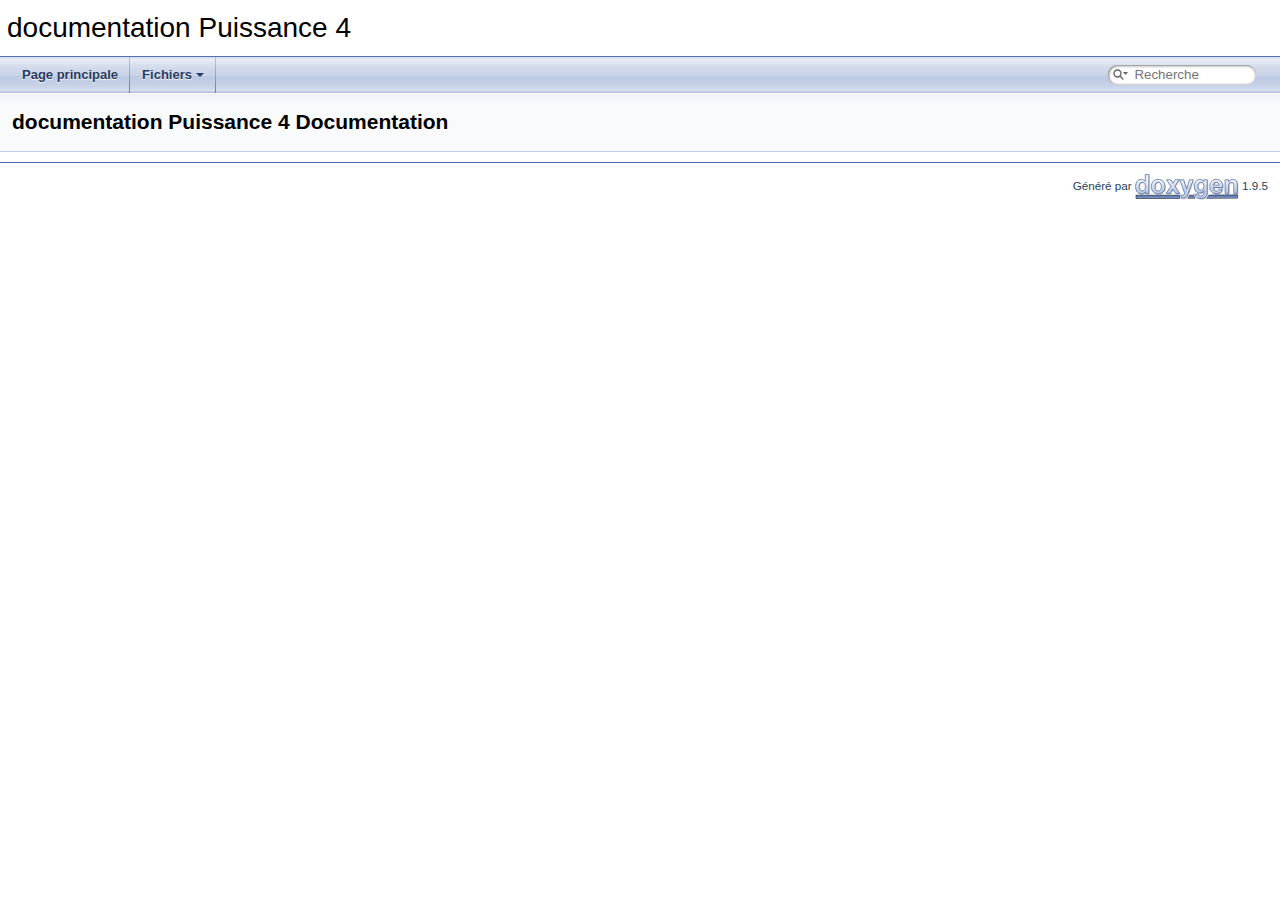
<file: Documentation_Doxygen_HTML/index.html>
<!DOCTYPE html PUBLIC "-//W3C//DTD XHTML 1.0 Transitional//EN" "https://www.w3.org/TR/xhtml1/DTD/xhtml1-transitional.dtd">
<html xmlns="http://www.w3.org/1999/xhtml" lang="fr">
<head>
<meta http-equiv="Content-Type" content="text/xhtml;charset=UTF-8"/>
<meta http-equiv="X-UA-Compatible" content="IE=11"/>
<meta name="generator" content="Doxygen 1.9.5"/>
<meta name="viewport" content="width=device-width, initial-scale=1"/>
<title>documentation Puissance 4: Page principale</title>
<link href="tabs.css" rel="stylesheet" type="text/css"/>
<script type="text/javascript" src="jquery.js"></script>
<script type="text/javascript" src="dynsections.js"></script>
<link href="search/search.css" rel="stylesheet" type="text/css"/>
<script type="text/javascript" src="search/searchdata.js"></script>
<script type="text/javascript" src="search/search.js"></script>
<link href="doxygen.css" rel="stylesheet" type="text/css" />
</head>
<body>
<div id="top"><!-- do not remove this div, it is closed by doxygen! -->
<div id="titlearea">
<table cellspacing="0" cellpadding="0">
 <tbody>
 <tr id="projectrow">
  <td id="projectalign">
   <div id="projectname">documentation Puissance 4
   </div>
  </td>
 </tr>
 </tbody>
</table>
</div>
<!-- end header part -->
<!-- Généré par Doxygen 1.9.5 -->
<script type="text/javascript">
/* @license magnet:?xt=urn:btih:d3d9a9a6595521f9666a5e94cc830dab83b65699&amp;dn=expat.txt MIT */
var searchBox = new SearchBox("searchBox", "search/",'.html');
/* @license-end */
</script>
<script type="text/javascript" src="menudata.js"></script>
<script type="text/javascript" src="menu.js"></script>
<script type="text/javascript">
/* @license magnet:?xt=urn:btih:d3d9a9a6595521f9666a5e94cc830dab83b65699&amp;dn=expat.txt MIT */
$(function() {
  initMenu('',true,false,'search.php','Recherche');
  $(document).ready(function() { init_search(); });
});
/* @license-end */
</script>
<div id="main-nav"></div>
</div><!-- top -->
<!-- window showing the filter options -->
<div id="MSearchSelectWindow"
     onmouseover="return searchBox.OnSearchSelectShow()"
     onmouseout="return searchBox.OnSearchSelectHide()"
     onkeydown="return searchBox.OnSearchSelectKey(event)">
</div>

<!-- iframe showing the search results (closed by default) -->
<div id="MSearchResultsWindow">
<div id="MSearchResults">
<div class="SRPage">
<div id="SRIndex">
<div id="SRResults"></div>
<div class="SRStatus" id="Loading">Chargement...</div>
<div class="SRStatus" id="Searching">Recherche...</div>
<div class="SRStatus" id="NoMatches">Aucune correspondance</div>
</div>
</div>
</div>
</div>

<div class="header">
  <div class="headertitle"><div class="title">documentation Puissance 4 Documentation</div></div>
</div><!--header-->
<div class="contents">
</div><!-- contents -->
<!-- start footer part -->
<hr class="footer"/><address class="footer"><small>
Généré par&#160;<a href="https://www.doxygen.org/index.html"><img class="footer" src="doxygen.svg" width="104" height="31" alt="doxygen"/></a> 1.9.5
</small></address>
</body>
</html>
</file>
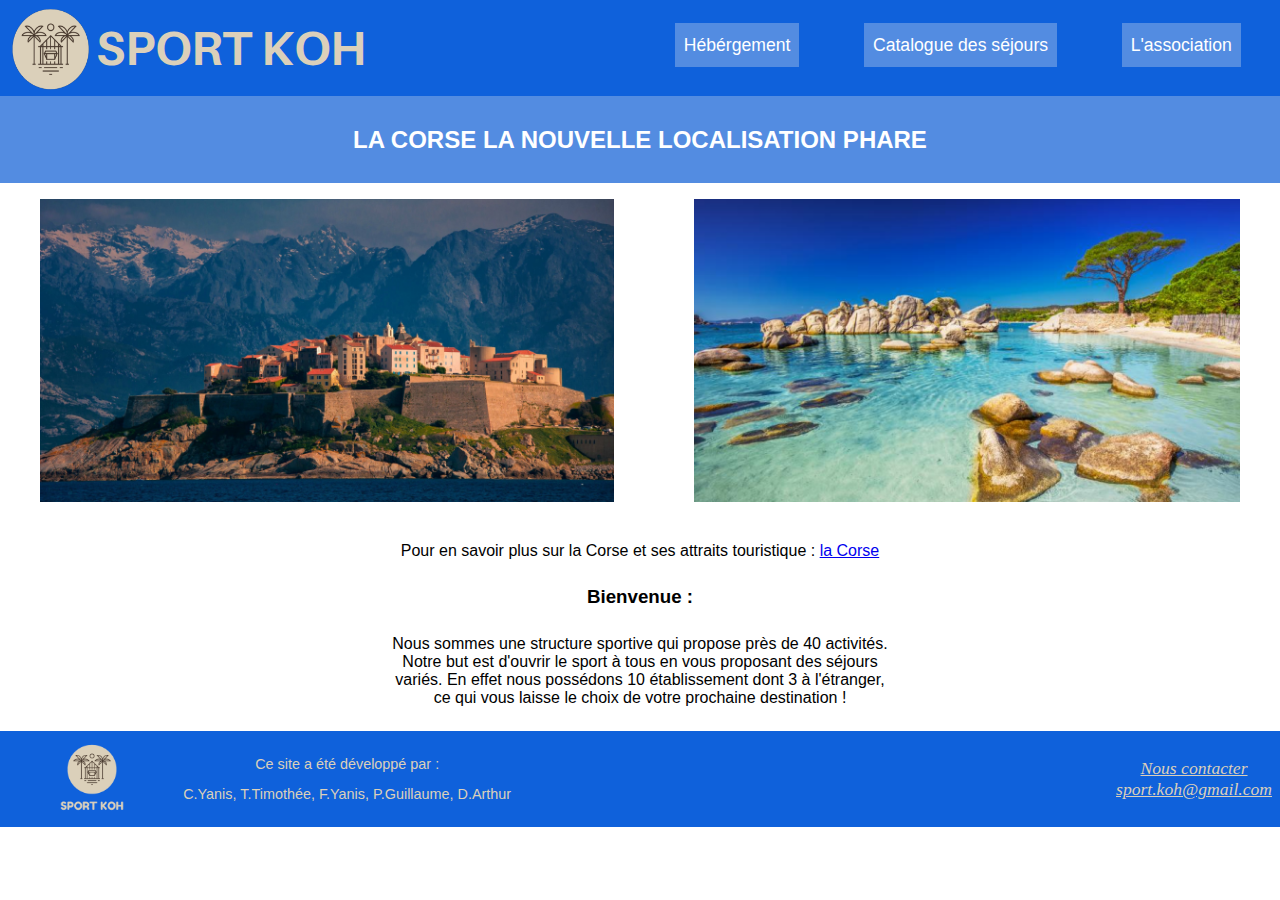
<file: site/index.html>
<!DOCTYPE html>
<html xmlns="http://www.w3.org/1999/xhtml" xml:lang="fr" lang="fr">
    <head>
        <meta charset="utf-8">
        <title>Sport Koh</title>
        <meta name="description" content="" />
        <meta name="keywords" content="" />
        <meta name="viewport" content="initial-scale=1">
        <link rel="stylesheet" type="text/css" href="style/header.css"/>
        <link rel="stylesheet" type="text/css" href="style/style_index.css" />
        <link rel="stylesheet" type="text/css" href="style/footer.css" />
        <link rel="icon" href="image/logo_6.png">
    </head>
    <body>
        <script src="menuDeroulant.js"></script>

        <header>
            <div>
                <figure>
                    <a href="index.html"><img src="image/logo_6.png" title="Sport Koh" alt="Logo sport koh beige"></a>
                    <!--Logo à gauche du header sans le nom de l'entrprise-->
                </figure>
                <h1>
                    SPORT KOH
                </h1>
            </div>
            
            <!-- MENU DEROULANT POUR MOBILE -->
            <div id="menuDeroulantMobile" onclick="activeDeroulant();">
                <div class="barre"></div>
                <div class="barre"></div>
                <div class="barre"></div>
            </div>
    
            <nav>
                <!-- CROIX POUR FERMER LE MENU DEROULANT -->
                <div id="finMenuDeroulant" onclick="desactiveDeroulant();">
                    <div class="barre_fermee"></div>
                    <div class="barre_fermee"></div>
                </div>
                <figure>
                    <!--Logo dans le menu déroulant-->
                    <img src="image/logo_3.png" title="Sport Koh" alt="Logo Sport Koh beige avec titre">
                </figure>
                
                <ul>
                    <!--Menu déroulant d'hébergement-->
                    <li onmouseover="deroulantLien(document.getElementById('hebergement'));" onmouseout="deroulantLien(document.getElementById('hebergement'));"><button id='hebergement' class="noOpen">Hébérgement</button>
                        <ul class="ul-modif">
                            <li id="types"><a href="#">Types</a></li>
                            <li id="localisation"><a href="hebergement.html">Localisation</a></li>
                        </ul>
                    </li>
                </ul>
                <ul>
                    <!--Menu déroulant du catalogue de séjours-->
                    <li onmouseover="deroulantLien(document.getElementById('sejours'));" onmouseout="deroulantLien(document.getElementById('sejours'));"><button id="sejours" class="noOpen" onclick="document.location='catalogue.html';">Catalogue des séjours</button>
                        <ul class="ul-modif">
                            <li id="mer"><a href="#">Bord de mer</a></li>
                            <li id="montagne"><a href="#">À la montagne</a></li>
                            <li id="international"><a href="#">À l'international</a></li>
                        </ul>
                    </li>
                </ul>
                <ul>
                    <!--Menu déroulant des informations sur l'association-->
                    <li onmouseover="deroulantLien(document.getElementById('association'));" onmouseout="deroulantLien(document.getElementById('association'));"><button id="association" class="noOpen">L'association</button>
                        <ul class="ul-modif">
                            <li id="presentation"><a href="#">Présentation</a></li>
                            <li id="contact"><a href="#">Contact</a></li>
                            <li id="avis"><a href="#">Avis des clients</a></li>
                        </ul>
                    </li>
                </ul>
            </nav>
        </header>
    
    
        <div><!--Banderole qui envoie à la corse, à changer pour chaque page-->
            <h2>LA CORSE LA NOUVELLE LOCALISATION PHARE</h2>
        </div>
        <main>
            <section>
                <article>
                    <div>
                        <figure class="pars">
                            <img src="image/pub_corse1.png" title="Paysage de Corse" alt="Image de paysage de la Corse">
                        </figure>
                        <figure>
                            <img src="image/pub_corse2.png" title="Paysage de Corse" alt="Image de paysage de la Corse">
                        </figure>
                    </div>
                    <p>Pour en savoir plus sur la Corse et ses attraits touristique : <a href="page_des_attraits_touristiques.html">la Corse</a></p> 
                </article>
                <article>
                    <h3>Bienvenue :</h3>
                    <p>Nous sommes une structure sportive qui propose près de 40 activités. Notre but est d'ouvrir le sport à tous en vous proposant des séjours variés. En effet nous possédons 10 établissement dont 3 à l'étranger, ce qui vous laisse le choix de votre prochaine destination !</p>
                </article>
            </section>
        </main>
        <footer>
            <div>
                <figure>
                    <!--Logo à gauche du footer-->
                    <img src="image/logo_3.png" title="Sport Koh" alt="Logo Sport Koh beige avec titre">
                </figure>
                <aside>
                    <!--Créateur de la page-->
                    <p>Ce site a été développé par :</p>
                    <p>C.Yanis, T.Timothée, F.Yanis, P.Guillaume, D.Arthur</p>
                </aside>
            </div>
            <!--Contact de l'entreprise-->
            <address>Nous contacter <br><a href="mailto:sport.koh@gmail.com">sport.koh@gmail.com</a></address>
    
        </footer>  
    </body>
</html>
</file>
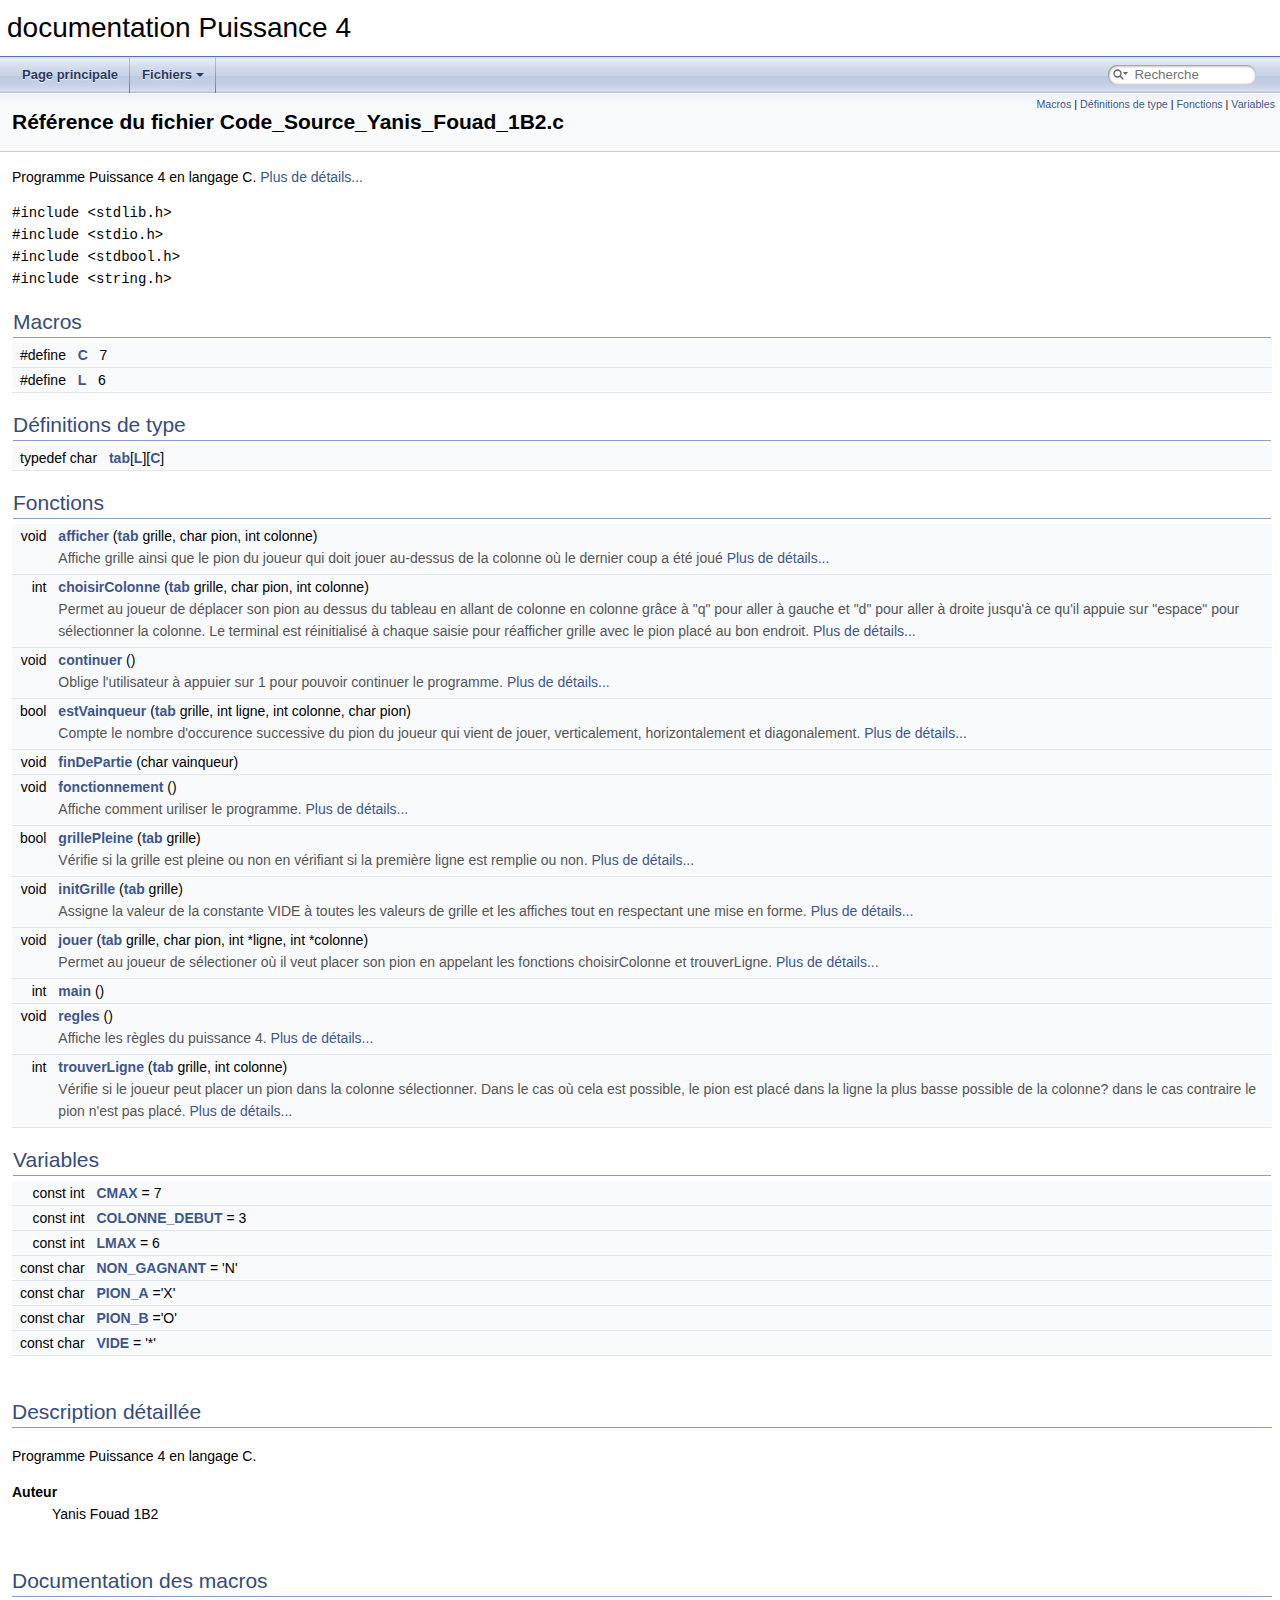
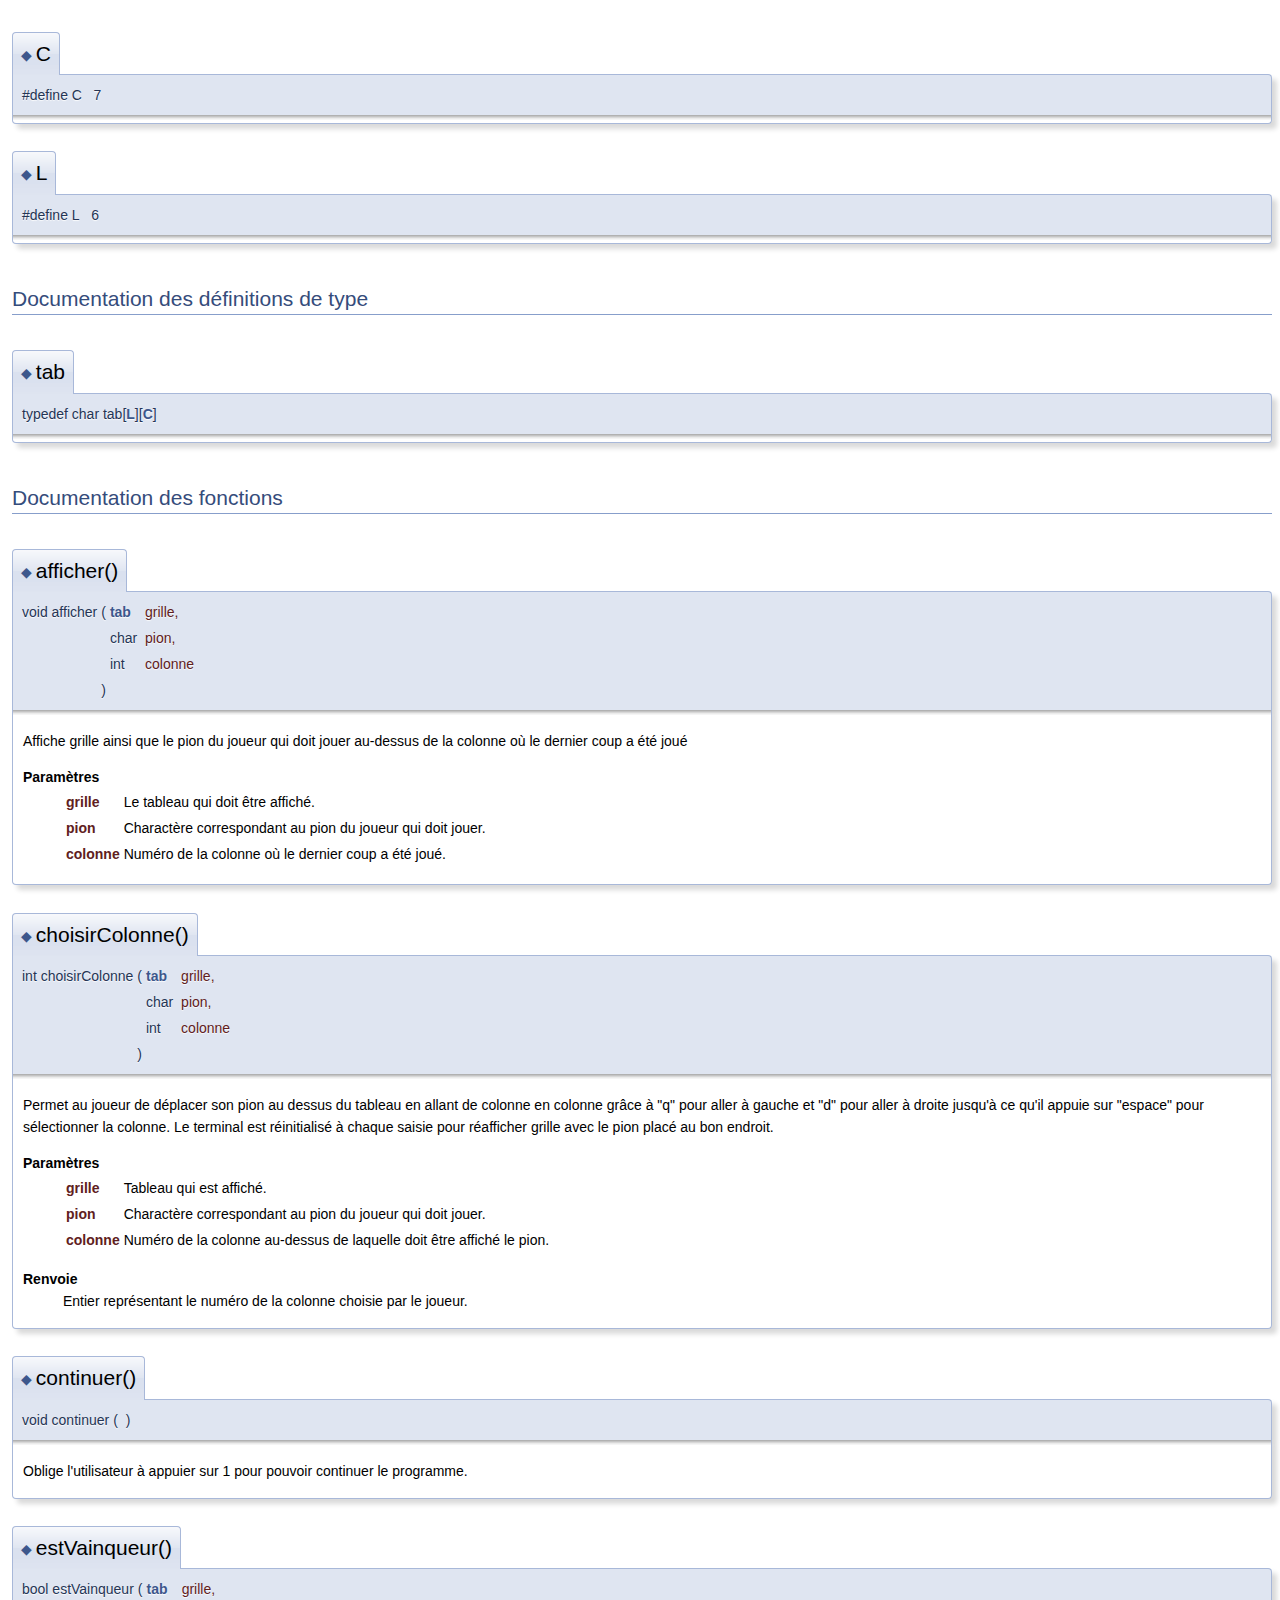
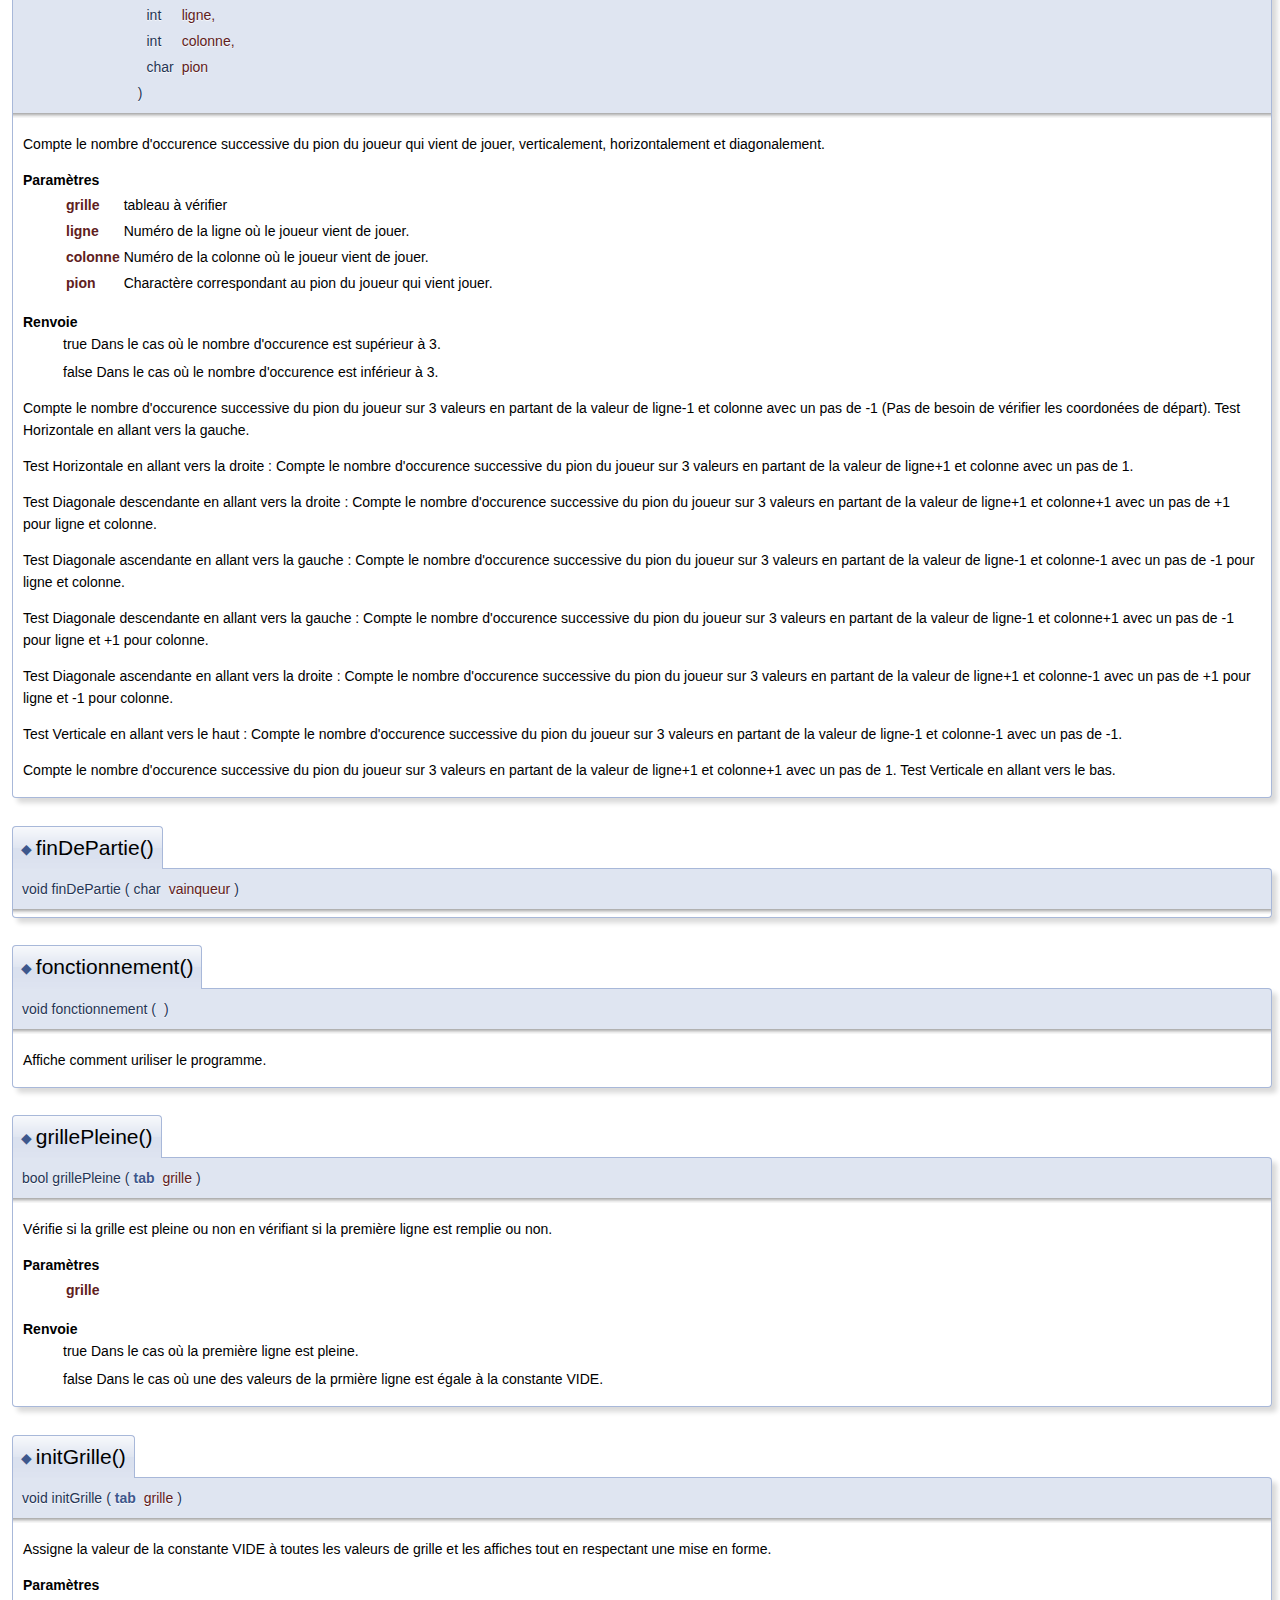
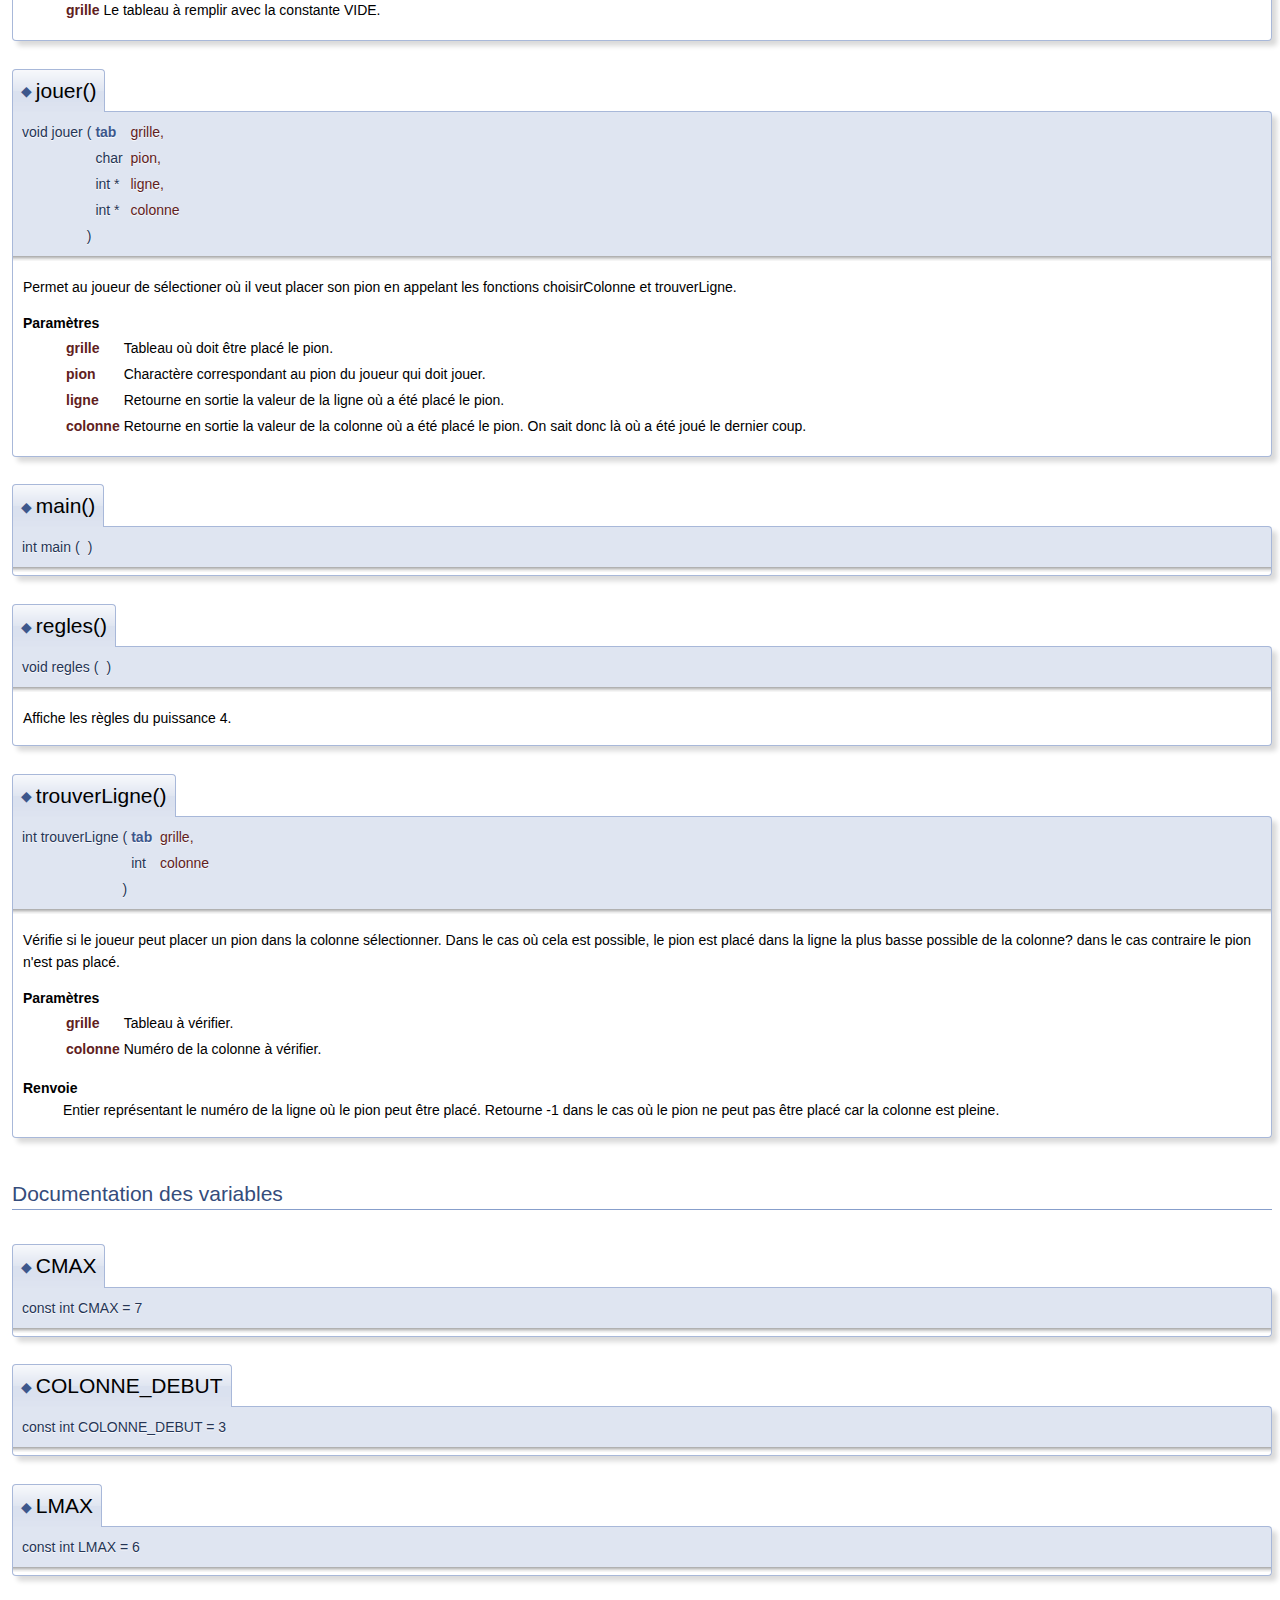
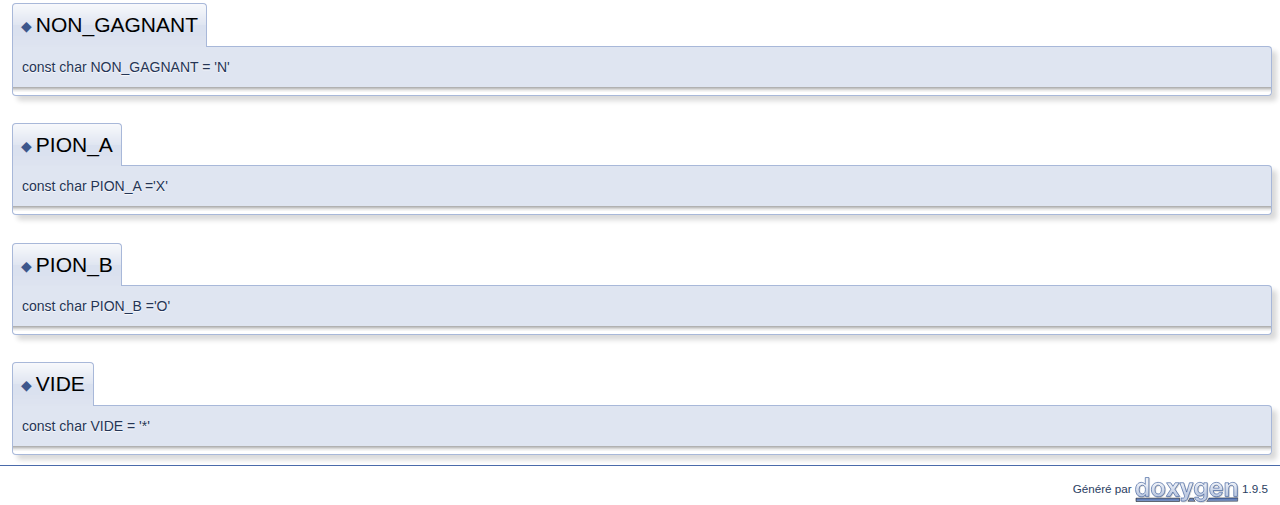
<file: Documentation_Doxygen_HTML/_code___source___yanis___fouad__1_b2_8c.html>
<!DOCTYPE html PUBLIC "-//W3C//DTD XHTML 1.0 Transitional//EN" "https://www.w3.org/TR/xhtml1/DTD/xhtml1-transitional.dtd">
<html xmlns="http://www.w3.org/1999/xhtml" lang="fr">
<head>
<meta http-equiv="Content-Type" content="text/xhtml;charset=UTF-8"/>
<meta http-equiv="X-UA-Compatible" content="IE=11"/>
<meta name="generator" content="Doxygen 1.9.5"/>
<meta name="viewport" content="width=device-width, initial-scale=1"/>
<title>documentation Puissance 4: Référence du fichier Code_Source_Yanis_Fouad_1B2.c</title>
<link href="tabs.css" rel="stylesheet" type="text/css"/>
<script type="text/javascript" src="jquery.js"></script>
<script type="text/javascript" src="dynsections.js"></script>
<link href="search/search.css" rel="stylesheet" type="text/css"/>
<script type="text/javascript" src="search/searchdata.js"></script>
<script type="text/javascript" src="search/search.js"></script>
<link href="doxygen.css" rel="stylesheet" type="text/css" />
</head>
<body>
<div id="top"><!-- do not remove this div, it is closed by doxygen! -->
<div id="titlearea">
<table cellspacing="0" cellpadding="0">
 <tbody>
 <tr id="projectrow">
  <td id="projectalign">
   <div id="projectname">documentation Puissance 4
   </div>
  </td>
 </tr>
 </tbody>
</table>
</div>
<!-- end header part -->
<!-- Généré par Doxygen 1.9.5 -->
<script type="text/javascript">
/* @license magnet:?xt=urn:btih:d3d9a9a6595521f9666a5e94cc830dab83b65699&amp;dn=expat.txt MIT */
var searchBox = new SearchBox("searchBox", "search/",'.html');
/* @license-end */
</script>
<script type="text/javascript" src="menudata.js"></script>
<script type="text/javascript" src="menu.js"></script>
<script type="text/javascript">
/* @license magnet:?xt=urn:btih:d3d9a9a6595521f9666a5e94cc830dab83b65699&amp;dn=expat.txt MIT */
$(function() {
  initMenu('',true,false,'search.php','Recherche');
  $(document).ready(function() { init_search(); });
});
/* @license-end */
</script>
<div id="main-nav"></div>
<!-- window showing the filter options -->
<div id="MSearchSelectWindow"
     onmouseover="return searchBox.OnSearchSelectShow()"
     onmouseout="return searchBox.OnSearchSelectHide()"
     onkeydown="return searchBox.OnSearchSelectKey(event)">
</div>

<!-- iframe showing the search results (closed by default) -->
<div id="MSearchResultsWindow">
<div id="MSearchResults">
<div class="SRPage">
<div id="SRIndex">
<div id="SRResults"></div>
<div class="SRStatus" id="Loading">Chargement...</div>
<div class="SRStatus" id="Searching">Recherche...</div>
<div class="SRStatus" id="NoMatches">Aucune correspondance</div>
</div>
</div>
</div>
</div>

</div><!-- top -->
<div class="header">
  <div class="summary">
<a href="#define-members">Macros</a> &#124;
<a href="#typedef-members">Définitions de type</a> &#124;
<a href="#func-members">Fonctions</a> &#124;
<a href="#var-members">Variables</a>  </div>
  <div class="headertitle"><div class="title">Référence du fichier Code_Source_Yanis_Fouad_1B2.c</div></div>
</div><!--header-->
<div class="contents">

<p>Programme Puissance 4 en langage C.  
<a href="#details">Plus de détails...</a></p>
<div class="textblock"><code>#include &lt;stdlib.h&gt;</code><br />
<code>#include &lt;stdio.h&gt;</code><br />
<code>#include &lt;stdbool.h&gt;</code><br />
<code>#include &lt;string.h&gt;</code><br />
</div><table class="memberdecls">
<tr class="heading"><td colspan="2"><h2 class="groupheader"><a id="define-members" name="define-members"></a>
Macros</h2></td></tr>
<tr class="memitem:ac4cf4b2ab929bd23951a8676eeac086b"><td class="memItemLeft" align="right" valign="top">#define&#160;</td><td class="memItemRight" valign="bottom"><a class="el" href="_code___source___yanis___fouad__1_b2_8c.html#ac4cf4b2ab929bd23951a8676eeac086b">C</a>&#160;&#160;&#160;7</td></tr>
<tr class="separator:ac4cf4b2ab929bd23951a8676eeac086b"><td class="memSeparator" colspan="2">&#160;</td></tr>
<tr class="memitem:aa73214aa5f2f94f63d90bb4e3d99fe53"><td class="memItemLeft" align="right" valign="top">#define&#160;</td><td class="memItemRight" valign="bottom"><a class="el" href="_code___source___yanis___fouad__1_b2_8c.html#aa73214aa5f2f94f63d90bb4e3d99fe53">L</a>&#160;&#160;&#160;6</td></tr>
<tr class="separator:aa73214aa5f2f94f63d90bb4e3d99fe53"><td class="memSeparator" colspan="2">&#160;</td></tr>
</table><table class="memberdecls">
<tr class="heading"><td colspan="2"><h2 class="groupheader"><a id="typedef-members" name="typedef-members"></a>
Définitions de type</h2></td></tr>
<tr class="memitem:a7e3e1721f739345ba03b7bb53569db1e"><td class="memItemLeft" align="right" valign="top">typedef char&#160;</td><td class="memItemRight" valign="bottom"><a class="el" href="_code___source___yanis___fouad__1_b2_8c.html#a7e3e1721f739345ba03b7bb53569db1e">tab</a>[<a class="el" href="_code___source___yanis___fouad__1_b2_8c.html#aa73214aa5f2f94f63d90bb4e3d99fe53">L</a>][<a class="el" href="_code___source___yanis___fouad__1_b2_8c.html#ac4cf4b2ab929bd23951a8676eeac086b">C</a>]</td></tr>
<tr class="separator:a7e3e1721f739345ba03b7bb53569db1e"><td class="memSeparator" colspan="2">&#160;</td></tr>
</table><table class="memberdecls">
<tr class="heading"><td colspan="2"><h2 class="groupheader"><a id="func-members" name="func-members"></a>
Fonctions</h2></td></tr>
<tr class="memitem:a77dd5915733dcd6702a2f00bb2539240"><td class="memItemLeft" align="right" valign="top">void&#160;</td><td class="memItemRight" valign="bottom"><a class="el" href="_code___source___yanis___fouad__1_b2_8c.html#a77dd5915733dcd6702a2f00bb2539240">afficher</a> (<a class="el" href="_code___source___yanis___fouad__1_b2_8c.html#a7e3e1721f739345ba03b7bb53569db1e">tab</a> grille, char pion, int colonne)</td></tr>
<tr class="memdesc:a77dd5915733dcd6702a2f00bb2539240"><td class="mdescLeft">&#160;</td><td class="mdescRight">Affiche grille ainsi que le pion du joueur qui doit jouer au-dessus de la colonne où le dernier coup a été joué  <a href="_code___source___yanis___fouad__1_b2_8c.html#a77dd5915733dcd6702a2f00bb2539240">Plus de détails...</a><br /></td></tr>
<tr class="separator:a77dd5915733dcd6702a2f00bb2539240"><td class="memSeparator" colspan="2">&#160;</td></tr>
<tr class="memitem:aaf25e99a89c163e750627f596749fae7"><td class="memItemLeft" align="right" valign="top">int&#160;</td><td class="memItemRight" valign="bottom"><a class="el" href="_code___source___yanis___fouad__1_b2_8c.html#aaf25e99a89c163e750627f596749fae7">choisirColonne</a> (<a class="el" href="_code___source___yanis___fouad__1_b2_8c.html#a7e3e1721f739345ba03b7bb53569db1e">tab</a> grille, char pion, int colonne)</td></tr>
<tr class="memdesc:aaf25e99a89c163e750627f596749fae7"><td class="mdescLeft">&#160;</td><td class="mdescRight">Permet au joueur de déplacer son pion au dessus du tableau en allant de colonne en colonne grâce à "q" pour aller à gauche et "d" pour aller à droite jusqu'à ce qu'il appuie sur "espace" pour sélectionner la colonne. Le terminal est réinitialisé à chaque saisie pour réafficher grille avec le pion placé au bon endroit.  <a href="_code___source___yanis___fouad__1_b2_8c.html#aaf25e99a89c163e750627f596749fae7">Plus de détails...</a><br /></td></tr>
<tr class="separator:aaf25e99a89c163e750627f596749fae7"><td class="memSeparator" colspan="2">&#160;</td></tr>
<tr class="memitem:a20deb1e3347b4c361827f35dc0306c91"><td class="memItemLeft" align="right" valign="top">void&#160;</td><td class="memItemRight" valign="bottom"><a class="el" href="_code___source___yanis___fouad__1_b2_8c.html#a20deb1e3347b4c361827f35dc0306c91">continuer</a> ()</td></tr>
<tr class="memdesc:a20deb1e3347b4c361827f35dc0306c91"><td class="mdescLeft">&#160;</td><td class="mdescRight">Oblige l'utilisateur à appuier sur 1 pour pouvoir continuer le programme.  <a href="_code___source___yanis___fouad__1_b2_8c.html#a20deb1e3347b4c361827f35dc0306c91">Plus de détails...</a><br /></td></tr>
<tr class="separator:a20deb1e3347b4c361827f35dc0306c91"><td class="memSeparator" colspan="2">&#160;</td></tr>
<tr class="memitem:a7c6620ec3d37a71ec573f9104956f5ab"><td class="memItemLeft" align="right" valign="top">bool&#160;</td><td class="memItemRight" valign="bottom"><a class="el" href="_code___source___yanis___fouad__1_b2_8c.html#a7c6620ec3d37a71ec573f9104956f5ab">estVainqueur</a> (<a class="el" href="_code___source___yanis___fouad__1_b2_8c.html#a7e3e1721f739345ba03b7bb53569db1e">tab</a> grille, int ligne, int colonne, char pion)</td></tr>
<tr class="memdesc:a7c6620ec3d37a71ec573f9104956f5ab"><td class="mdescLeft">&#160;</td><td class="mdescRight">Compte le nombre d'occurence successive du pion du joueur qui vient de jouer, verticalement, horizontalement et diagonalement.  <a href="_code___source___yanis___fouad__1_b2_8c.html#a7c6620ec3d37a71ec573f9104956f5ab">Plus de détails...</a><br /></td></tr>
<tr class="separator:a7c6620ec3d37a71ec573f9104956f5ab"><td class="memSeparator" colspan="2">&#160;</td></tr>
<tr class="memitem:a366d6c97b00ce4828db2b984ec33b3f7"><td class="memItemLeft" align="right" valign="top">void&#160;</td><td class="memItemRight" valign="bottom"><a class="el" href="_code___source___yanis___fouad__1_b2_8c.html#a366d6c97b00ce4828db2b984ec33b3f7">finDePartie</a> (char vainqueur)</td></tr>
<tr class="separator:a366d6c97b00ce4828db2b984ec33b3f7"><td class="memSeparator" colspan="2">&#160;</td></tr>
<tr class="memitem:a2a05452a444db52ef0f9486703340102"><td class="memItemLeft" align="right" valign="top">void&#160;</td><td class="memItemRight" valign="bottom"><a class="el" href="_code___source___yanis___fouad__1_b2_8c.html#a2a05452a444db52ef0f9486703340102">fonctionnement</a> ()</td></tr>
<tr class="memdesc:a2a05452a444db52ef0f9486703340102"><td class="mdescLeft">&#160;</td><td class="mdescRight">Affiche comment uriliser le programme.  <a href="_code___source___yanis___fouad__1_b2_8c.html#a2a05452a444db52ef0f9486703340102">Plus de détails...</a><br /></td></tr>
<tr class="separator:a2a05452a444db52ef0f9486703340102"><td class="memSeparator" colspan="2">&#160;</td></tr>
<tr class="memitem:a5278b5b4ff70dc1895007e1337571672"><td class="memItemLeft" align="right" valign="top">bool&#160;</td><td class="memItemRight" valign="bottom"><a class="el" href="_code___source___yanis___fouad__1_b2_8c.html#a5278b5b4ff70dc1895007e1337571672">grillePleine</a> (<a class="el" href="_code___source___yanis___fouad__1_b2_8c.html#a7e3e1721f739345ba03b7bb53569db1e">tab</a> grille)</td></tr>
<tr class="memdesc:a5278b5b4ff70dc1895007e1337571672"><td class="mdescLeft">&#160;</td><td class="mdescRight">Vérifie si la grille est pleine ou non en vérifiant si la première ligne est remplie ou non.  <a href="_code___source___yanis___fouad__1_b2_8c.html#a5278b5b4ff70dc1895007e1337571672">Plus de détails...</a><br /></td></tr>
<tr class="separator:a5278b5b4ff70dc1895007e1337571672"><td class="memSeparator" colspan="2">&#160;</td></tr>
<tr class="memitem:a0805ff29631f1346345e70ee4ddb8855"><td class="memItemLeft" align="right" valign="top">void&#160;</td><td class="memItemRight" valign="bottom"><a class="el" href="_code___source___yanis___fouad__1_b2_8c.html#a0805ff29631f1346345e70ee4ddb8855">initGrille</a> (<a class="el" href="_code___source___yanis___fouad__1_b2_8c.html#a7e3e1721f739345ba03b7bb53569db1e">tab</a> grille)</td></tr>
<tr class="memdesc:a0805ff29631f1346345e70ee4ddb8855"><td class="mdescLeft">&#160;</td><td class="mdescRight">Assigne la valeur de la constante VIDE à toutes les valeurs de grille et les affiches tout en respectant une mise en forme.  <a href="_code___source___yanis___fouad__1_b2_8c.html#a0805ff29631f1346345e70ee4ddb8855">Plus de détails...</a><br /></td></tr>
<tr class="separator:a0805ff29631f1346345e70ee4ddb8855"><td class="memSeparator" colspan="2">&#160;</td></tr>
<tr class="memitem:a8b79cf9d5a3bb29043f2a15695f10400"><td class="memItemLeft" align="right" valign="top">void&#160;</td><td class="memItemRight" valign="bottom"><a class="el" href="_code___source___yanis___fouad__1_b2_8c.html#a8b79cf9d5a3bb29043f2a15695f10400">jouer</a> (<a class="el" href="_code___source___yanis___fouad__1_b2_8c.html#a7e3e1721f739345ba03b7bb53569db1e">tab</a> grille, char pion, int *ligne, int *colonne)</td></tr>
<tr class="memdesc:a8b79cf9d5a3bb29043f2a15695f10400"><td class="mdescLeft">&#160;</td><td class="mdescRight">Permet au joueur de sélectioner où il veut placer son pion en appelant les fonctions choisirColonne et trouverLigne.  <a href="_code___source___yanis___fouad__1_b2_8c.html#a8b79cf9d5a3bb29043f2a15695f10400">Plus de détails...</a><br /></td></tr>
<tr class="separator:a8b79cf9d5a3bb29043f2a15695f10400"><td class="memSeparator" colspan="2">&#160;</td></tr>
<tr class="memitem:ae66f6b31b5ad750f1fe042a706a4e3d4"><td class="memItemLeft" align="right" valign="top">int&#160;</td><td class="memItemRight" valign="bottom"><a class="el" href="_code___source___yanis___fouad__1_b2_8c.html#ae66f6b31b5ad750f1fe042a706a4e3d4">main</a> ()</td></tr>
<tr class="separator:ae66f6b31b5ad750f1fe042a706a4e3d4"><td class="memSeparator" colspan="2">&#160;</td></tr>
<tr class="memitem:a9cfb608e791ae19be7a5ea409ba50194"><td class="memItemLeft" align="right" valign="top">void&#160;</td><td class="memItemRight" valign="bottom"><a class="el" href="_code___source___yanis___fouad__1_b2_8c.html#a9cfb608e791ae19be7a5ea409ba50194">regles</a> ()</td></tr>
<tr class="memdesc:a9cfb608e791ae19be7a5ea409ba50194"><td class="mdescLeft">&#160;</td><td class="mdescRight">Affiche les règles du puissance 4.  <a href="_code___source___yanis___fouad__1_b2_8c.html#a9cfb608e791ae19be7a5ea409ba50194">Plus de détails...</a><br /></td></tr>
<tr class="separator:a9cfb608e791ae19be7a5ea409ba50194"><td class="memSeparator" colspan="2">&#160;</td></tr>
<tr class="memitem:a80a2331f576be15618a8bd2e8631b6a2"><td class="memItemLeft" align="right" valign="top">int&#160;</td><td class="memItemRight" valign="bottom"><a class="el" href="_code___source___yanis___fouad__1_b2_8c.html#a80a2331f576be15618a8bd2e8631b6a2">trouverLigne</a> (<a class="el" href="_code___source___yanis___fouad__1_b2_8c.html#a7e3e1721f739345ba03b7bb53569db1e">tab</a> grille, int colonne)</td></tr>
<tr class="memdesc:a80a2331f576be15618a8bd2e8631b6a2"><td class="mdescLeft">&#160;</td><td class="mdescRight">Vérifie si le joueur peut placer un pion dans la colonne sélectionner. Dans le cas où cela est possible, le pion est placé dans la ligne la plus basse possible de la colonne? dans le cas contraire le pion n'est pas placé.  <a href="_code___source___yanis___fouad__1_b2_8c.html#a80a2331f576be15618a8bd2e8631b6a2">Plus de détails...</a><br /></td></tr>
<tr class="separator:a80a2331f576be15618a8bd2e8631b6a2"><td class="memSeparator" colspan="2">&#160;</td></tr>
</table><table class="memberdecls">
<tr class="heading"><td colspan="2"><h2 class="groupheader"><a id="var-members" name="var-members"></a>
Variables</h2></td></tr>
<tr class="memitem:afa003526512397f319d1d3e0577034cb"><td class="memItemLeft" align="right" valign="top">const int&#160;</td><td class="memItemRight" valign="bottom"><a class="el" href="_code___source___yanis___fouad__1_b2_8c.html#afa003526512397f319d1d3e0577034cb">CMAX</a> = 7</td></tr>
<tr class="separator:afa003526512397f319d1d3e0577034cb"><td class="memSeparator" colspan="2">&#160;</td></tr>
<tr class="memitem:afa35471c5555aab8abbaae1d818b75d7"><td class="memItemLeft" align="right" valign="top">const int&#160;</td><td class="memItemRight" valign="bottom"><a class="el" href="_code___source___yanis___fouad__1_b2_8c.html#afa35471c5555aab8abbaae1d818b75d7">COLONNE_DEBUT</a> = 3</td></tr>
<tr class="separator:afa35471c5555aab8abbaae1d818b75d7"><td class="memSeparator" colspan="2">&#160;</td></tr>
<tr class="memitem:ae52f09e3a89729595622a97068ff5b15"><td class="memItemLeft" align="right" valign="top">const int&#160;</td><td class="memItemRight" valign="bottom"><a class="el" href="_code___source___yanis___fouad__1_b2_8c.html#ae52f09e3a89729595622a97068ff5b15">LMAX</a> = 6</td></tr>
<tr class="separator:ae52f09e3a89729595622a97068ff5b15"><td class="memSeparator" colspan="2">&#160;</td></tr>
<tr class="memitem:a1ffb4419d9d212fd0897d3d03dbb647f"><td class="memItemLeft" align="right" valign="top">const char&#160;</td><td class="memItemRight" valign="bottom"><a class="el" href="_code___source___yanis___fouad__1_b2_8c.html#a1ffb4419d9d212fd0897d3d03dbb647f">NON_GAGNANT</a> = 'N'</td></tr>
<tr class="separator:a1ffb4419d9d212fd0897d3d03dbb647f"><td class="memSeparator" colspan="2">&#160;</td></tr>
<tr class="memitem:aa25c2be9670ba77f0ccbad1f949dda4b"><td class="memItemLeft" align="right" valign="top">const char&#160;</td><td class="memItemRight" valign="bottom"><a class="el" href="_code___source___yanis___fouad__1_b2_8c.html#aa25c2be9670ba77f0ccbad1f949dda4b">PION_A</a> ='X'</td></tr>
<tr class="separator:aa25c2be9670ba77f0ccbad1f949dda4b"><td class="memSeparator" colspan="2">&#160;</td></tr>
<tr class="memitem:ae93cbc87a0c9739844b09ca78330c000"><td class="memItemLeft" align="right" valign="top">const char&#160;</td><td class="memItemRight" valign="bottom"><a class="el" href="_code___source___yanis___fouad__1_b2_8c.html#ae93cbc87a0c9739844b09ca78330c000">PION_B</a> ='O'</td></tr>
<tr class="separator:ae93cbc87a0c9739844b09ca78330c000"><td class="memSeparator" colspan="2">&#160;</td></tr>
<tr class="memitem:a65e70a095fdc823063b2d115d50a391f"><td class="memItemLeft" align="right" valign="top">const char&#160;</td><td class="memItemRight" valign="bottom"><a class="el" href="_code___source___yanis___fouad__1_b2_8c.html#a65e70a095fdc823063b2d115d50a391f">VIDE</a> = '*'</td></tr>
<tr class="separator:a65e70a095fdc823063b2d115d50a391f"><td class="memSeparator" colspan="2">&#160;</td></tr>
</table>
<a name="details" id="details"></a><h2 class="groupheader">Description détaillée</h2>
<div class="textblock"><p >Programme Puissance 4 en langage C. </p>
<dl class="section author"><dt>Auteur</dt><dd>Yanis Fouad 1B2 </dd></dl>
</div><h2 class="groupheader">Documentation des macros</h2>
<a id="ac4cf4b2ab929bd23951a8676eeac086b" name="ac4cf4b2ab929bd23951a8676eeac086b"></a>
<h2 class="memtitle"><span class="permalink"><a href="#ac4cf4b2ab929bd23951a8676eeac086b">&#9670;&#160;</a></span>C</h2>

<div class="memitem">
<div class="memproto">
      <table class="memname">
        <tr>
          <td class="memname">#define C&#160;&#160;&#160;7</td>
        </tr>
      </table>
</div><div class="memdoc">

</div>
</div>
<a id="aa73214aa5f2f94f63d90bb4e3d99fe53" name="aa73214aa5f2f94f63d90bb4e3d99fe53"></a>
<h2 class="memtitle"><span class="permalink"><a href="#aa73214aa5f2f94f63d90bb4e3d99fe53">&#9670;&#160;</a></span>L</h2>

<div class="memitem">
<div class="memproto">
      <table class="memname">
        <tr>
          <td class="memname">#define L&#160;&#160;&#160;6</td>
        </tr>
      </table>
</div><div class="memdoc">

</div>
</div>
<h2 class="groupheader">Documentation des définitions de type</h2>
<a id="a7e3e1721f739345ba03b7bb53569db1e" name="a7e3e1721f739345ba03b7bb53569db1e"></a>
<h2 class="memtitle"><span class="permalink"><a href="#a7e3e1721f739345ba03b7bb53569db1e">&#9670;&#160;</a></span>tab</h2>

<div class="memitem">
<div class="memproto">
      <table class="memname">
        <tr>
          <td class="memname">typedef char tab[<a class="el" href="_code___source___yanis___fouad__1_b2_8c.html#aa73214aa5f2f94f63d90bb4e3d99fe53">L</a>][<a class="el" href="_code___source___yanis___fouad__1_b2_8c.html#ac4cf4b2ab929bd23951a8676eeac086b">C</a>]</td>
        </tr>
      </table>
</div><div class="memdoc">

</div>
</div>
<h2 class="groupheader">Documentation des fonctions</h2>
<a id="a77dd5915733dcd6702a2f00bb2539240" name="a77dd5915733dcd6702a2f00bb2539240"></a>
<h2 class="memtitle"><span class="permalink"><a href="#a77dd5915733dcd6702a2f00bb2539240">&#9670;&#160;</a></span>afficher()</h2>

<div class="memitem">
<div class="memproto">
      <table class="memname">
        <tr>
          <td class="memname">void afficher </td>
          <td>(</td>
          <td class="paramtype"><a class="el" href="_code___source___yanis___fouad__1_b2_8c.html#a7e3e1721f739345ba03b7bb53569db1e">tab</a>&#160;</td>
          <td class="paramname"><em>grille</em>, </td>
        </tr>
        <tr>
          <td class="paramkey"></td>
          <td></td>
          <td class="paramtype">char&#160;</td>
          <td class="paramname"><em>pion</em>, </td>
        </tr>
        <tr>
          <td class="paramkey"></td>
          <td></td>
          <td class="paramtype">int&#160;</td>
          <td class="paramname"><em>colonne</em>&#160;</td>
        </tr>
        <tr>
          <td></td>
          <td>)</td>
          <td></td><td></td>
        </tr>
      </table>
</div><div class="memdoc">

<p>Affiche grille ainsi que le pion du joueur qui doit jouer au-dessus de la colonne où le dernier coup a été joué </p>
<dl class="params"><dt>Paramètres</dt><dd>
  <table class="params">
    <tr><td class="paramname">grille</td><td>Le tableau qui doit être affiché. </td></tr>
    <tr><td class="paramname">pion</td><td>Charactère correspondant au pion du joueur qui doit jouer. </td></tr>
    <tr><td class="paramname">colonne</td><td>Numéro de la colonne où le dernier coup a été joué. </td></tr>
  </table>
  </dd>
</dl>

</div>
</div>
<a id="aaf25e99a89c163e750627f596749fae7" name="aaf25e99a89c163e750627f596749fae7"></a>
<h2 class="memtitle"><span class="permalink"><a href="#aaf25e99a89c163e750627f596749fae7">&#9670;&#160;</a></span>choisirColonne()</h2>

<div class="memitem">
<div class="memproto">
      <table class="memname">
        <tr>
          <td class="memname">int choisirColonne </td>
          <td>(</td>
          <td class="paramtype"><a class="el" href="_code___source___yanis___fouad__1_b2_8c.html#a7e3e1721f739345ba03b7bb53569db1e">tab</a>&#160;</td>
          <td class="paramname"><em>grille</em>, </td>
        </tr>
        <tr>
          <td class="paramkey"></td>
          <td></td>
          <td class="paramtype">char&#160;</td>
          <td class="paramname"><em>pion</em>, </td>
        </tr>
        <tr>
          <td class="paramkey"></td>
          <td></td>
          <td class="paramtype">int&#160;</td>
          <td class="paramname"><em>colonne</em>&#160;</td>
        </tr>
        <tr>
          <td></td>
          <td>)</td>
          <td></td><td></td>
        </tr>
      </table>
</div><div class="memdoc">

<p>Permet au joueur de déplacer son pion au dessus du tableau en allant de colonne en colonne grâce à "q" pour aller à gauche et "d" pour aller à droite jusqu'à ce qu'il appuie sur "espace" pour sélectionner la colonne. Le terminal est réinitialisé à chaque saisie pour réafficher grille avec le pion placé au bon endroit. </p>
<dl class="params"><dt>Paramètres</dt><dd>
  <table class="params">
    <tr><td class="paramname">grille</td><td>Tableau qui est affiché. </td></tr>
    <tr><td class="paramname">pion</td><td>Charactère correspondant au pion du joueur qui doit jouer. </td></tr>
    <tr><td class="paramname">colonne</td><td>Numéro de la colonne au-dessus de laquelle doit être affiché le pion. </td></tr>
  </table>
  </dd>
</dl>
<dl class="section return"><dt>Renvoie</dt><dd>Entier représentant le numéro de la colonne choisie par le joueur. </dd></dl>

</div>
</div>
<a id="a20deb1e3347b4c361827f35dc0306c91" name="a20deb1e3347b4c361827f35dc0306c91"></a>
<h2 class="memtitle"><span class="permalink"><a href="#a20deb1e3347b4c361827f35dc0306c91">&#9670;&#160;</a></span>continuer()</h2>

<div class="memitem">
<div class="memproto">
      <table class="memname">
        <tr>
          <td class="memname">void continuer </td>
          <td>(</td>
          <td class="paramname"></td><td>)</td>
          <td></td>
        </tr>
      </table>
</div><div class="memdoc">

<p>Oblige l'utilisateur à appuier sur 1 pour pouvoir continuer le programme. </p>

</div>
</div>
<a id="a7c6620ec3d37a71ec573f9104956f5ab" name="a7c6620ec3d37a71ec573f9104956f5ab"></a>
<h2 class="memtitle"><span class="permalink"><a href="#a7c6620ec3d37a71ec573f9104956f5ab">&#9670;&#160;</a></span>estVainqueur()</h2>

<div class="memitem">
<div class="memproto">
      <table class="memname">
        <tr>
          <td class="memname">bool estVainqueur </td>
          <td>(</td>
          <td class="paramtype"><a class="el" href="_code___source___yanis___fouad__1_b2_8c.html#a7e3e1721f739345ba03b7bb53569db1e">tab</a>&#160;</td>
          <td class="paramname"><em>grille</em>, </td>
        </tr>
        <tr>
          <td class="paramkey"></td>
          <td></td>
          <td class="paramtype">int&#160;</td>
          <td class="paramname"><em>ligne</em>, </td>
        </tr>
        <tr>
          <td class="paramkey"></td>
          <td></td>
          <td class="paramtype">int&#160;</td>
          <td class="paramname"><em>colonne</em>, </td>
        </tr>
        <tr>
          <td class="paramkey"></td>
          <td></td>
          <td class="paramtype">char&#160;</td>
          <td class="paramname"><em>pion</em>&#160;</td>
        </tr>
        <tr>
          <td></td>
          <td>)</td>
          <td></td><td></td>
        </tr>
      </table>
</div><div class="memdoc">

<p>Compte le nombre d'occurence successive du pion du joueur qui vient de jouer, verticalement, horizontalement et diagonalement. </p>
<dl class="params"><dt>Paramètres</dt><dd>
  <table class="params">
    <tr><td class="paramname">grille</td><td>tableau à vérifier </td></tr>
    <tr><td class="paramname">ligne</td><td>Numéro de la ligne où le joueur vient de jouer. </td></tr>
    <tr><td class="paramname">colonne</td><td>Numéro de la colonne où le joueur vient de jouer. </td></tr>
    <tr><td class="paramname">pion</td><td>Charactère correspondant au pion du joueur qui vient jouer. </td></tr>
  </table>
  </dd>
</dl>
<dl class="section return"><dt>Renvoie</dt><dd>true Dans le cas où le nombre d'occurence est supérieur à 3. </dd>
<dd>
false Dans le cas où le nombre d'occurence est inférieur à 3. </dd></dl>
<p >Compte le nombre d'occurence successive du pion du joueur sur 3 valeurs en partant de la valeur de ligne-1 et colonne avec un pas de -1 (Pas de besoin de vérifier les coordonées de départ). Test Horizontale en allant vers la gauche.</p>
<p >Test Horizontale en allant vers la droite : Compte le nombre d'occurence successive du pion du joueur sur 3 valeurs en partant de la valeur de ligne+1 et colonne avec un pas de 1.</p>
<p >Test Diagonale descendante en allant vers la droite : Compte le nombre d'occurence successive du pion du joueur sur 3 valeurs en partant de la valeur de ligne+1 et colonne+1 avec un pas de +1 pour ligne et colonne.</p>
<p >Test Diagonale ascendante en allant vers la gauche : Compte le nombre d'occurence successive du pion du joueur sur 3 valeurs en partant de la valeur de ligne-1 et colonne-1 avec un pas de -1 pour ligne et colonne.</p>
<p >Test Diagonale descendante en allant vers la gauche : Compte le nombre d'occurence successive du pion du joueur sur 3 valeurs en partant de la valeur de ligne-1 et colonne+1 avec un pas de -1 pour ligne et +1 pour colonne.</p>
<p >Test Diagonale ascendante en allant vers la droite : Compte le nombre d'occurence successive du pion du joueur sur 3 valeurs en partant de la valeur de ligne+1 et colonne-1 avec un pas de +1 pour ligne et -1 pour colonne.</p>
<p >Test Verticale en allant vers le haut : Compte le nombre d'occurence successive du pion du joueur sur 3 valeurs en partant de la valeur de ligne-1 et colonne-1 avec un pas de -1.</p>
<p >Compte le nombre d'occurence successive du pion du joueur sur 3 valeurs en partant de la valeur de ligne+1 et colonne+1 avec un pas de 1. Test Verticale en allant vers le bas.</p>

</div>
</div>
<a id="a366d6c97b00ce4828db2b984ec33b3f7" name="a366d6c97b00ce4828db2b984ec33b3f7"></a>
<h2 class="memtitle"><span class="permalink"><a href="#a366d6c97b00ce4828db2b984ec33b3f7">&#9670;&#160;</a></span>finDePartie()</h2>

<div class="memitem">
<div class="memproto">
      <table class="memname">
        <tr>
          <td class="memname">void finDePartie </td>
          <td>(</td>
          <td class="paramtype">char&#160;</td>
          <td class="paramname"><em>vainqueur</em></td><td>)</td>
          <td></td>
        </tr>
      </table>
</div><div class="memdoc">

</div>
</div>
<a id="a2a05452a444db52ef0f9486703340102" name="a2a05452a444db52ef0f9486703340102"></a>
<h2 class="memtitle"><span class="permalink"><a href="#a2a05452a444db52ef0f9486703340102">&#9670;&#160;</a></span>fonctionnement()</h2>

<div class="memitem">
<div class="memproto">
      <table class="memname">
        <tr>
          <td class="memname">void fonctionnement </td>
          <td>(</td>
          <td class="paramname"></td><td>)</td>
          <td></td>
        </tr>
      </table>
</div><div class="memdoc">

<p>Affiche comment uriliser le programme. </p>

</div>
</div>
<a id="a5278b5b4ff70dc1895007e1337571672" name="a5278b5b4ff70dc1895007e1337571672"></a>
<h2 class="memtitle"><span class="permalink"><a href="#a5278b5b4ff70dc1895007e1337571672">&#9670;&#160;</a></span>grillePleine()</h2>

<div class="memitem">
<div class="memproto">
      <table class="memname">
        <tr>
          <td class="memname">bool grillePleine </td>
          <td>(</td>
          <td class="paramtype"><a class="el" href="_code___source___yanis___fouad__1_b2_8c.html#a7e3e1721f739345ba03b7bb53569db1e">tab</a>&#160;</td>
          <td class="paramname"><em>grille</em></td><td>)</td>
          <td></td>
        </tr>
      </table>
</div><div class="memdoc">

<p>Vérifie si la grille est pleine ou non en vérifiant si la première ligne est remplie ou non. </p>
<dl class="params"><dt>Paramètres</dt><dd>
  <table class="params">
    <tr><td class="paramname">grille</td><td></td></tr>
  </table>
  </dd>
</dl>
<dl class="section return"><dt>Renvoie</dt><dd>true Dans le cas où la première ligne est pleine. </dd>
<dd>
false Dans le cas où une des valeurs de la prmière ligne est égale à la constante VIDE. </dd></dl>

</div>
</div>
<a id="a0805ff29631f1346345e70ee4ddb8855" name="a0805ff29631f1346345e70ee4ddb8855"></a>
<h2 class="memtitle"><span class="permalink"><a href="#a0805ff29631f1346345e70ee4ddb8855">&#9670;&#160;</a></span>initGrille()</h2>

<div class="memitem">
<div class="memproto">
      <table class="memname">
        <tr>
          <td class="memname">void initGrille </td>
          <td>(</td>
          <td class="paramtype"><a class="el" href="_code___source___yanis___fouad__1_b2_8c.html#a7e3e1721f739345ba03b7bb53569db1e">tab</a>&#160;</td>
          <td class="paramname"><em>grille</em></td><td>)</td>
          <td></td>
        </tr>
      </table>
</div><div class="memdoc">

<p>Assigne la valeur de la constante VIDE à toutes les valeurs de grille et les affiches tout en respectant une mise en forme. </p>
<dl class="params"><dt>Paramètres</dt><dd>
  <table class="params">
    <tr><td class="paramname">grille</td><td>Le tableau à remplir avec la constante VIDE. </td></tr>
  </table>
  </dd>
</dl>

</div>
</div>
<a id="a8b79cf9d5a3bb29043f2a15695f10400" name="a8b79cf9d5a3bb29043f2a15695f10400"></a>
<h2 class="memtitle"><span class="permalink"><a href="#a8b79cf9d5a3bb29043f2a15695f10400">&#9670;&#160;</a></span>jouer()</h2>

<div class="memitem">
<div class="memproto">
      <table class="memname">
        <tr>
          <td class="memname">void jouer </td>
          <td>(</td>
          <td class="paramtype"><a class="el" href="_code___source___yanis___fouad__1_b2_8c.html#a7e3e1721f739345ba03b7bb53569db1e">tab</a>&#160;</td>
          <td class="paramname"><em>grille</em>, </td>
        </tr>
        <tr>
          <td class="paramkey"></td>
          <td></td>
          <td class="paramtype">char&#160;</td>
          <td class="paramname"><em>pion</em>, </td>
        </tr>
        <tr>
          <td class="paramkey"></td>
          <td></td>
          <td class="paramtype">int *&#160;</td>
          <td class="paramname"><em>ligne</em>, </td>
        </tr>
        <tr>
          <td class="paramkey"></td>
          <td></td>
          <td class="paramtype">int *&#160;</td>
          <td class="paramname"><em>colonne</em>&#160;</td>
        </tr>
        <tr>
          <td></td>
          <td>)</td>
          <td></td><td></td>
        </tr>
      </table>
</div><div class="memdoc">

<p>Permet au joueur de sélectioner où il veut placer son pion en appelant les fonctions choisirColonne et trouverLigne. </p>
<dl class="params"><dt>Paramètres</dt><dd>
  <table class="params">
    <tr><td class="paramname">grille</td><td>Tableau où doit être placé le pion. </td></tr>
    <tr><td class="paramname">pion</td><td>Charactère correspondant au pion du joueur qui doit jouer. </td></tr>
    <tr><td class="paramname">ligne</td><td>Retourne en sortie la valeur de la ligne où a été placé le pion. </td></tr>
    <tr><td class="paramname">colonne</td><td>Retourne en sortie la valeur de la colonne où a été placé le pion. On sait donc là où a été joué le dernier coup. </td></tr>
  </table>
  </dd>
</dl>

</div>
</div>
<a id="ae66f6b31b5ad750f1fe042a706a4e3d4" name="ae66f6b31b5ad750f1fe042a706a4e3d4"></a>
<h2 class="memtitle"><span class="permalink"><a href="#ae66f6b31b5ad750f1fe042a706a4e3d4">&#9670;&#160;</a></span>main()</h2>

<div class="memitem">
<div class="memproto">
      <table class="memname">
        <tr>
          <td class="memname">int main </td>
          <td>(</td>
          <td class="paramname"></td><td>)</td>
          <td></td>
        </tr>
      </table>
</div><div class="memdoc">

</div>
</div>
<a id="a9cfb608e791ae19be7a5ea409ba50194" name="a9cfb608e791ae19be7a5ea409ba50194"></a>
<h2 class="memtitle"><span class="permalink"><a href="#a9cfb608e791ae19be7a5ea409ba50194">&#9670;&#160;</a></span>regles()</h2>

<div class="memitem">
<div class="memproto">
      <table class="memname">
        <tr>
          <td class="memname">void regles </td>
          <td>(</td>
          <td class="paramname"></td><td>)</td>
          <td></td>
        </tr>
      </table>
</div><div class="memdoc">

<p>Affiche les règles du puissance 4. </p>

</div>
</div>
<a id="a80a2331f576be15618a8bd2e8631b6a2" name="a80a2331f576be15618a8bd2e8631b6a2"></a>
<h2 class="memtitle"><span class="permalink"><a href="#a80a2331f576be15618a8bd2e8631b6a2">&#9670;&#160;</a></span>trouverLigne()</h2>

<div class="memitem">
<div class="memproto">
      <table class="memname">
        <tr>
          <td class="memname">int trouverLigne </td>
          <td>(</td>
          <td class="paramtype"><a class="el" href="_code___source___yanis___fouad__1_b2_8c.html#a7e3e1721f739345ba03b7bb53569db1e">tab</a>&#160;</td>
          <td class="paramname"><em>grille</em>, </td>
        </tr>
        <tr>
          <td class="paramkey"></td>
          <td></td>
          <td class="paramtype">int&#160;</td>
          <td class="paramname"><em>colonne</em>&#160;</td>
        </tr>
        <tr>
          <td></td>
          <td>)</td>
          <td></td><td></td>
        </tr>
      </table>
</div><div class="memdoc">

<p>Vérifie si le joueur peut placer un pion dans la colonne sélectionner. Dans le cas où cela est possible, le pion est placé dans la ligne la plus basse possible de la colonne? dans le cas contraire le pion n'est pas placé. </p>
<dl class="params"><dt>Paramètres</dt><dd>
  <table class="params">
    <tr><td class="paramname">grille</td><td>Tableau à vérifier. </td></tr>
    <tr><td class="paramname">colonne</td><td>Numéro de la colonne à vérifier. </td></tr>
  </table>
  </dd>
</dl>
<dl class="section return"><dt>Renvoie</dt><dd>Entier représentant le numéro de la ligne où le pion peut être placé. Retourne -1 dans le cas où le pion ne peut pas être placé car la colonne est pleine. </dd></dl>

</div>
</div>
<h2 class="groupheader">Documentation des variables</h2>
<a id="afa003526512397f319d1d3e0577034cb" name="afa003526512397f319d1d3e0577034cb"></a>
<h2 class="memtitle"><span class="permalink"><a href="#afa003526512397f319d1d3e0577034cb">&#9670;&#160;</a></span>CMAX</h2>

<div class="memitem">
<div class="memproto">
      <table class="memname">
        <tr>
          <td class="memname">const int CMAX = 7</td>
        </tr>
      </table>
</div><div class="memdoc">

</div>
</div>
<a id="afa35471c5555aab8abbaae1d818b75d7" name="afa35471c5555aab8abbaae1d818b75d7"></a>
<h2 class="memtitle"><span class="permalink"><a href="#afa35471c5555aab8abbaae1d818b75d7">&#9670;&#160;</a></span>COLONNE_DEBUT</h2>

<div class="memitem">
<div class="memproto">
      <table class="memname">
        <tr>
          <td class="memname">const int COLONNE_DEBUT = 3</td>
        </tr>
      </table>
</div><div class="memdoc">

</div>
</div>
<a id="ae52f09e3a89729595622a97068ff5b15" name="ae52f09e3a89729595622a97068ff5b15"></a>
<h2 class="memtitle"><span class="permalink"><a href="#ae52f09e3a89729595622a97068ff5b15">&#9670;&#160;</a></span>LMAX</h2>

<div class="memitem">
<div class="memproto">
      <table class="memname">
        <tr>
          <td class="memname">const int LMAX = 6</td>
        </tr>
      </table>
</div><div class="memdoc">

</div>
</div>
<a id="a1ffb4419d9d212fd0897d3d03dbb647f" name="a1ffb4419d9d212fd0897d3d03dbb647f"></a>
<h2 class="memtitle"><span class="permalink"><a href="#a1ffb4419d9d212fd0897d3d03dbb647f">&#9670;&#160;</a></span>NON_GAGNANT</h2>

<div class="memitem">
<div class="memproto">
      <table class="memname">
        <tr>
          <td class="memname">const char NON_GAGNANT = 'N'</td>
        </tr>
      </table>
</div><div class="memdoc">

</div>
</div>
<a id="aa25c2be9670ba77f0ccbad1f949dda4b" name="aa25c2be9670ba77f0ccbad1f949dda4b"></a>
<h2 class="memtitle"><span class="permalink"><a href="#aa25c2be9670ba77f0ccbad1f949dda4b">&#9670;&#160;</a></span>PION_A</h2>

<div class="memitem">
<div class="memproto">
      <table class="memname">
        <tr>
          <td class="memname">const char PION_A ='X'</td>
        </tr>
      </table>
</div><div class="memdoc">

</div>
</div>
<a id="ae93cbc87a0c9739844b09ca78330c000" name="ae93cbc87a0c9739844b09ca78330c000"></a>
<h2 class="memtitle"><span class="permalink"><a href="#ae93cbc87a0c9739844b09ca78330c000">&#9670;&#160;</a></span>PION_B</h2>

<div class="memitem">
<div class="memproto">
      <table class="memname">
        <tr>
          <td class="memname">const char PION_B ='O'</td>
        </tr>
      </table>
</div><div class="memdoc">

</div>
</div>
<a id="a65e70a095fdc823063b2d115d50a391f" name="a65e70a095fdc823063b2d115d50a391f"></a>
<h2 class="memtitle"><span class="permalink"><a href="#a65e70a095fdc823063b2d115d50a391f">&#9670;&#160;</a></span>VIDE</h2>

<div class="memitem">
<div class="memproto">
      <table class="memname">
        <tr>
          <td class="memname">const char VIDE = '*'</td>
        </tr>
      </table>
</div><div class="memdoc">

</div>
</div>
</div><!-- contents -->
<!-- start footer part -->
<hr class="footer"/><address class="footer"><small>
Généré par&#160;<a href="https://www.doxygen.org/index.html"><img class="footer" src="doxygen.svg" width="104" height="31" alt="doxygen"/></a> 1.9.5
</small></address>
</body>
</html>
</file>
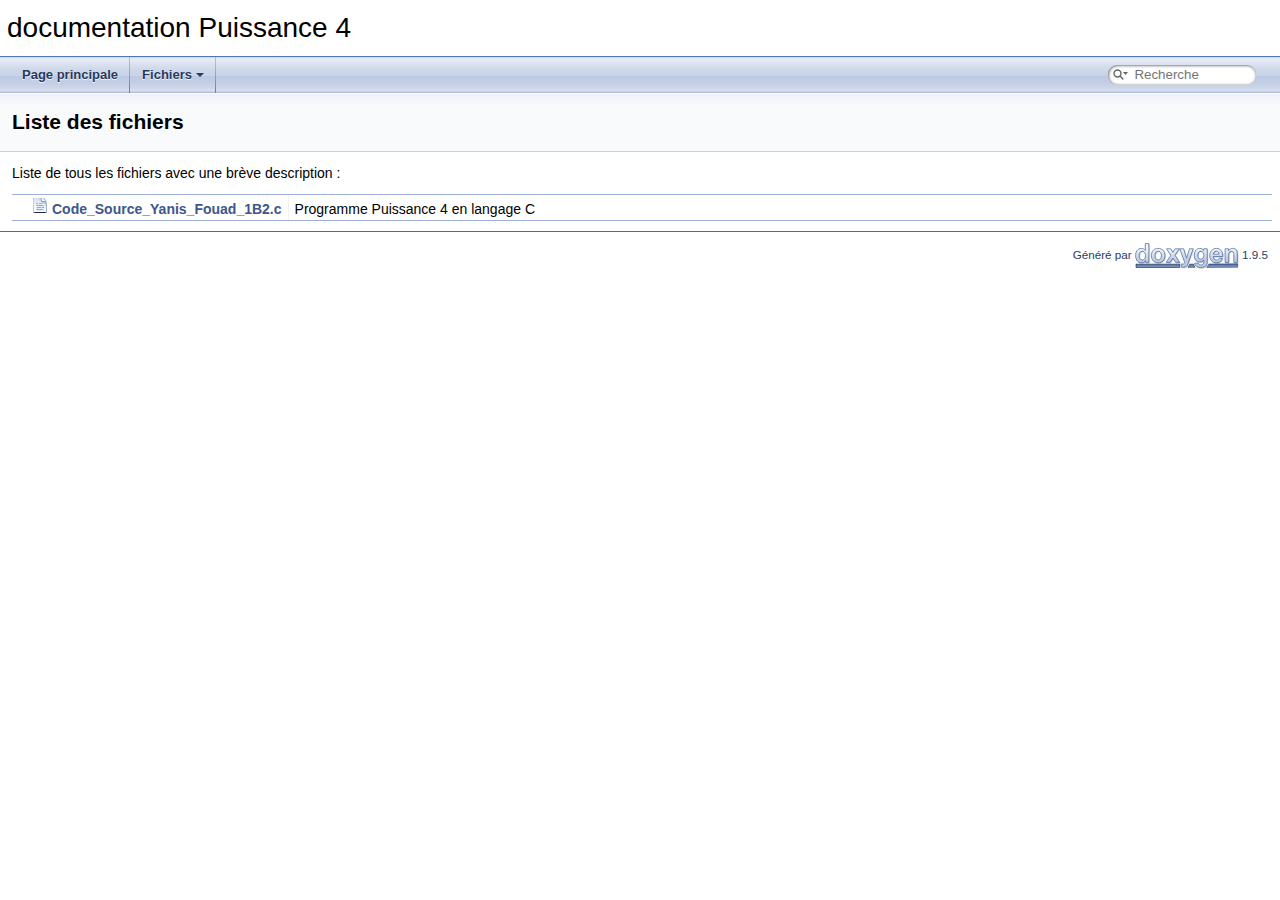
<file: Documentation_Doxygen_HTML/files.html>
<!DOCTYPE html PUBLIC "-//W3C//DTD XHTML 1.0 Transitional//EN" "https://www.w3.org/TR/xhtml1/DTD/xhtml1-transitional.dtd">
<html xmlns="http://www.w3.org/1999/xhtml" lang="fr">
<head>
<meta http-equiv="Content-Type" content="text/xhtml;charset=UTF-8"/>
<meta http-equiv="X-UA-Compatible" content="IE=11"/>
<meta name="generator" content="Doxygen 1.9.5"/>
<meta name="viewport" content="width=device-width, initial-scale=1"/>
<title>documentation Puissance 4: Liste des fichiers</title>
<link href="tabs.css" rel="stylesheet" type="text/css"/>
<script type="text/javascript" src="jquery.js"></script>
<script type="text/javascript" src="dynsections.js"></script>
<link href="search/search.css" rel="stylesheet" type="text/css"/>
<script type="text/javascript" src="search/searchdata.js"></script>
<script type="text/javascript" src="search/search.js"></script>
<link href="doxygen.css" rel="stylesheet" type="text/css" />
</head>
<body>
<div id="top"><!-- do not remove this div, it is closed by doxygen! -->
<div id="titlearea">
<table cellspacing="0" cellpadding="0">
 <tbody>
 <tr id="projectrow">
  <td id="projectalign">
   <div id="projectname">documentation Puissance 4
   </div>
  </td>
 </tr>
 </tbody>
</table>
</div>
<!-- end header part -->
<!-- Généré par Doxygen 1.9.5 -->
<script type="text/javascript">
/* @license magnet:?xt=urn:btih:d3d9a9a6595521f9666a5e94cc830dab83b65699&amp;dn=expat.txt MIT */
var searchBox = new SearchBox("searchBox", "search/",'.html');
/* @license-end */
</script>
<script type="text/javascript" src="menudata.js"></script>
<script type="text/javascript" src="menu.js"></script>
<script type="text/javascript">
/* @license magnet:?xt=urn:btih:d3d9a9a6595521f9666a5e94cc830dab83b65699&amp;dn=expat.txt MIT */
$(function() {
  initMenu('',true,false,'search.php','Recherche');
  $(document).ready(function() { init_search(); });
});
/* @license-end */
</script>
<div id="main-nav"></div>
</div><!-- top -->
<!-- window showing the filter options -->
<div id="MSearchSelectWindow"
     onmouseover="return searchBox.OnSearchSelectShow()"
     onmouseout="return searchBox.OnSearchSelectHide()"
     onkeydown="return searchBox.OnSearchSelectKey(event)">
</div>

<!-- iframe showing the search results (closed by default) -->
<div id="MSearchResultsWindow">
<div id="MSearchResults">
<div class="SRPage">
<div id="SRIndex">
<div id="SRResults"></div>
<div class="SRStatus" id="Loading">Chargement...</div>
<div class="SRStatus" id="Searching">Recherche...</div>
<div class="SRStatus" id="NoMatches">Aucune correspondance</div>
</div>
</div>
</div>
</div>

<div class="header">
  <div class="headertitle"><div class="title">Liste des fichiers</div></div>
</div><!--header-->
<div class="contents">
<div class="textblock">Liste de tous les fichiers avec une brève description :</div><div class="directory">
<table class="directory">
<tr id="row_0_" class="even"><td class="entry"><span style="width:16px;display:inline-block;">&#160;</span><span class="icondoc"></span><a class="el" href="_code___source___yanis___fouad__1_b2_8c.html" target="_self">Code_Source_Yanis_Fouad_1B2.c</a></td><td class="desc">Programme Puissance 4 en langage C </td></tr>
</table>
</div><!-- directory -->
</div><!-- contents -->
<!-- start footer part -->
<hr class="footer"/><address class="footer"><small>
Généré par&#160;<a href="https://www.doxygen.org/index.html"><img class="footer" src="doxygen.svg" width="104" height="31" alt="doxygen"/></a> 1.9.5
</small></address>
</body>
</html>
</file>
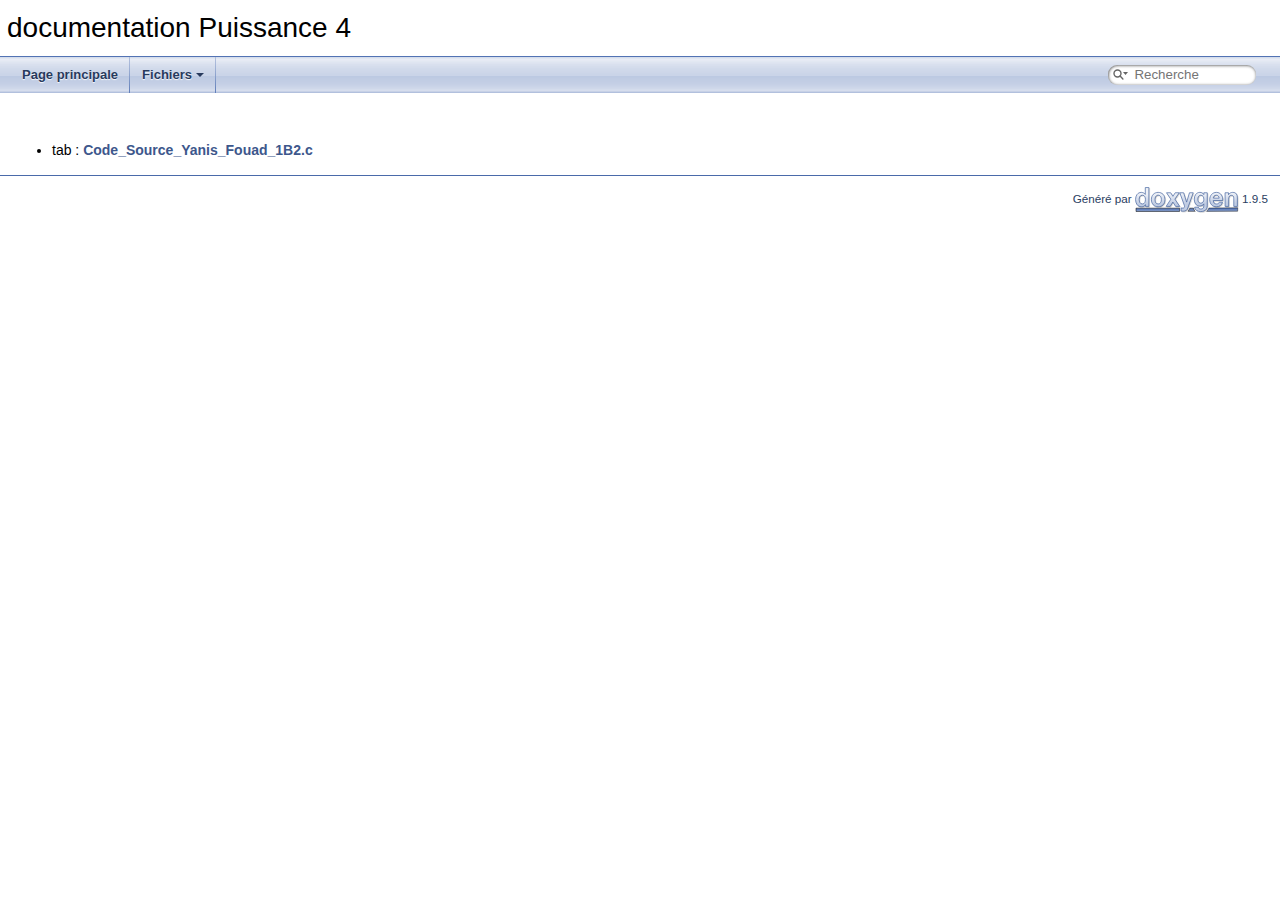
<file: Documentation_Doxygen_HTML/globals_type.html>
<!DOCTYPE html PUBLIC "-//W3C//DTD XHTML 1.0 Transitional//EN" "https://www.w3.org/TR/xhtml1/DTD/xhtml1-transitional.dtd">
<html xmlns="http://www.w3.org/1999/xhtml" lang="fr">
<head>
<meta http-equiv="Content-Type" content="text/xhtml;charset=UTF-8"/>
<meta http-equiv="X-UA-Compatible" content="IE=11"/>
<meta name="generator" content="Doxygen 1.9.5"/>
<meta name="viewport" content="width=device-width, initial-scale=1"/>
<title>documentation Puissance 4: Variables globale</title>
<link href="tabs.css" rel="stylesheet" type="text/css"/>
<script type="text/javascript" src="jquery.js"></script>
<script type="text/javascript" src="dynsections.js"></script>
<link href="search/search.css" rel="stylesheet" type="text/css"/>
<script type="text/javascript" src="search/searchdata.js"></script>
<script type="text/javascript" src="search/search.js"></script>
<link href="doxygen.css" rel="stylesheet" type="text/css" />
</head>
<body>
<div id="top"><!-- do not remove this div, it is closed by doxygen! -->
<div id="titlearea">
<table cellspacing="0" cellpadding="0">
 <tbody>
 <tr id="projectrow">
  <td id="projectalign">
   <div id="projectname">documentation Puissance 4
   </div>
  </td>
 </tr>
 </tbody>
</table>
</div>
<!-- end header part -->
<!-- Généré par Doxygen 1.9.5 -->
<script type="text/javascript">
/* @license magnet:?xt=urn:btih:d3d9a9a6595521f9666a5e94cc830dab83b65699&amp;dn=expat.txt MIT */
var searchBox = new SearchBox("searchBox", "search/",'.html');
/* @license-end */
</script>
<script type="text/javascript" src="menudata.js"></script>
<script type="text/javascript" src="menu.js"></script>
<script type="text/javascript">
/* @license magnet:?xt=urn:btih:d3d9a9a6595521f9666a5e94cc830dab83b65699&amp;dn=expat.txt MIT */
$(function() {
  initMenu('',true,false,'search.php','Recherche');
  $(document).ready(function() { init_search(); });
});
/* @license-end */
</script>
<div id="main-nav"></div>
</div><!-- top -->
<!-- window showing the filter options -->
<div id="MSearchSelectWindow"
     onmouseover="return searchBox.OnSearchSelectShow()"
     onmouseout="return searchBox.OnSearchSelectHide()"
     onkeydown="return searchBox.OnSearchSelectKey(event)">
</div>

<!-- iframe showing the search results (closed by default) -->
<div id="MSearchResultsWindow">
<div id="MSearchResults">
<div class="SRPage">
<div id="SRIndex">
<div id="SRResults"></div>
<div class="SRStatus" id="Loading">Chargement...</div>
<div class="SRStatus" id="Searching">Recherche...</div>
<div class="SRStatus" id="NoMatches">Aucune correspondance</div>
</div>
</div>
</div>
</div>

<div class="contents">
&#160;<ul>
<li>tab&#160;:&#160;<a class="el" href="_code___source___yanis___fouad__1_b2_8c.html#a7e3e1721f739345ba03b7bb53569db1e">Code_Source_Yanis_Fouad_1B2.c</a></li>
</ul>
</div><!-- contents -->
<!-- start footer part -->
<hr class="footer"/><address class="footer"><small>
Généré par&#160;<a href="https://www.doxygen.org/index.html"><img class="footer" src="doxygen.svg" width="104" height="31" alt="doxygen"/></a> 1.9.5
</small></address>
</body>
</html>
</file>
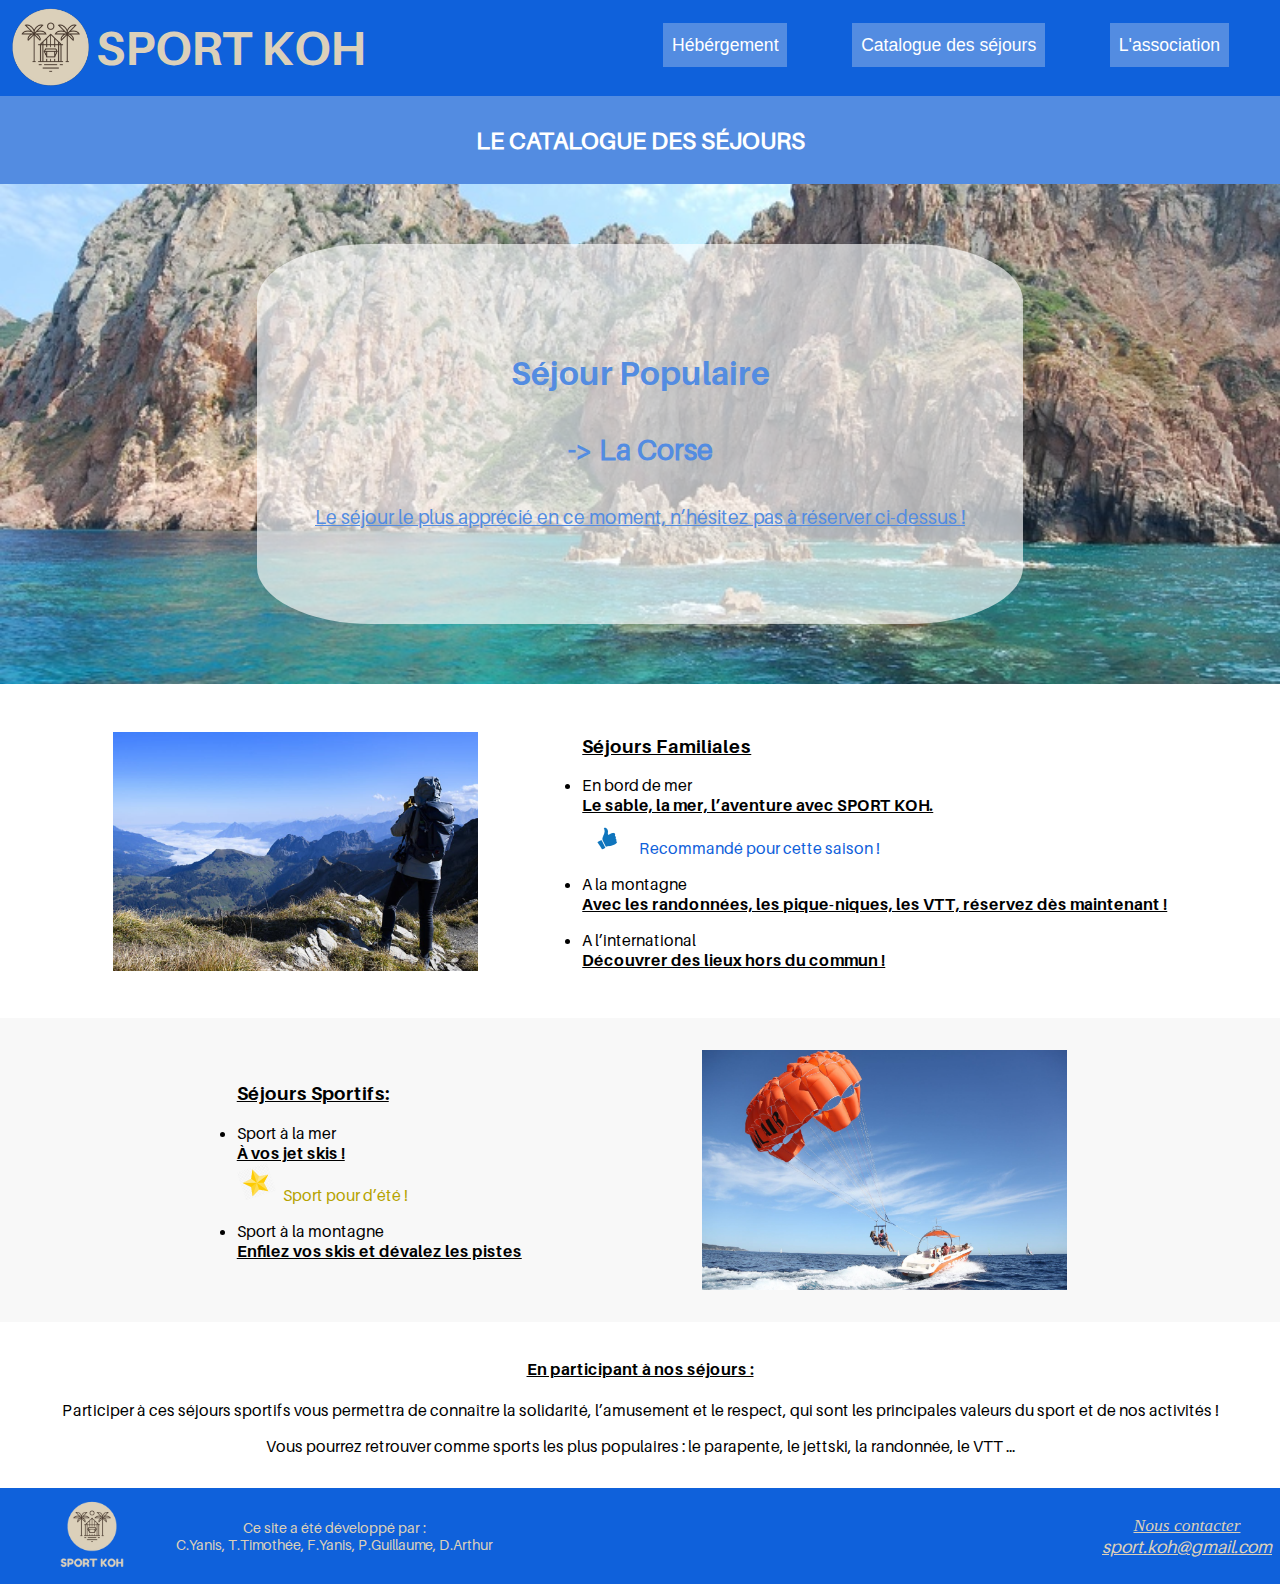
<file: site/catalogue.html>
<!DOCTYPE html>
<html lang="fr">
    <head>
        <meta charset="utf-8">
        <title>Catalogue des séjours</title>
        <meta name="description" content="Catalogue des Séjours de Sport Koh, propôsant ceux en bord de mer, à la montagne, et à l'international, avec la posssibilité de choisir en mode " >
        <meta name="keywords" content="" >
        <meta name="viewport" content="initial-scale=1">
        <link rel="stylesheet" type="text/css" href="style/catalogue.css">
        <link rel="stylesheet" type="text/css" href="style/header.css">
        <link rel="stylesheet" type="text/css" href="style/footer.css">
        <link rel="icon" href="image/logo_6.png">

    </head>
    <body>
        <script src="menuDeroulant.js"></script>
        <script src="catalogue.js"></script>
        <header>
            <div>
                <figure>
                    <a href="index.html"><img src="image/logo_6.png" title="Sport Koh" alt="Logo sport koh beige"></a>
                    <!--Logo à gauche du header sans le nom de l'entrprise-->
                </figure>
                <h1>
                    SPORT KOH
                </h1>
            </div>
            
            <!-- MENU DEROULANT POUR MOBILE -->
            <div id="menuDeroulantMobile" onclick="activeDeroulant();">
                <div class="barre"></div>
                <div class="barre"></div>
                <div class="barre"></div>
            </div>
    
            <nav>
                <!-- CROIX POUR FERMER LE MENU DEROULANT -->
                <div id="finMenuDeroulant" onclick="desactiveDeroulant();">
                    <div class="barre_fermee"></div>
                    <div class="barre_fermee"></div>
                </div>
                <figure>
                    <!--Logo dans le menu déroulant-->
                    <img src="image/logo_3.png" title="Sport Koh" alt="Logo Sport Koh beige avec titre">
                </figure>
                
                <ul>
                    <!--Menu déroulant d'hébergement-->
                    <li onmouseover="deroulantLien(document.getElementById('hebergement'));" onmouseout="deroulantLien(document.getElementById('hebergement'));"><button id='hebergement' class="noOpen">Hébérgement</button>
                        <ul class="ul-modif">
                            <li id="types"><a href="#">Types</a></li>
                            <li id="localisation"><a href="hebergement.html">Localisation</a></li>
                        </ul>
                    </li>
                </ul>
                <ul>
                    <!--Menu déroulant du catalogue de séjours-->
                    <li onmouseover="deroulantLien(document.getElementById('sejours'));" onmouseout="deroulantLien(document.getElementById('sejours'));"><button id="sejours" class="noOpen" onclick="document.location='catalogue.html';">Catalogue des séjours</button>
                        <ul class="ul-modif">
                            <li id="mer"><a href="#">Bord de mer</a></li>
                            <li id="montagne"><a href="#">À la montagne</a></li>
                            <li id="international"><a href="#">À l'international</a></li>
                        </ul>
                    </li>
                </ul>
                <ul>
                    <!--Menu déroulant des informations sur l'association-->
                    <li onmouseover="deroulantLien(document.getElementById('association'));" onmouseout="deroulantLien(document.getElementById('association'));"><button id="association" class="noOpen">L'association</button>
                        <ul class="ul-modif">
                            <li id="presentation"><a href="#">Présentation</a></li>
                            <li id="contact"><a href="#">Contact</a></li>
                            <li id="avis"><a href="#">Avis des clients</a></li>
                        </ul>
                    </li>
                </ul>
            </nav>
        </header>
        <div>
            <h2>LE CATALOGUE DES SÉJOURS</h2>
        </div>

        

        <main>
                <div id="slider" class="un">
                    <div id="annonce">
                        <h3>Séjour Populaire</h3>
                        <a href="page_sejour.html"><h4>-> La Corse</h4></a>
                        <p>Le séjour le plus apprécié en ce moment, n’hésitez pas à réserver ci-dessus !</p>
                    </div>
                    <!-- Boutons permettant de changer le carrousel -->
                    <div id="precedent" onclick="ChangeSlide(-1)">&lt;</div>
                    <div id="suivant" onclick="ChangeSlide(1)">&gt;</div>
                </div>
                
            <section id = "section1">
                
                <img src="image/photographe.png" alt="Photo de photographe" title="Photographe à la montagne">

                <article>
                <h3 class="grostitre">Séjours Familiales</h3>
                <nav>
                    <ul>
                        <li>En bord de mer
                            <ul>
                                <li class="accroche">Le sable, la mer, l’aventure avec SPORT KOH.</li>
                                <li id="pouceblue">Recommandé pour cette saison !</li>
                            </ul>
                        </li>
                    </ul>
                    <ul>
                        <li>A la montagne
                            <ul>
                                <li class="accroche">Avec les randonnées, les pique-niques, les VTT, réservez dès maintenant !</li>
                            </ul>
                        </li>
                    </ul>
                    <ul>
                        <li>A l’international
                            <ul>
                                <li class="accroche">Découvrer des lieux hors du commun !</li>
                            </ul>
                        </li>
                    </ul>
                </nav>
            </article>
            </section>

            <section id = "section2">
                
                <img src="image/Sport_sur_l_eau.png" alt="Sport sur l'eau" title="Sport à la mer">
                <article>
                <h3 class="grostitre">Séjours Sportifs:</h3>
                <nav>
                    <ul>
                        <li>Sport à la mer
                            <ul>
                                <li class="accroche">À vos jet skis !</li>
                                <li id="etoile">Sport pour d’été !</li>
                            </ul>
                        </li>
                    </ul>
                    <ul>
                        <li>Sport à la montagne
                            <ul>
                                <li class="accroche">Enfilez vos skis et dévalez les pistes</li>
                            </ul>
                        </li>
                    </ul>
                </nav>
                </article>
            </section>
            <aside>
                <h4 class="grostitre">En participant à nos séjours : </h4>
                <p>Participer à ces séjours sportifs vous permettra de connaître la solidarité, l’amusement et le respect, qui sont les principales valeurs du sport et de nos activités ! </p>
                <p>Vous pourrez retrouver comme sports les plus populaires : le parapente, le jettski, la randonnée, le VTT ... </p>
            </aside>
        </main>
        <footer>
            <div>
                <figure>
                    <!--Logo à gauche du footer-->
                    <img src="image/logo_3.png" title="Sport Koh" alt="Logo Sport Koh beige avec titre">
                </figure>
                <aside>
                    <!--Créateur de la page-->
                    <p>Ce site a été développé par :</p>
                    <p>C.Yanis, T.Timothée, F.Yanis, P.Guillaume, D.Arthur</p>
                </aside>
            </div>
            <!--Contact de l'entreprise-->
            <address>Nous contacter <br><a href="mailto:sport.koh@gmail.com">sport.koh@gmail.com</a></address>
    
        </footer>
    </body>
</html>
</file>
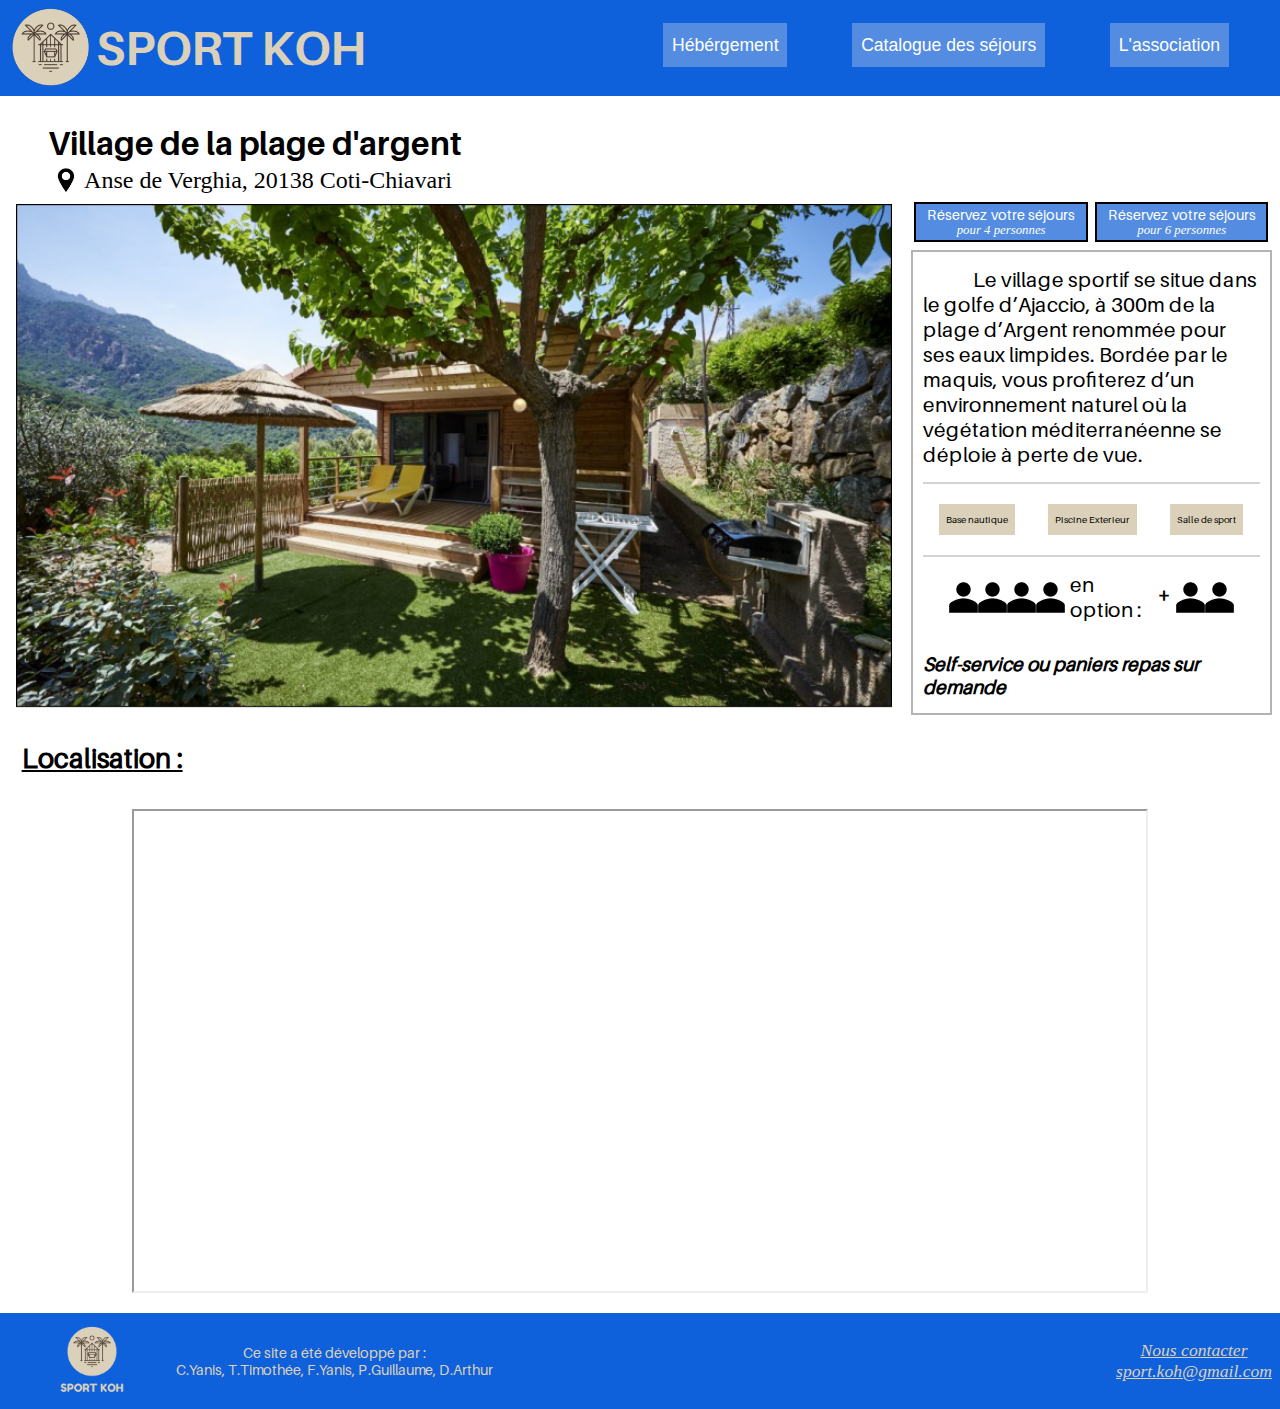
<file: site/hebergement.html>
<!DOCTYPE html>
<html>

<head>
    <meta charset="utf-8">
    <title>Séjours en Corse</title>
    <meta name="description" content="">
    <meta name="keywords" content="">
    <meta name="viewport" content="initial-scale=1">
    <link rel="stylesheet" type="text/css" href="style/header.css">
    <link rel="stylesheet" type="text/css" href="style/hebergement.css">
    <link rel="stylesheet" type="text/css" href="style/footer.css">
    <link rel="icon" href="image/logo_6.png">

</head>

<body>
    <script src="menuDeroulant.js"></script>
    <header>
        <div>
            <figure>
                <a href="index.html"><img src="image/logo_6.png" title="Sport Koh" alt="Logo sport koh beige"></a>
                <!--Logo à gauche du header sans le nom de l'entrprise-->
            </figure>
            <h1>
                SPORT KOH
            </h1>
        </div>
        
        <!-- MENU DEROULANT POUR MOBILE -->
        <div id="menuDeroulantMobile" onclick="activeDeroulant();">
            <div class="barre"></div>
            <div class="barre"></div>
            <div class="barre"></div>
        </div>

        <nav>
            <!-- CROIX POUR FERMER LE MENU DEROULANT -->
            <div id="finMenuDeroulant" onclick="desactiveDeroulant();">
                <div class="barre_fermee"></div>
                <div class="barre_fermee"></div>
            </div>
            <figure>
                <!--Logo dans le menu déroulant-->
                <img src="image/logo_3.png" title="Sport Koh" alt="Logo Sport Koh beige avec titre">
            </figure>
            
            <ul>
                <!--Menu déroulant d'hébergement-->
                <li onmouseover="deroulantLien(document.getElementById('hebergement'));" onmouseout="deroulantLien(document.getElementById('hebergement'));"><button id='hebergement' class="noOpen">Hébérgement</button>
                    <ul class="ul-modif">
                        <li id="types"><a href="#">Types</a></li>
                        <li id="localisation"><a href="hebergement.html">Localisation</a></li>
                    </ul>
                </li>
            </ul>
            <ul>
                <!--Menu déroulant du catalogue de séjours-->
                <li onmouseover="deroulantLien(document.getElementById('sejours'));" onmouseout="deroulantLien(document.getElementById('sejours'));"><button id="sejours" class="noOpen" onclick="document.location='catalogue.html';">Catalogue des séjours</button>
                    <ul class="ul-modif">
                        <li id="mer"><a href="#">Bord de mer</a></li>
                        <li id="montagne"><a href="#">À la montagne</a></li>
                        <li id="international"><a href="#">À l'international</a></li>
                    </ul>
                </li>
            </ul>
            <ul>
                <!--Menu déroulant des informations sur l'association-->
                <li onmouseover="deroulantLien(document.getElementById('association'));" onmouseout="deroulantLien(document.getElementById('association'));"><button id="association" class="noOpen">L'association</button>
                    <ul class="ul-modif">
                        <li id="presentation"><a href="#">Présentation</a></li>
                        <li id="contact"><a href="#">Contact</a></li>
                        <li id="avis"><a href="#">Avis des clients</a></li>
                    </ul>
                </li>
            </ul>
        </nav>
    </header>
    <main>
        <section>
            <!--Article de gauche comprenant le titre, la localisation et l'image.-->
            <article id="bungalow">
                <h2>
                    Village de la plage d'argent
                </h2>
                <figure>
                    <img src="image/marqueur.png" alt="Marqueur de localisation">
                    <figcaption>Anse de Verghia, 20138 Coti-Chiavari</figcaption>
                </figure>
                <img src="image/Bungalow.png" alt="Photo du bungalow">
            </article>
            <!--Article comprenant les boutons de réservations, description du logement, tag décrivant le logement ainsi que le nombre de gens et le self service-->
            <article>
                <!--boutons de réservations-->
                <div id="reservations">
                    <!--Boutons 1-->
                    <div>
                        <p>Réservez votre séjours</p>
                        <em>pour 4 personnes</em>
                    </div>
                    <!--Bouton 2-->
                    <div>
                        <p>Réservez votre séjours</p>
                        <em>pour 6 personnes</em>
                    </div>
                </div>
                <!--Section de description du logement-->
                <div id="description">
                    <!--Description-->
                    <p id="texte_description">
                        Le village sportif se situe dans le golfe d’Ajaccio, à 300m de la plage d’Argent renommée pour ses eaux limpides. Bordée par le maquis, vous profiterez d’un environnement naturel où la végétation méditerranéenne se déploie à perte de vue.
                    </p>
                    <!--TAGS-->
                    <div id="tag">
                        <!--tag 1-->
                        <div>
                            <p>
                                Base nautique
                            </p>
                        </div>
                        <!--tag 2-->
                        <div>
                            <p>
                                Piscine Exterieur
                            </p>
                        </div>
                        <!--tag3-->
                        <div>
                            <p>
                                Salle de sport
                            </p>
                        </div>
                    </div>
                    <!--Nombre de personne pour le logement-->
                    <div id="taille_logement">
                        <!--Les quatres premières silhouettes-->
                        <div class="quatre_personnes">
                            <img src="image/Silhouette.png" alt="Silhouette">
                            <img src="image/Silhouette.png" alt="silhouette">
                            <img src="image/Silhouette.png" alt="Silhouette">
                            <img src="image/Silhouette.png" alt="silhouette">
                        </div>

                        <p>en option : </p>
                        <!--Les deux dernières silhouettes-->
                        <div class="deux_personnes">
                            <p>
                                +
                            </p>
                            <img src="image/Silhouette.png" alt="Silhouette">
                            <img src="image/Silhouette.png" alt="silhouette">
                        </div>
                    </div>
                    <!--Restauration-->
                    <p id="restauration">Self-service ou paniers repas sur demande</p>
                </div>
            </article>
        </section>
        <!--Localisation et carte intéractive-->
        <section>
            <article>
                <h3>Localisation :</h3>
                <!--Carte interactive comme ca on se fait pas chier-->
                <iframe src="https://www.google.com/maps/d/embed?mid=1lcPEQx5eg5zAhbLPyawmn6xoN4hvc2g&ehbc=2E312F" width="640" height="480"></iframe>    
            </article>
        </section>
    
    </main>
    <footer>
        <div>
            <figure>
                <!--Logo à gauche du footer-->
                <img src="image/logo_3.png" title="Sport Koh" alt="Logo Sport Koh beige avec titre">
            </figure>
            <aside>
                <!--Créateur de la page-->
                <p>Ce site a été développé par :</p>
                <p>C.Yanis, T.Timothée, F.Yanis, P.Guillaume, D.Arthur</p>
            </aside>
        </div>
        <!--Contact de l'entreprise-->
        <address>Nous contacter <br><a href="mailto:sport.koh@gmail.com">sport.koh@gmail.com</a></address>

    </footer>
</body>

</html>
</file>
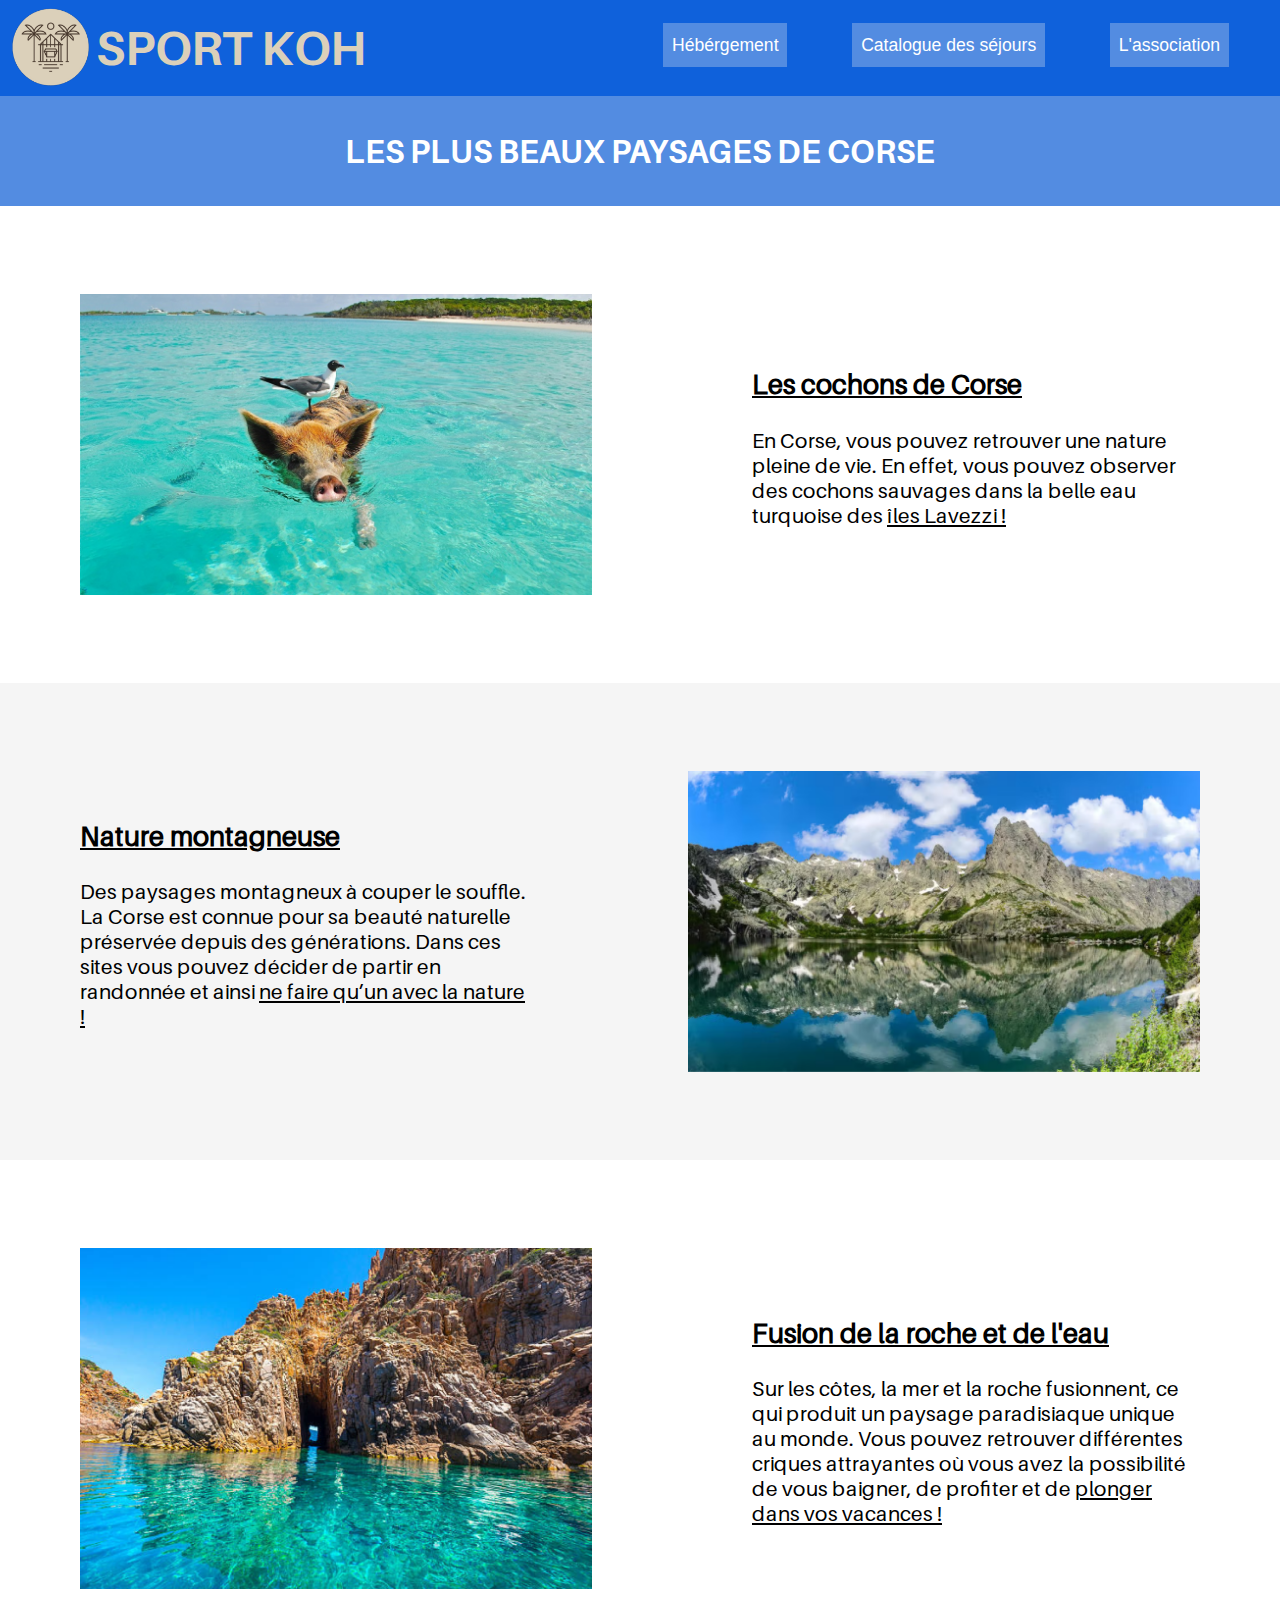
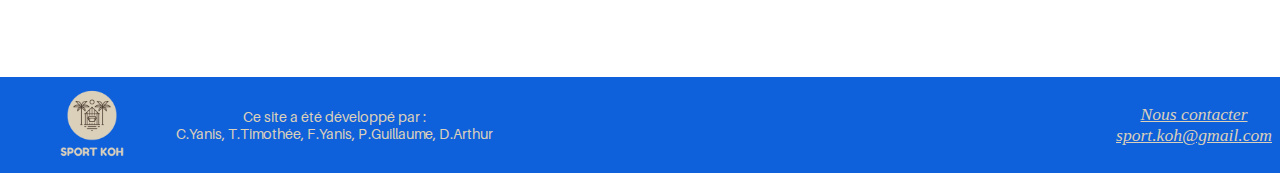
<file: site/page_des_attraits_touristiques.html>
<!DOCTYPE html>
<html lang="fr">

<head>
    <meta charset="UTF-8">
    <meta name="description" content="Retrouvez les plus beaux paysages de Corse avec son eau turquoise et sa nature flamboyante">
    <meta name="viewport" content="initial-scale=1">
    <title>Page des attraits touristiques</title>

    <link rel="stylesheet" type="text/css" href="style/header.css">
    <link rel="stylesheet" type="text/css" href="style/page_attraits_touristiques.css" />
    <link rel="stylesheet" type="text/css" href="style/footer.css">
    <link rel="icon" href="image/logo_6.png">
</head>

<body>
    <script src="menuDeroulant.js"></script>
    <header>
        <div>
            <figure>
                <a href="index.html"><img src="image/logo_6.png" title="Sport Koh" alt="Logo sport koh beige"></a>
                <!--Logo à gauche du header sans le nom de l'entrprise-->
            </figure>
            <h1>
                SPORT KOH
            </h1>
        </div>
        
        <!-- MENU DEROULANT POUR MOBILE -->
        <div id="menuDeroulantMobile" onclick="activeDeroulant();">
            <div class="barre"></div>
            <div class="barre"></div>
            <div class="barre"></div>
        </div>

        <nav>
            <!-- CROIX POUR FERMER LE MENU DEROULANT -->
            <div id="finMenuDeroulant" onclick="desactiveDeroulant();">
                <div class="barre_fermee"></div>
                <div class="barre_fermee"></div>
            </div>
            <figure>
                <!--Logo dans le menu déroulant-->
                <img src="image/logo_3.png" title="Sport Koh" alt="Logo Sport Koh beige avec titre">
            </figure>
            
            <ul>
                <!--Menu déroulant d'hébergement-->
                <li onmouseover="deroulantLien(document.getElementById('hebergement'));" onmouseout="deroulantLien(document.getElementById('hebergement'));"><button id='hebergement' class="noOpen">Hébérgement</button>
                    <ul class="ul-modif">
                        <li id="types"><a href="#">Types</a></li>
                        <li id="localisation"><a href="hebergement.html">Localisation</a></li>
                    </ul>
                </li>
            </ul>
            <ul>
                <!--Menu déroulant du catalogue de séjours-->
                <li onmouseover="deroulantLien(document.getElementById('sejours'));" onmouseout="deroulantLien(document.getElementById('sejours'));"><button id="sejours" class="noOpen" onclick="document.location='catalogue.html';">Catalogue des séjours</button>
                    <ul class="ul-modif">
                        <li id="mer"><a href="#">Bord de mer</a></li>
                        <li id="montagne"><a href="#">À la montagne</a></li>
                        <li id="international"><a href="#">À l'international</a></li>
                    </ul>
                </li>
            </ul>
            <ul>
                <!--Menu déroulant des informations sur l'association-->
                <li onmouseover="deroulantLien(document.getElementById('association'));" onmouseout="deroulantLien(document.getElementById('association'));"><button id="association" class="noOpen">L'association</button>
                    <ul class="ul-modif">
                        <li id="presentation"><a href="#">Présentation</a></li>
                        <li id="contact"><a href="#">Contact</a></li>
                        <li id="avis"><a href="#">Avis des clients</a></li>
                    </ul>
                </li>
            </ul>
        </nav>
    </header>


    <div>
        <h2>LES PLUS BEAUX PAYSAGES DE CORSE</h2>
    </div>

    <main>
        <section>
            <img src="images_touristiques/cochon_eau.png" alt="Cochons qui se baignent dans l'eau" title="Cochons des Îles-Lavezzi">
            <article>
                <h3>Les cochons de Corse</h3>
                <p>En Corse, vous pouvez retrouver une nature pleine de vie. En effet, vous pouvez observer des cochons sauvages dans la belle eau turquoise des <span>îles Lavezzi !</span></p>
            </article>
        </section>
        <section>
            <img src="images_touristiques/montagne.png" alt="Montagne avec un lac en Corse" title="Paysage montagneuse de Corse">
            <article>
                <h3>Nature montagneuse</h3>
                <p>Des paysages montagneux à couper le souffle. La Corse est connue pour sa beauté naturelle préservée depuis des générations. Dans ces sites vous pouvez décider de partir en randonnée et ainsi <span>ne faire qu’un avec la nature !</span></p>
            </article>
        </section>
        <section>
            <img src="images_touristiques/fusion_eau_roche.png" alt="Roche entourée d'eau turquoise" title="Roche et mer">
            <article>
                <h3>Fusion de la roche et de l'eau</h3>
                <p>Sur les côtes, la mer et la roche fusionnent, ce qui produit un paysage paradisiaque unique au monde. Vous pouvez retrouver différentes criques attrayantes où vous avez la possibilité de vous baigner, de profiter et de <span>plonger dans vos
                    vacances !</span>
                </p>
            </article>
        </section>
    </main>

    <footer>
        <div>
            <figure>
                <!--Logo à gauche du footer-->
                <img src="image/logo_3.png" title="Sport Koh" alt="Logo Sport Koh beige avec titre">
            </figure>
            <aside>
                <!--Créateur de la page-->
                <p>Ce site a été développé par :</p>
                <p>C.Yanis, T.Timothée, F.Yanis, P.Guillaume, D.Arthur</p>
            </aside>
        </div>
        <!--Contact de l'entreprise-->
        <address>Nous contacter <br><a href="mailto:sport.koh@gmail.com">sport.koh@gmail.com</a></address>

    </footer>
</body>

</html>
</file>
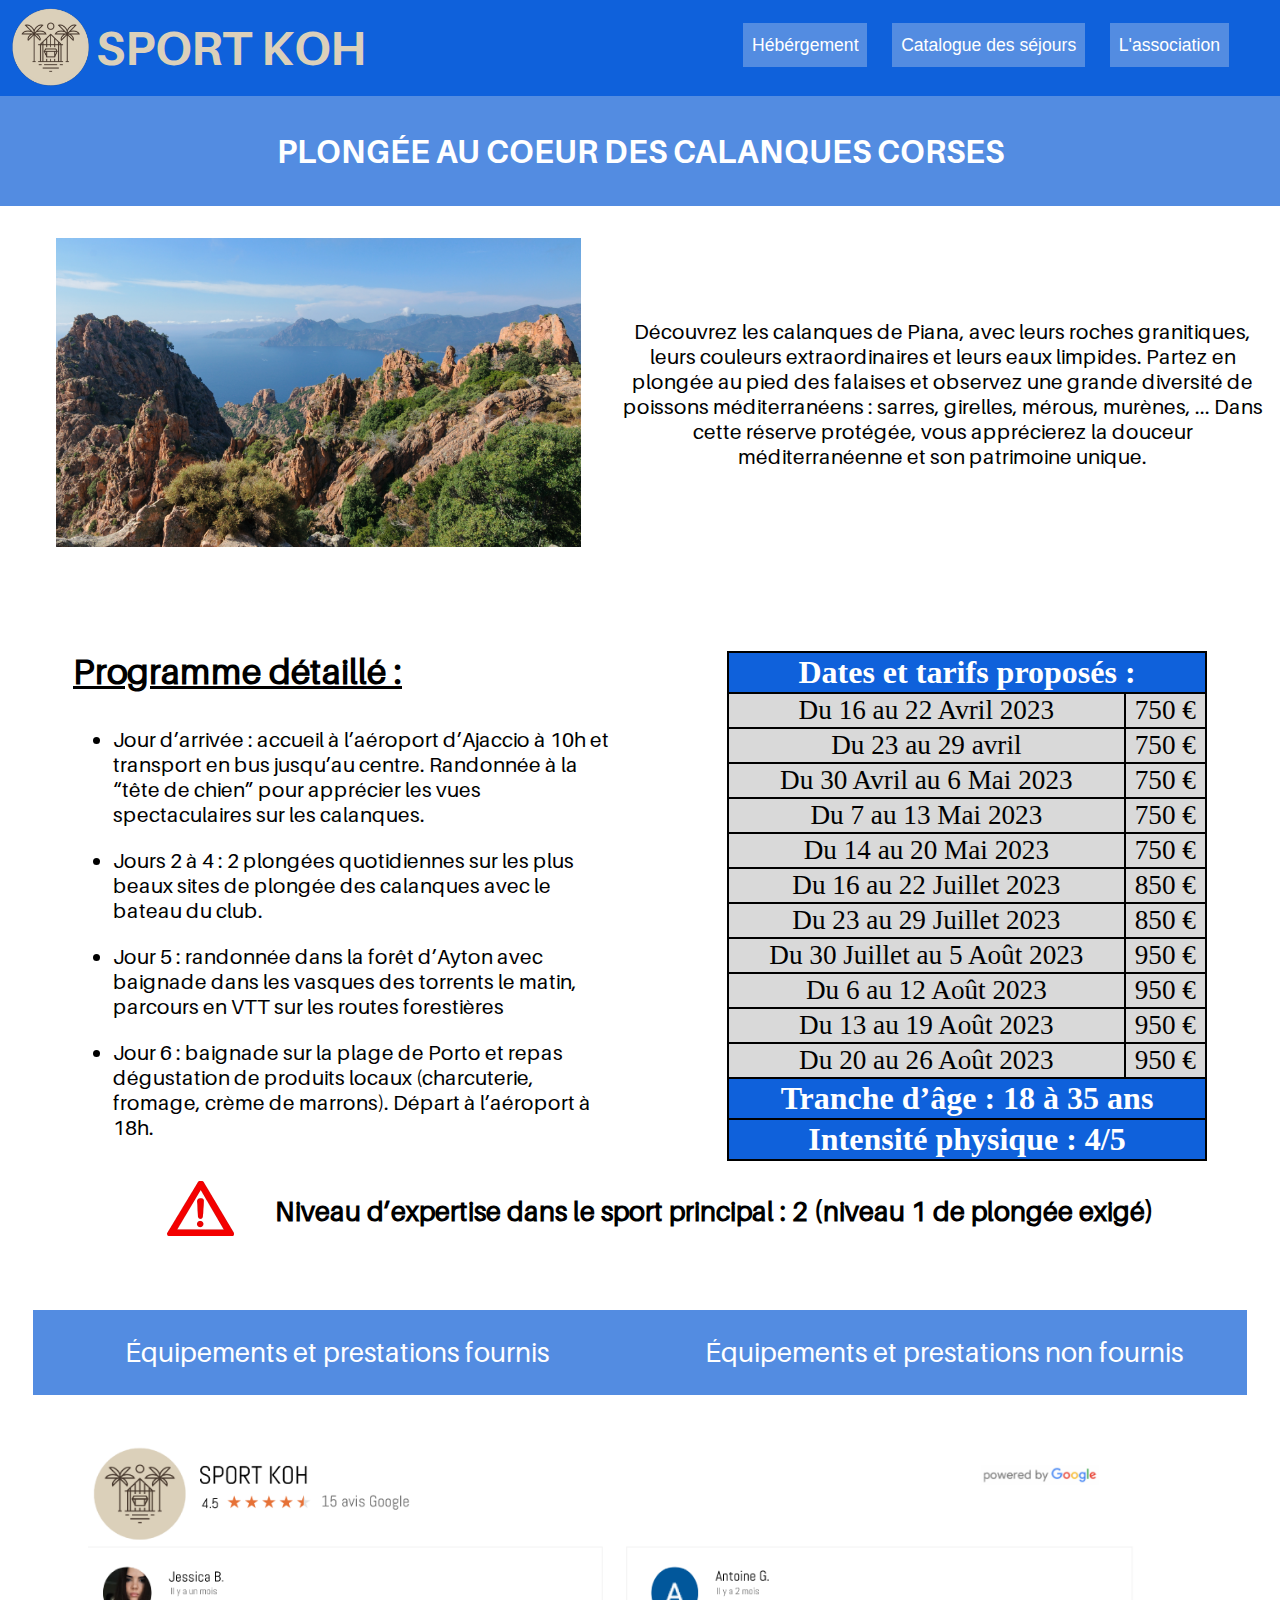
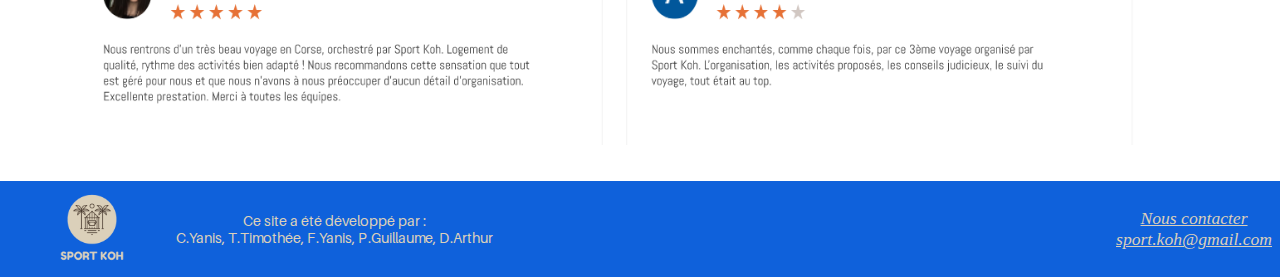
<file: site/page_sejour.html>
<!DOCTYPE html>
<html lang="fr">

<head>
    <meta charset="UTF-8">
    <meta name="description" content="">
    <meta name="viewport" content="initial-scale=1">
    
    <title>Page détaillée d'un séjours</title>

    <link rel="stylesheet" type="text/css" href="style/header.css">
    <link rel="stylesheet" type="text/css" href="style/page_sejour.css">
    <link rel="stylesheet" type="text/css" href="style/footer.css">

    <link rel="icon" href="image/logo_6.png">
        <script src="https://ajax.googleapis.com/ajax/libs/jquery/3.6.1/jquery.min.js"></script>
</head>

<body>
    <script src="menuDeroulant.js"></script>
    <header>
        <div>
            <figure>
                <a href="index.html"><img src="image/logo_6.png" title="Sport Koh" alt="Logo sport koh beige"></a>
                <!--Logo à gauche du header sans le nom de l'entrprise-->
            </figure>
            <h1>
                SPORT KOH
            </h1>
        </div>
        
        <!-- MENU DEROULANT POUR MOBILE -->
        <div id="menuDeroulantMobile" onclick="activeDeroulant();">
            <div class="barre"></div>
            <div class="barre"></div>
            <div class="barre"></div>
        </div>

        <nav>
            <!-- CROIX POUR FERMER LE MENU DEROULANT -->
            <div id="finMenuDeroulant" onclick="desactiveDeroulant();">
                <div class="barre_fermee"></div>
                <div class="barre_fermee"></div>
            </div>
            <figure>
                <!--Logo dans le menu déroulant-->
                <img src="image/logo_3.png" title="Sport Koh" alt="Logo Sport Koh beige avec titre">
            </figure>
            
            <ul>
                <!--Menu déroulant d'hébergement-->
                <li onmouseover="deroulantLien(document.getElementById('hebergement'));" onmouseout="deroulantLien(document.getElementById('hebergement'));"><button id='hebergement' class="noOpen">Hébérgement</button>
                    <ul class="ul-modif">
                        <li id="types"><a href="#">Types</a></li>
                        <li id="localisation"><a href="hebergement.html">Localisation</a></li>
                    </ul>
                </li>
            </ul>
            <ul>
                <!--Menu déroulant du catalogue de séjours-->
                <li onmouseover="deroulantLien(document.getElementById('sejours'));" onmouseout="deroulantLien(document.getElementById('sejours'));"><button id="sejours" class="noOpen" onclick="document.location='catalogue.html';">Catalogue des séjours</button>
                    <ul class="ul-modif">
                        <li id="mer"><a href="#">Bord de mer</a></li>
                        <li id="montagne"><a href="#">À la montagne</a></li>
                        <li id="international"><a href="#">À l'international</a></li>
                    </ul>
                </li>
            </ul>
            <ul>
                <!--Menu déroulant des informations sur l'association-->
                <li onmouseover="deroulantLien(document.getElementById('association'));" onmouseout="deroulantLien(document.getElementById('association'));"><button id="association" class="noOpen">L'association</button>
                    <ul class="ul-modif">
                        <li id="presentation"><a href="#">Présentation</a></li>
                        <li id="contact"><a href="#">Contact</a></li>
                        <li id="avis"><a href="#">Avis des clients</a></li>
                    </ul>
                </li>
            </ul>
        </nav>
    </header>


    <div>
        <h2>PLONGÉE AU COEUR DES CALANQUES CORSES</h2>
    </div>

    <main>
        <div class="un">
            <figure>
                <img src="images_touristiques/calanques_piana.png" alt="Calanques de Piana" title="Calanques de Piana">
            </figure>
            <p>Découvrez les calanques de Piana, avec leurs roches granitiques, leurs couleurs extraordinaires et leurs eaux limpides. Partez en plongée au pied des falaises et observez une grande diversité de poissons méditerranéens : sarres, girelles, mérous, murènes, ... Dans cette réserve protégée, vous apprécierez la douceur méditerranéenne et son patrimoine unique.</p>
        </div>
        
        <div class="deux">
            <section>
                <h3><u>Programme détaillé :</u></h3>
                <ul>
                    <li class="liste_programme">Jour d’arrivée : accueil à l’aéroport d’Ajaccio à 10h et transport en bus jusqu’au centre. Randonnée à la “tête de chien” pour apprécier les vues spectaculaires sur les calanques.</li>
                    <li class="liste_programme">Jours 2 à 4 : 2 plongées quotidiennes sur les plus beaux sites de plongée des calanques avec le bateau du club.</li>
                    <li class="liste_programme">Jour 5 : randonnée dans la forêt d’Ayton avec baignade dans les vasques des torrents le matin, parcours en VTT sur les routes forestières</li>
                    <li class="liste_programme">Jour 6 : baignade sur la plage de Porto et repas dégustation de produits locaux (charcuterie, fromage, crème de marrons). Départ à l’aéroport à 18h.</li>
                </ul>
            </section>
            <table>
                <thead>
                    <tr>
                        <th colspan="2">Dates et tarifs proposés :</th>
                    </tr>
                </thead>
                <tbody>
                    <tr>
                        <td>Du 16 au 22 Avril 2023</td>
                        <td>750 €</td>
                    </tr>
                    <tr>
                        <td>Du 23 au 29 avril </td>
                        <td>750 €</td>
                    </tr>
                    <tr>
                        <td>Du 30 Avril au 6 Mai 2023</td>
                        <td>750 €</td>
                    </tr>
                    <tr>
                        <td>Du 7 au 13 Mai 2023</td>
                        <td>750 €</td>
                    </tr>
                    <tr>
                        <td>Du 14 au 20 Mai 2023</td>
                        <td>750 €</td>
                    </tr>
                    <tr>
                        <td>Du 16 au 22 Juillet 2023</td>
                        <td>850 €</td>
                    </tr>
                    <tr>
                        <td>Du 23 au 29 Juillet 2023</td>
                        <td>850 €</td>
                    </tr>
                    <tr>
                        <td>Du 30 Juillet au 5 Août 2023</td>
                        <td>950 €</td>
                    </tr>
                    <tr>
                        <td>Du 6 au 12 Août 2023</td>
                        <td>950 €</td>
                    </tr>
                    <tr>
                        <td>Du 13 au 19 Août 2023</td>
                        <td>950 €</td>
                    </tr>
                    <tr>
                        <td>Du 20 au 26 Août 2023</td>
                        <td>950 €</td>
                    </tr>
                </tbody>
                <tfoot>
                    <tr>
                        <th colspan="2">Tranche d’âge : 18 à 35 ans</th>
                    </tr>
                    <tr>
                        <th colspan="2">Intensité physique : 4/5</th>
                    </tr>
                </tfoot>
            </table>
            <section class="attention">
                <figure>
                    <img src="image/signe_attention.png" title="Attention !" alt="Signe Attention">
                </figure>
                <p><strong>Niveau d’expertise dans le sport principal : 2 (niveau 1 de plongée exigé)</strong></p>
            </section>
        </div>
        
        <nav>
            <ul>
                <li>
                    <div class="onglet">
                        Équipements et prestations fournis
                    </div>
                    <div class="deroulant">
                        <ul class="listoption">
                            <li class="option">Hébergement et restauration en pension complète</li>
                            <li class="option">6 séances de plongée avec moniteur</li>
                            <li class="option">Combinaison de plongée</li>
                            <li class="option">Détendeur</li>
                            <li class="option">Masque</li>
                            <li class="option">Palmes</li>
                        </ul>
                    </div>
                </li>
                <li>
                    <div class="onglet">
                        Équipements et prestations non fournis
                    </div>
                    <div class="deroulant">
                        <ul class="listoption">
                            <li class="option">Le transport jusqu’à Ajaccio</li>
                            <li class="option">Consommations au bar</li>
                            <li class="option">Crème solaire</li>
                            <li class="option">T-shirt anti-UV</li>
                            <li class="option">Spray anti-moustiques</li>
                        </ul>
                    </div>
                </li>
            </ul>
        </nav>

        <div class="avis_google">
            <figure>
                <img src="image/avis_google.PNG" alt="Avis Google">
            </figure>
        </div>
    </main>

    <footer>
        <div>
            <figure>
                <!--Logo à gauche du footer-->
                <img src="image/logo_3.png" title="Sport Koh" alt="Logo Sport Koh beige avec titre">
            </figure>
            <aside>
                <!--Créateur de la page-->
                <p>Ce site a été développé par :</p>
                <p>C.Yanis, T.Timothée, F.Yanis, P.Guillaume, D.Arthur</p>
            </aside>
        </div>
        <!--Contact de l'entreprise-->
        <address>Nous contacter <br><a href="mailto:sport.koh@gmail.com">sport.koh@gmail.com</a></address>

    </footer>
    <script>
        $('nav ul li').click(function(){
            $(this).children('.deroulant').fadeToggle(300);
        });
        $(document).click(function(event) {
            if (!$(event.target).closest('nav ul li').length) {
                $('.deroulant').fadeOut(300);

            }
        });
    </script>
</body>

</html>
</file>
<file: Documentation_Doxygen_HTML/tabs.css>
.sm{position:relative;z-index:9999}.sm,.sm ul,.sm li{display:block;list-style:none;margin:0;padding:0;line-height:normal;direction:ltr;text-align:left;-webkit-tap-highlight-color:rgba(0,0,0,0)}.sm-rtl,.sm-rtl ul,.sm-rtl li{direction:rtl;text-align:right}.sm>li>h1,.sm>li>h2,.sm>li>h3,.sm>li>h4,.sm>li>h5,.sm>li>h6{margin:0;padding:0}.sm ul{display:none}.sm li,.sm a{position:relative}.sm a{display:block}.sm a.disabled{cursor:not-allowed}.sm:after{content:"\00a0";display:block;height:0;font:0/0 serif;clear:both;visibility:hidden;overflow:hidden}.sm,.sm *,.sm *:before,.sm *:after{-moz-box-sizing:border-box;-webkit-box-sizing:border-box;box-sizing:border-box}.main-menu-btn{position:relative;display:inline-block;width:36px;height:36px;text-indent:36px;margin-left:8px;white-space:nowrap;overflow:hidden;cursor:pointer;-webkit-tap-highlight-color:rgba(0,0,0,0)}.main-menu-btn-icon,.main-menu-btn-icon:before,.main-menu-btn-icon:after{position:absolute;top:50%;left:2px;height:2px;width:24px;background:var(--nav-menu-button-color);-webkit-transition:all .25s;transition:all .25s}.main-menu-btn-icon:before{content:'';top:-7px;left:0}.main-menu-btn-icon:after{content:'';top:7px;left:0}#main-menu-state:checked ~ .main-menu-btn .main-menu-btn-icon{height:0}#main-menu-state:checked ~ .main-menu-btn .main-menu-btn-icon:before{top:0;-webkit-transform:rotate(-45deg);transform:rotate(-45deg)}#main-menu-state:checked ~ .main-menu-btn .main-menu-btn-icon:after{top:0;-webkit-transform:rotate(45deg);transform:rotate(45deg)}#main-menu-state{position:absolute;width:1px;height:1px;margin:-1px;border:0;padding:0;overflow:hidden;clip:rect(1px,1px,1px,1px)}#main-menu-state:not(:checked) ~ #main-menu{display:none}#main-menu-state:checked ~ #main-menu{display:block}@media(min-width:768px){.main-menu-btn{position:absolute;top:-99999px}#main-menu-state:not(:checked) ~ #main-menu{display:block}}.sm-dox{background-image:var(--nav-gradient-image)}.sm-dox a,.sm-dox a:focus,.sm-dox a:hover,.sm-dox a:active{padding:0 12px;padding-right:43px;font-family:var(--font-family-nav);font-size:13px;font-weight:bold;line-height:36px;text-decoration:none;text-shadow:var(--nav-text-normal-shadow);color:var(--nav-text-normal-color);outline:0}.sm-dox a:hover{background-image:var(--nav-gradient-active-image);background-repeat:repeat-x;color:var(--nav-text-hover-color);text-shadow:var(--nav-text-hover-shadow)}.sm-dox a.current{color:#d23600}.sm-dox a.disabled{color:#bbb}.sm-dox a span.sub-arrow{position:absolute;top:50%;margin-top:-14px;left:auto;right:3px;width:28px;height:28px;overflow:hidden;font:bold 12px/28px monospace !important;text-align:center;text-shadow:none;background:var(--nav-menu-toggle-color);-moz-border-radius:5px;-webkit-border-radius:5px;border-radius:5px}.sm-dox a span.sub-arrow:before{display:block;content:'+'}.sm-dox a.highlighted span.sub-arrow:before{display:block;content:'-'}.sm-dox>li:first-child>a,.sm-dox>li:first-child>:not(ul) a{-moz-border-radius:5px 5px 0 0;-webkit-border-radius:5px;border-radius:5px 5px 0 0}.sm-dox>li:last-child>a,.sm-dox>li:last-child>*:not(ul) a,.sm-dox>li:last-child>ul,.sm-dox>li:last-child>ul>li:last-child>a,.sm-dox>li:last-child>ul>li:last-child>*:not(ul) a,.sm-dox>li:last-child>ul>li:last-child>ul,.sm-dox>li:last-child>ul>li:last-child>ul>li:last-child>a,.sm-dox>li:last-child>ul>li:last-child>ul>li:last-child>*:not(ul) a,.sm-dox>li:last-child>ul>li:last-child>ul>li:last-child>ul,.sm-dox>li:last-child>ul>li:last-child>ul>li:last-child>ul>li:last-child>a,.sm-dox>li:last-child>ul>li:last-child>ul>li:last-child>ul>li:last-child>*:not(ul) a,.sm-dox>li:last-child>ul>li:last-child>ul>li:last-child>ul>li:last-child>ul,.sm-dox>li:last-child>ul>li:last-child>ul>li:last-child>ul>li:last-child>ul>li:last-child>a,.sm-dox>li:last-child>ul>li:last-child>ul>li:last-child>ul>li:last-child>ul>li:last-child>*:not(ul) a,.sm-dox>li:last-child>ul>li:last-child>ul>li:last-child>ul>li:last-child>ul>li:last-child>ul{-moz-border-radius:0 0 5px 5px;-webkit-border-radius:0;border-radius:0 0 5px 5px}.sm-dox>li:last-child>a.highlighted,.sm-dox>li:last-child>*:not(ul) a.highlighted,.sm-dox>li:last-child>ul>li:last-child>a.highlighted,.sm-dox>li:last-child>ul>li:last-child>*:not(ul) a.highlighted,.sm-dox>li:last-child>ul>li:last-child>ul>li:last-child>a.highlighted,.sm-dox>li:last-child>ul>li:last-child>ul>li:last-child>*:not(ul) a.highlighted,.sm-dox>li:last-child>ul>li:last-child>ul>li:last-child>ul>li:last-child>a.highlighted,.sm-dox>li:last-child>ul>li:last-child>ul>li:last-child>ul>li:last-child>*:not(ul) a.highlighted,.sm-dox>li:last-child>ul>li:last-child>ul>li:last-child>ul>li:last-child>ul>li:last-child>a.highlighted,.sm-dox>li:last-child>ul>li:last-child>ul>li:last-child>ul>li:last-child>ul>li:last-child>*:not(ul) a.highlighted{-moz-border-radius:0;-webkit-border-radius:0;border-radius:0}.sm-dox ul{background:var(--nav-menu-background-color)}.sm-dox ul a,.sm-dox ul a:focus,.sm-dox ul a:hover,.sm-dox ul a:active{font-size:12px;border-left:8px solid transparent;line-height:36px;text-shadow:none;background-color:var(--nav-menu-background-color);background-image:none}.sm-dox ul a:hover{background-image:var(--nav-gradient-active-image);background-repeat:repeat-x;color:var(--nav-text-hover-color);text-shadow:0 1px 1px black}.sm-dox ul ul a,.sm-dox ul ul a:hover,.sm-dox ul ul a:focus,.sm-dox ul ul a:active{border-left:16px solid transparent}.sm-dox ul ul ul a,.sm-dox ul ul ul a:hover,.sm-dox ul ul ul a:focus,.sm-dox ul ul ul a:active{border-left:24px solid transparent}.sm-dox ul ul ul ul a,.sm-dox ul ul ul ul a:hover,.sm-dox ul ul ul ul a:focus,.sm-dox ul ul ul ul a:active{border-left:32px solid transparent}.sm-dox ul ul ul ul ul a,.sm-dox ul ul ul ul ul a:hover,.sm-dox ul ul ul ul ul a:focus,.sm-dox ul ul ul ul ul a:active{border-left:40px solid transparent}@media(min-width:768px){.sm-dox ul{position:absolute;width:12em}.sm-dox li{float:left}.sm-dox.sm-rtl li{float:right}.sm-dox ul li,.sm-dox.sm-rtl ul li,.sm-dox.sm-vertical li{float:none}.sm-dox a{white-space:nowrap}.sm-dox ul a,.sm-dox.sm-vertical a{white-space:normal}.sm-dox .sm-nowrap>li>a,.sm-dox .sm-nowrap>li>:not(ul) a{white-space:nowrap}.sm-dox{padding:0 10px;background-image:var(--nav-gradient-image);line-height:36px}.sm-dox a span.sub-arrow{top:50%;margin-top:-2px;right:12px;width:0;height:0;border-width:4px;border-style:solid dashed dashed dashed;border-color:var(--nav-text-normal-color) transparent transparent transparent;background:transparent;-moz-border-radius:0;-webkit-border-radius:0;border-radius:0}.sm-dox a,.sm-dox a:focus,.sm-dox a:active,.sm-dox a:hover,.sm-dox a.highlighted{padding:0 12px;background-image:var(--nav-separator-image);background-repeat:no-repeat;background-position:right;-moz-border-radius:0 !important;-webkit-border-radius:0;border-radius:0 !important}.sm-dox a:hover{background-image:var(--nav-gradient-active-image);background-repeat:repeat-x;color:var(--nav-text-hover-color);text-shadow:var(--nav-text-hover-shadow)}.sm-dox a:hover span.sub-arrow{border-color:var(--nav-text-hover-color) transparent transparent transparent}.sm-dox a.has-submenu{padding-right:24px}.sm-dox li{border-top:0}.sm-dox>li>ul:before,.sm-dox>li>ul:after{content:'';position:absolute;top:-18px;left:30px;width:0;height:0;overflow:hidden;border-width:9px;border-style:dashed dashed solid dashed;border-color:transparent transparent #bbb transparent}.sm-dox>li>ul:after{top:-16px;left:31px;border-width:8px;border-color:transparent transparent var(--nav-menu-background-color) transparent}.sm-dox ul{border:1px solid #bbb;padding:5px 0;background:var(--nav-menu-background-color);-moz-border-radius:5px !important;-webkit-border-radius:5px;border-radius:5px !important;-moz-box-shadow:0 5px 9px rgba(0,0,0,0.2);-webkit-box-shadow:0 5px 9px rgba(0,0,0,0.2);box-shadow:0 5px 9px rgba(0,0,0,0.2)}.sm-dox ul a span.sub-arrow{right:8px;top:50%;margin-top:-5px;border-width:5px;border-color:transparent transparent transparent var(--nav-menu-foreground-color);border-style:dashed dashed dashed solid}.sm-dox ul a,.sm-dox ul a:hover,.sm-dox ul a:focus,.sm-dox ul a:active,.sm-dox ul a.highlighted{color:var(--nav-menu-foreground-color);background-image:none;border:0 !important;color:var(--nav-menu-foreground-color);background-image:none}.sm-dox ul a:hover{background-image:var(--nav-gradient-active-image);background-repeat:repeat-x;color:var(--nav-text-hover-color);text-shadow:var(--nav-text-hover-shadow)}.sm-dox ul a:hover span.sub-arrow{border-color:transparent transparent transparent var(--nav-text-hover-color)}.sm-dox span.scroll-up,.sm-dox span.scroll-down{position:absolute;display:none;visibility:hidden;overflow:hidden;background:var(--nav-menu-background-color);height:36px}.sm-dox span.scroll-up:hover,.sm-dox span.scroll-down:hover{background:#eee}.sm-dox span.scroll-up:hover span.scroll-up-arrow,.sm-dox span.scroll-up:hover span.scroll-down-arrow{border-color:transparent transparent #d23600 transparent}.sm-dox span.scroll-down:hover span.scroll-down-arrow{border-color:#d23600 transparent transparent transparent}.sm-dox span.scroll-up-arrow,.sm-dox span.scroll-down-arrow{position:absolute;top:0;left:50%;margin-left:-6px;width:0;height:0;overflow:hidden;border-width:6px;border-style:dashed dashed solid dashed;border-color:transparent transparent var(--nav-menu-foreground-color) transparent}.sm-dox span.scroll-down-arrow{top:8px;border-style:solid dashed dashed dashed;border-color:var(--nav-menu-foreground-color) transparent transparent transparent}.sm-dox.sm-rtl a.has-submenu{padding-right:12px;padding-left:24px}.sm-dox.sm-rtl a span.sub-arrow{right:auto;left:12px}.sm-dox.sm-rtl.sm-vertical a.has-submenu{padding:10px 20px}.sm-dox.sm-rtl.sm-vertical a span.sub-arrow{right:auto;left:8px;border-style:dashed solid dashed dashed;border-color:transparent #555 transparent transparent}.sm-dox.sm-rtl>li>ul:before{left:auto;right:30px}.sm-dox.sm-rtl>li>ul:after{left:auto;right:31px}.sm-dox.sm-rtl ul a.has-submenu{padding:10px 20px !important}.sm-dox.sm-rtl ul a span.sub-arrow{right:auto;left:8px;border-style:dashed solid dashed dashed;border-color:transparent #555 transparent transparent}.sm-dox.sm-vertical{padding:10px 0;-moz-border-radius:5px;-webkit-border-radius:5px;border-radius:5px}.sm-dox.sm-vertical a{padding:10px 20px}.sm-dox.sm-vertical a:hover,.sm-dox.sm-vertical a:focus,.sm-dox.sm-vertical a:active,.sm-dox.sm-vertical a.highlighted{background:#fff}.sm-dox.sm-vertical a.disabled{background-image:var(--nav-gradient-image)}.sm-dox.sm-vertical a span.sub-arrow{right:8px;top:50%;margin-top:-5px;border-width:5px;border-style:dashed dashed dashed solid;border-color:transparent transparent transparent #555}.sm-dox.sm-vertical>li>ul:before,.sm-dox.sm-vertical>li>ul:after{display:none}.sm-dox.sm-vertical ul a{padding:10px 20px}.sm-dox.sm-vertical ul a:hover,.sm-dox.sm-vertical ul a:focus,.sm-dox.sm-vertical ul a:active,.sm-dox.sm-vertical ul a.highlighted{background:#eee}.sm-dox.sm-vertical ul a.disabled{background:var(--nav-menu-background-color)}}
</file>
<file: Documentation_Doxygen_HTML/search/search.css>
/*---------------- Search Box positioning */

#main-menu > li:last-child {
    /* This <li> object is the parent of the search bar */
    display: flex;
    justify-content: center;
    align-items: center;
    height: 36px;
    margin-right: 1em;
}

/*---------------- Search box styling */

.SRPage * {
    font-weight: normal;
    line-height: normal;
}

dark-mode-toggle {
    margin-left: 5px;
    display: flex;
    float: right;
}

#MSearchBox {
    display: inline-block;
    white-space : nowrap;
    background: var(--search-background-color);
    border-radius: 0.65em;
    box-shadow: var(--search-box-shadow);
    z-index: 102;
}

#MSearchBox .left {
    display: inline-block;
    vertical-align: middle;
    height: 1.4em;
}

#MSearchSelect {
    display: inline-block;
    vertical-align: middle;
    width: 20px;
    height: 19px;
    background-image: var(--search-magnification-select-image);
    margin: 0 0 0 0.3em;
    padding: 0;
}

#MSearchSelectExt {
    display: inline-block;
    vertical-align: middle;
    width: 10px;
    height: 19px;
    background-image: var(--search-magnification-image);
    margin: 0 0 0 0.5em;
    padding: 0;
}


#MSearchField {
    display: inline-block;
    vertical-align: middle;
    width: 7.5em;
    height: 19px;
    margin: 0 0.15em;
    padding: 0;
    line-height: 1em;
    border:none;
    color: var(--search-foreground-color);
    outline: none;
    font-family: var(--font-family-search);
    -webkit-border-radius: 0px;
    border-radius: 0px;
    background: none;
}

@media(hover: none) {
    /* to avoid zooming on iOS */
    #MSearchField {
        font-size: 16px;
    }
}

#MSearchBox .right {
    display: inline-block;
    vertical-align: middle;
    width: 1.4em;
    height: 1.4em;
}

#MSearchClose {
    display: none;
    font-size: inherit;
    background : none;
    border: none;
    margin: 0;
    padding: 0;
    outline: none;

}

#MSearchCloseImg {
    padding: 0.3em;
    margin: 0;
}

.MSearchBoxActive #MSearchField {
    color: var(--search-active-color);
}



/*---------------- Search filter selection */

#MSearchSelectWindow {
    display: none;
    position: absolute;
    left: 0; top: 0;
    border: 1px solid var(--search-filter-border-color);
    background-color: var(--search-filter-background-color);
    z-index: 10001;
    padding-top: 4px;
    padding-bottom: 4px;
    -moz-border-radius: 4px;
    -webkit-border-top-left-radius: 4px;
    -webkit-border-top-right-radius: 4px;
    -webkit-border-bottom-left-radius: 4px;
    -webkit-border-bottom-right-radius: 4px;
    -webkit-box-shadow: 5px 5px 5px rgba(0, 0, 0, 0.15);
}

.SelectItem {
    font: 8pt var(--font-family-search);
    padding-left:  2px;
    padding-right: 12px;
    border: 0px;
}

span.SelectionMark {
    margin-right: 4px;
    font-family: var(--font-family-monospace);
    outline-style: none;
    text-decoration: none;
}

a.SelectItem {
    display: block;
    outline-style: none;
    color: var(--search-filter-foreground-color);
    text-decoration: none;
    padding-left:   6px;
    padding-right: 12px;
}

a.SelectItem:focus,
a.SelectItem:active {
    color: var(--search-filter-foreground-color);
    outline-style: none;
    text-decoration: none;
}

a.SelectItem:hover {
    color: var(--search-filter-highlight-text-color);
    background-color: var(--search-filter-highlight-bg-color);
    outline-style: none;
    text-decoration: none;
    cursor: pointer;
    display: block;
}

/*---------------- Search results window */

iframe#MSearchResults {
    /*width: 60ex;*/
    height: 15em;
}

#MSearchResultsWindow {
    display: none;
    position: absolute;
    left: 0; top: 0;
    border: 1px solid var(--search-results-border-color);
    background-color: var(--search-results-background-color);
    z-index:10000;
    width: 300px;
    height: 400px;
    overflow: auto;
}

/* ----------------------------------- */


#SRIndex {
    clear:both; 
}

.SREntry {
    font-size: 10pt;
    padding-left: 1ex;
}

.SRPage .SREntry {
    font-size: 8pt;
    padding: 1px 5px;
}

div.SRPage {
    margin: 5px 2px;
    background-color: var(--search-results-background-color);
}

.SRChildren {
    padding-left: 3ex; padding-bottom: .5em 
}

.SRPage .SRChildren {
    display: none;
}

.SRSymbol {
    font-weight: bold;
    color: var(--search-results-foreground-color);
    font-family: var(--font-family-search);
    text-decoration: none;
    outline: none;
}

a.SRScope {
    display: block;
    color: var(--search-results-foreground-color);
    font-family: var(--font-family-search);
    font-size: 8pt;
    text-decoration: none;
    outline: none;
}

a.SRSymbol:focus, a.SRSymbol:active,
a.SRScope:focus, a.SRScope:active {
    text-decoration: underline;
}

span.SRScope {
    padding-left: 4px;
    font-family: var(--font-family-search);
}

.SRPage .SRStatus {
    padding: 2px 5px;
    font-size: 8pt;
    font-style: italic;
    font-family: var(--font-family-search);
}

.SRResult {
    display: none;
}

div.searchresults {
    margin-left: 10px;
    margin-right: 10px;
}

/*---------------- External search page results */

.pages b {
   color: white;
   padding: 5px 5px 3px 5px;
   background-image: var(--nav-gradient-active-image-parent);
   background-repeat: repeat-x;
   text-shadow: 0 1px 1px #000000;
}

.pages {
    line-height: 17px;
    margin-left: 4px;
    text-decoration: none;
}

.hl {
    font-weight: bold;
}

#searchresults {
    margin-bottom: 20px;
}

.searchpages {
    margin-top: 10px;
}
</file>
<file: Documentation_Doxygen_HTML/doxygen.css>
/* The standard CSS for doxygen 1.9.5*/

html {
/* page base colors */
--page-background-color: white;
--page-foreground-color: black;
--page-link-color: #3D578C;
--page-visited-link-color: #4665A2;

/* index */
--index-odd-item-bg-color: #F8F9FC;
--index-even-item-bg-color: white;
--index-header-color: black;
--index-separator-color: #A0A0A0;

/* header */
--header-background-color: #F9FAFC;
--header-separator-color: #C4CFE5;
--header-gradient-image: url('nav_h.png');
--group-header-separator-color: #879ECB;
--group-header-color: #354C7B;
--inherit-header-color: gray;

--footer-foreground-color: #2A3D61;
--footer-logo-width: 104px;
--citation-label-color: #334975;
--glow-color: cyan;

--title-background-color: white;
--title-separator-color: #5373B4;
--directory-separator-color: #9CAFD4;
--separator-color: #4A6AAA;

--blockquote-background-color: #F7F8FB;
--blockquote-border-color: #9CAFD4;

--scrollbar-thumb-color: #9CAFD4;
--scrollbar-background-color: #F9FAFC;

--icon-background-color: #728DC1;
--icon-foreground-color: white;
--icon-doc-image: url('doc.png');

/* brief member declaration list */
--memdecl-background-color: #F9FAFC;
--memdecl-separator-color: #DEE4F0;
--memdecl-foreground-color: #555;
--memdecl-template-color: #4665A2;

/* detailed member list */
--memdef-border-color: #A8B8D9;
--memdef-title-background-color: #E2E8F2;
--memdef-title-gradient-image: url('nav_f.png');
--memdef-proto-background-color: #DFE5F1;
--memdef-proto-text-color: #253555;
--memdef-proto-text-shadow: 0px 1px 1px rgba(255, 255, 255, 0.9);
--memdef-doc-background-color: white;
--memdef-param-name-color: #602020;
--memdef-template-color: #4665A2;

/* tables */
--table-cell-border-color: #2D4068;
--table-header-background-color: #374F7F;
--table-header-foreground-color: #FFFFFF;

/* labels */
--label-background-color: #728DC1;
--label-left-top-border-color: #5373B4;
--label-right-bottom-border-color: #C4CFE5;
--label-foreground-color: white;

/** navigation bar/tree/menu */
--nav-background-color: #F9FAFC;
--nav-foreground-color: #364D7C;
--nav-gradient-image: url('tab_b.png');
--nav-gradient-hover-image: url('tab_h.png');
--nav-gradient-active-image: url('tab_a.png');
--nav-gradient-active-image-parent: url("../tab_a.png");
--nav-separator-image: url('tab_s.png');
--nav-breadcrumb-image: url('bc_s.png');
--nav-breadcrumb-border-color: #C2CDE4;
--nav-splitbar-image: url('splitbar.png');
--nav-font-size-level1: 13px;
--nav-font-size-level2: 10px;
--nav-font-size-level3: 9px;
--nav-text-normal-color: #283A5D;
--nav-text-hover-color: white;
--nav-text-active-color: white;
--nav-text-normal-shadow: 0px 1px 1px rgba(255, 255, 255, 0.9);
--nav-text-hover-shadow: 0px 1px 1px rgba(0, 0, 0, 1.0);
--nav-text-active-shadow: 0px 1px 1px rgba(0, 0, 0, 1.0);
--nav-menu-button-color: #364D7C;
--nav-menu-background-color: white;
--nav-menu-foreground-color: #555555;
--nav-menu-toggle-color: rgba(255, 255, 255, 0.5);
--nav-arrow-color: #9CAFD4;
--nav-arrow-selected-color: #9CAFD4;

/* table of contents */
--toc-background-color: #F4F6FA;
--toc-border-color: #D8DFEE;
--toc-header-color: #4665A2;

/** search field */
--search-background-color: white;
--search-foreground-color: #909090;
--search-magnification-image: url('mag.svg');
--search-magnification-select-image: url('mag_sel.svg');
--search-active-color: black;
--search-filter-background-color: #F9FAFC;
--search-filter-foreground-color: black;
--search-filter-border-color: #90A5CE;
--search-filter-highlight-text-color: white;
--search-filter-highlight-bg-color: #3D578C;
--search-results-foreground-color: #425E97;
--search-results-background-color: #EEF1F7;
--search-results-border-color: black;
--search-box-shadow: inset 0.5px 0.5px 3px 0px #555;

/** code fragments */
--code-keyword-color: #008000;
--code-type-keyword-color: #604020;
--code-flow-keyword-color: #E08000;
--code-comment-color: #800000;
--code-preprocessor-color: #806020;
--code-string-literal-color: #002080;
--code-char-literal-color: #008080;
--code-vhdl-digit-color: #FF00FF;
--code-vhdl-char-color: #000000;
--code-vhdl-keyword-color: #700070;
--code-vhdl-logic-color: #FF0000;
--code-link-color: #4665A2;
--code-external-link-color: #4665A2;
--fragment-foreground-color: black;
--fragment-background-color: #FBFCFD;
--fragment-border-color: #C4CFE5;
--fragment-lineno-border-color: #00FF00;
--fragment-lineno-background-color: #E8E8E8;
--fragment-lineno-foreground-color: black;
--fragment-lineno-link-fg-color: #4665A2;
--fragment-lineno-link-bg-color: #D8D8D8;
--fragment-lineno-link-hover-fg-color: #4665A2;
--fragment-lineno-link-hover-bg-color: #C8C8C8;
--tooltip-foreground-color: black;
--tooltip-background-color: white;
--tooltip-border-color: gray;
--tooltip-doc-color: grey;
--tooltip-declaration-color: #006318;
--tooltip-link-color: #4665A2;
--tooltip-shadow: 1px 1px 7px gray;

/** font-family */
--font-family-normal: Roboto,sans-serif;
--font-family-monospace: monospace,fixed;
--font-family-nav: 'Lucida Grande',Geneva,Helvetica,Arial,sans-serif;
--font-family-title: Tahoma,Arial,sans-serif;
--font-family-toc: Verdana,'DejaVu Sans',Geneva,sans-serif;
--font-family-search: Arial,Verdana,sans-serif;
--font-family-icon: Arial,Helvetica;
--font-family-tooltip: Roboto,sans-serif;

}

@media (prefers-color-scheme: dark) {
  html:not(.dark-mode) {
    color-scheme: dark;

/* page base colors */
--page-background-color: black;
--page-foreground-color: #C9D1D9;
--page-link-color: #90A5CE;
--page-visited-link-color: #A3B4D7;

/* index */
--index-odd-item-bg-color: #0B101A;
--index-even-item-bg-color: black;
--index-header-color: #C4CFE5;
--index-separator-color: #334975;

/* header */
--header-background-color: #070B11;
--header-separator-color: #141C2E;
--header-gradient-image: url('nav_hd.png');
--group-header-separator-color: #283A5D;
--group-header-color: #90A5CE;
--inherit-header-color: #A0A0A0;

--footer-foreground-color: #5B7AB7;
--footer-logo-width: 60px;
--citation-label-color: #90A5CE;
--glow-color: cyan;

--title-background-color: #090D16;
--title-separator-color: #354C79;
--directory-separator-color: #283A5D;
--separator-color: #283A5D;

--blockquote-background-color: #101826;
--blockquote-border-color: #283A5D;

--scrollbar-thumb-color: #283A5D;
--scrollbar-background-color: #070B11;

--icon-background-color: #334975;
--icon-foreground-color: #C4CFE5;
--icon-doc-image: url('docd.png');

/* brief member declaration list */
--memdecl-background-color: #0B101A;
--memdecl-separator-color: #2C3F65;
--memdecl-foreground-color: #BBB;
--memdecl-template-color: #7C95C6;

/* detailed member list */
--memdef-border-color: #233250;
--memdef-title-background-color: #1B2840;
--memdef-title-gradient-image: url('nav_fd.png');
--memdef-proto-background-color: #19243A;
--memdef-proto-text-color: #9DB0D4;
--memdef-proto-text-shadow: 0px 1px 1px rgba(0, 0, 0, 0.9);
--memdef-doc-background-color: black;
--memdef-param-name-color: #D28757;
--memdef-template-color: #7C95C6;

/* tables */
--table-cell-border-color: #283A5D;
--table-header-background-color: #283A5D;
--table-header-foreground-color: #C4CFE5;

/* labels */
--label-background-color: #354C7B;
--label-left-top-border-color: #4665A2;
--label-right-bottom-border-color: #283A5D;
--label-foreground-color: #CCCCCC;

/** navigation bar/tree/menu */
--nav-background-color: #101826;
--nav-foreground-color: #364D7C;
--nav-gradient-image: url('tab_bd.png');
--nav-gradient-hover-image: url('tab_hd.png');
--nav-gradient-active-image: url('tab_ad.png');
--nav-gradient-active-image-parent: url("../tab_ad.png");
--nav-separator-image: url('tab_sd.png');
--nav-breadcrumb-image: url('bc_sd.png');
--nav-breadcrumb-border-color: #2A3D61;
--nav-splitbar-image: url('splitbard.png');
--nav-font-size-level1: 13px;
--nav-font-size-level2: 10px;
--nav-font-size-level3: 9px;
--nav-text-normal-color: #B6C4DF;
--nav-text-hover-color: #DCE2EF;
--nav-text-active-color: #DCE2EF;
--nav-text-normal-shadow: 0px 1px 1px black;
--nav-text-hover-shadow: 0px 1px 1px rgba(0, 0, 0, 1.0);
--nav-text-active-shadow: 0px 1px 1px rgba(0, 0, 0, 1.0);
--nav-menu-button-color: #B6C4DF;
--nav-menu-background-color: #05070C;
--nav-menu-foreground-color: #BBBBBB;
--nav-menu-toggle-color: rgba(255, 255, 255, 0.2);
--nav-arrow-color: #334975;
--nav-arrow-selected-color: #90A5CE;

/* table of contents */
--toc-background-color: #151E30;
--toc-border-color: #202E4A;
--toc-header-color: #A3B4D7;

/** search field */
--search-background-color: black;
--search-foreground-color: #C5C5C5;
--search-magnification-image: url('mag_d.svg');
--search-magnification-select-image: url('mag_seld.svg');
--search-active-color: #C5C5C5;
--search-filter-background-color: #101826;
--search-filter-foreground-color: #90A5CE;
--search-filter-border-color: #7C95C6;
--search-filter-highlight-text-color: #BCC9E2;
--search-filter-highlight-bg-color: #283A5D;
--search-results-background-color: #101826;
--search-results-foreground-color: #90A5CE;
--search-results-border-color: #7C95C6;
--search-box-shadow: inset 0.5px 0.5px 3px 0px #2F436C;

/** code fragments */
--code-keyword-color: #CC99CD;
--code-type-keyword-color: #AB99CD;
--code-flow-keyword-color: #E08000;
--code-comment-color: #717790;
--code-preprocessor-color: #65CABE;
--code-string-literal-color: #7EC699;
--code-char-literal-color: #00E0F0;
--code-vhdl-digit-color: #FF00FF;
--code-vhdl-char-color: #000000;
--code-vhdl-keyword-color: #700070;
--code-vhdl-logic-color: #FF0000;
--code-link-color: #79C0FF;
--code-external-link-color: #79C0FF;
--fragment-foreground-color: #C9D1D9;
--fragment-background-color: black;
--fragment-border-color: #30363D;
--fragment-lineno-border-color: #30363D;
--fragment-lineno-background-color: black;
--fragment-lineno-foreground-color: #6E7681;
--fragment-lineno-link-fg-color: #6E7681;
--fragment-lineno-link-bg-color: #303030;
--fragment-lineno-link-hover-fg-color: #8E96A1;
--fragment-lineno-link-hover-bg-color: #505050;
--tooltip-foreground-color: #C9D1D9;
--tooltip-background-color: #202020;
--tooltip-border-color: #C9D1D9;
--tooltip-doc-color: #D9E1E9;
--tooltip-declaration-color: #20C348;
--tooltip-link-color: #79C0FF;
--tooltip-shadow: none;

/** font-family */
--font-family-normal: Roboto,sans-serif;
--font-family-monospace: monospace,fixed;
--font-family-nav: 'Lucida Grande',Geneva,Helvetica,Arial,sans-serif;
--font-family-title: Tahoma,Arial,sans-serif;
--font-family-toc: Verdana,'DejaVu Sans',Geneva,sans-serif;
--font-family-search: Arial,Verdana,sans-serif;
--font-family-icon: Arial,Helvetica;
--font-family-tooltip: Roboto,sans-serif;

}}
body {
    background-color: var(--page-background-color);
    color: var(--page-foreground-color);
    scrollbar-color: var(--scrollbar-thumb-color) var(--scrollbar-background-color);
}

::-webkit-scrollbar {
        background-color: var(--scrollbar-background-color);
	height: 10px;
        width: 10px;
}
::-webkit-scrollbar-thumb {
        background-color: var(--scrollbar-thumb-color);
        border-radius: 8px;
}
::-webkit-scrollbar-corner {
        background-color: var(--scrollbar-background-color);
}

body, table, div, p, dl {
	font-weight: 400;
	font-size: 14px;
	font-family: var(--font-family-normal);
	line-height: 22px;
}

/* @group Heading Levels */

.title {
	font-weight: 400;
	font-size: 14px;
	font-family: var(--font-family-normal);
	line-height: 28px;
	font-size: 150%;
	font-weight: bold;
	margin: 10px 2px;
}

h1.groupheader {
	font-size: 150%;
}

h2.groupheader {
	border-bottom: 1px solid var(--group-header-separator-color);
	color: var(--group-header-color);
	font-size: 150%;
	font-weight: normal;
	margin-top: 1.75em;
	padding-top: 8px;
	padding-bottom: 4px;
	width: 100%;
}

h3.groupheader {
	font-size: 100%;
}

h1, h2, h3, h4, h5, h6 {
	-webkit-transition: text-shadow 0.5s linear;
	-moz-transition: text-shadow 0.5s linear;
	-ms-transition: text-shadow 0.5s linear;
	-o-transition: text-shadow 0.5s linear;
	transition: text-shadow 0.5s linear;
	margin-right: 15px;
}

h1.glow, h2.glow, h3.glow, h4.glow, h5.glow, h6.glow {
	text-shadow: 0 0 15px var(--glow-color);
}

dt {
	font-weight: bold;
}

p.startli, p.startdd {
	margin-top: 2px;
}

th p.starttd, th p.intertd, th p.endtd {
        font-size: 100%;
        font-weight: 700;
}

p.starttd {
	margin-top: 0px;
}

p.endli {
	margin-bottom: 0px;
}

p.enddd {
	margin-bottom: 4px;
}

p.endtd {
	margin-bottom: 2px;
}

p.interli {
}

p.interdd {
}

p.intertd {
}

/* @end */

caption {
	font-weight: bold;
}

span.legend {
	font-size: 70%;
	text-align: center;
}

h3.version {
	font-size: 90%;
	text-align: center;
}

div.navtab {
	padding-right: 15px;
	text-align: right;
	line-height: 110%;
}

div.navtab table {
	border-spacing: 0;
}

td.navtab {
	padding-right: 6px;
	padding-left: 6px;
}

td.navtabHL {
	background-image: var(--nav-gradient-active-image);
	background-repeat:repeat-x;
	padding-right: 6px;
	padding-left: 6px;
}

td.navtabHL a, td.navtabHL a:visited {
	color: var(--nav-text-hover-color);
	text-shadow: var(--nav-text-hover-shadow);
}

a.navtab {
	font-weight: bold;
}

div.qindex{
	text-align: center;
	width: 100%;
	line-height: 140%;
	font-size: 130%;
	color: var(--index-separator-color);
}

dt.alphachar{
	font-size: 180%;
	font-weight: bold;
}

.alphachar a{
	color: var(--index-header-color);
}

.alphachar a:hover, .alphachar a:visited{
	text-decoration: none;
}

.classindex dl {
	padding: 25px;
	column-count:1
}

.classindex dd {
	display:inline-block;
	margin-left: 50px;
	width: 90%;
	line-height: 1.15em;
}

.classindex dl.even {
	background-color: var(--index-even-item-bg-color);
}

.classindex dl.odd {
	background-color: var(--index-odd-item-bg-color);
}

@media(min-width: 1120px) {
	.classindex dl {
		column-count:2
	}
}

@media(min-width: 1320px) {
	.classindex dl {
		column-count:3
	}
}


/* @group Link Styling */

a {
	color: var(--page-link-color);
	font-weight: normal;
	text-decoration: none;
}

.contents a:visited {
	color: var(--page-visited-link-color);
}

a:hover {
	text-decoration: underline;
}

a.el {
	font-weight: bold;
}

a.elRef {
}

a.code, a.code:visited, a.line, a.line:visited {
	color: var(--code-link-color);
}

a.codeRef, a.codeRef:visited, a.lineRef, a.lineRef:visited {
	color: var(--code-external-link-color);
}

a.code.hl_class { /* style for links to class names in code snippets */ }
a.code.hl_struct { /* style for links to struct names in code snippets */ }
a.code.hl_union { /* style for links to union names in code snippets */ }
a.code.hl_interface { /* style for links to interface names in code snippets */ }
a.code.hl_protocol { /* style for links to protocol names in code snippets */ }
a.code.hl_category { /* style for links to category names in code snippets */ }
a.code.hl_exception { /* style for links to exception names in code snippets */ }
a.code.hl_service { /* style for links to service names in code snippets */ }
a.code.hl_singleton { /* style for links to singleton names in code snippets */ }
a.code.hl_concept { /* style for links to concept names in code snippets */ }
a.code.hl_namespace { /* style for links to namespace names in code snippets */ }
a.code.hl_package { /* style for links to package names in code snippets */ }
a.code.hl_define { /* style for links to macro names in code snippets */ }
a.code.hl_function { /* style for links to function names in code snippets */ }
a.code.hl_variable { /* style for links to variable names in code snippets */ }
a.code.hl_typedef { /* style for links to typedef names in code snippets */ }
a.code.hl_enumvalue { /* style for links to enum value names in code snippets */ }
a.code.hl_enumeration { /* style for links to enumeration names in code snippets */ }
a.code.hl_signal { /* style for links to Qt signal names in code snippets */ }
a.code.hl_slot { /* style for links to Qt slot names in code snippets */ }
a.code.hl_friend { /* style for links to friend names in code snippets */ }
a.code.hl_dcop { /* style for links to KDE3 DCOP names in code snippets */ }
a.code.hl_property { /* style for links to property names in code snippets */ }
a.code.hl_event { /* style for links to event names in code snippets */ }
a.code.hl_sequence { /* style for links to sequence names in code snippets */ }
a.code.hl_dictionary { /* style for links to dictionary names in code snippets */ }

/* @end */

dl.el {
	margin-left: -1cm;
}

ul {
  overflow: visible;
}

#side-nav ul {
  overflow: visible; /* reset ul rule for scroll bar in GENERATE_TREEVIEW window */
}

#main-nav ul {
  overflow: visible; /* reset ul rule for the navigation bar drop down lists */
}

.fragment {
  text-align: left;
  direction: ltr;
  overflow-x: auto; /*Fixed: fragment lines overlap floating elements*/
  overflow-y: hidden;
}

pre.fragment {
        border: 1px solid var(--fragment-border-color);
        background-color: var(--fragment-background-color);
	color: var(--fragment-foreground-color);
        padding: 4px 6px;
        margin: 4px 8px 4px 2px;
        overflow: auto;
        word-wrap: break-word;
        font-size:  9pt;
        line-height: 125%;
        font-family: var(--font-family-monospace);
        font-size: 105%;
}

div.fragment {
	padding: 0 0 1px 0; /*Fixed: last line underline overlap border*/
	margin: 4px 8px 4px 2px;
	color: var(--fragment-foreground-color);
	background-color: var(--fragment-background-color);
	border: 1px solid var(--fragment-border-color);
}

div.line {
	font-family: var(--font-family-monospace);
        font-size: 13px;
	min-height: 13px;
	line-height: 1.0;
	text-wrap: unrestricted;
	white-space: -moz-pre-wrap; /* Moz */
	white-space: -pre-wrap;     /* Opera 4-6 */
	white-space: -o-pre-wrap;   /* Opera 7 */
	white-space: pre-wrap;      /* CSS3  */
	word-wrap: break-word;      /* IE 5.5+ */
	text-indent: -53px;
	padding-left: 53px;
	padding-bottom: 0px;
	margin: 0px;
	-webkit-transition-property: background-color, box-shadow;
	-webkit-transition-duration: 0.5s;
	-moz-transition-property: background-color, box-shadow;
	-moz-transition-duration: 0.5s;
	-ms-transition-property: background-color, box-shadow;
	-ms-transition-duration: 0.5s;
	-o-transition-property: background-color, box-shadow;
	-o-transition-duration: 0.5s;
	transition-property: background-color, box-shadow;
	transition-duration: 0.5s;
}

div.line:after {
    content:"\000A";
    white-space: pre;
}

div.line.glow {
	background-color: var(--glow-color);
	box-shadow: 0 0 10px var(--glow-color);
}


span.lineno {
	padding-right: 4px;
        margin-right: 9px;
	text-align: right;
	border-right: 2px solid var(--fragment-lineno-border-color);
	color: var(--fragment-lineno-foreground-color);
	background-color: var(--fragment-lineno-background-color);
        white-space: pre;
}
span.lineno a, span.lineno a:visited {
	color: var(--fragment-lineno-link-fg-color);
	background-color: var(--fragment-lineno-link-bg-color);
}

span.lineno a:hover {
	color: var(--fragment-lineno-link-hover-fg-color);
	background-color: var(--fragment-lineno-link-hover-bg-color);
}

.lineno {
	-webkit-touch-callout: none;
	-webkit-user-select: none;
	-khtml-user-select: none;
	-moz-user-select: none;
	-ms-user-select: none;
	user-select: none;
}

div.classindex ul {
        list-style: none;
        padding-left: 0;
}

div.classindex span.ai {
        display: inline-block;
}

div.groupHeader {
	margin-left: 16px;
	margin-top: 12px;
	font-weight: bold;
}

div.groupText {
	margin-left: 16px;
	font-style: italic;
}

body {
	color: var(--page-foreground-color);
        margin: 0;
}

div.contents {
	margin-top: 10px;
	margin-left: 12px;
	margin-right: 8px;
}

p.formulaDsp {
	text-align: center;
}

img.dark-mode-visible {
	display: none;
}
img.light-mode-visible {
	display: none;
}

img.formulaDsp {
	
}

img.formulaInl, img.inline {
	vertical-align: middle;
}

div.center {
	text-align: center;
        margin-top: 0px;
        margin-bottom: 0px;
        padding: 0px;
}

div.center img {
	border: 0px;
}

address.footer {
	text-align: right;
	padding-right: 12px;
}

img.footer {
	border: 0px;
	vertical-align: middle;
	width: var(--footer-logo-width);
}

.compoundTemplParams {
	color: var(--memdecl-template-color);
	font-size: 80%;
	line-height: 120%;
}

/* @group Code Colorization */

span.keyword {
	color: var(--code-keyword-color);
}

span.keywordtype {
	color: var(--code-type-keyword-color);
}

span.keywordflow {
	color: var(--code-flow-keyword-color);
}

span.comment {
	color: var(--code-comment-color);
}

span.preprocessor {
	color: var(--code-preprocessor-color);
}

span.stringliteral {
	color: var(--code-string-literal-color);
}

span.charliteral {
	color: var(--code-char-literal-color);
}

span.vhdldigit { 
	color: var(--code-vhdl-digit-color);
}

span.vhdlchar { 
	color: var(--code-vhdl-char-color);
}

span.vhdlkeyword { 
	color: var(--code-vhdl-keyword-color);
}

span.vhdllogic { 
	color: var(--code-vhdl-logic-color);
}

blockquote {
        background-color: var(--blockquote-background-color);
        border-left: 2px solid var(--blockquote-border-color);
        margin: 0 24px 0 4px;
        padding: 0 12px 0 16px;
}

/* @end */

td.tiny {
	font-size: 75%;
}

.dirtab {
	padding: 4px;
	border-collapse: collapse;
	border: 1px solid var(--table-cell-border-color);
}

th.dirtab {
	background-color: var(--table-header-background-color);
	color: var(--table-header-foreground-color);
	font-weight: bold;
}

hr {
	height: 0px;
	border: none;
	border-top: 1px solid var(--separator-color);
}

hr.footer {
	height: 1px;
}

/* @group Member Descriptions */

table.memberdecls {
	border-spacing: 0px;
	padding: 0px;
}

.memberdecls td, .fieldtable tr {
	-webkit-transition-property: background-color, box-shadow;
	-webkit-transition-duration: 0.5s;
	-moz-transition-property: background-color, box-shadow;
	-moz-transition-duration: 0.5s;
	-ms-transition-property: background-color, box-shadow;
	-ms-transition-duration: 0.5s;
	-o-transition-property: background-color, box-shadow;
	-o-transition-duration: 0.5s;
	transition-property: background-color, box-shadow;
	transition-duration: 0.5s;
}

.memberdecls td.glow, .fieldtable tr.glow {
	background-color: var(--glow-color);
	box-shadow: 0 0 15px var(--glow-color);
}

.mdescLeft, .mdescRight,
.memItemLeft, .memItemRight,
.memTemplItemLeft, .memTemplItemRight, .memTemplParams {
	background-color: var(--memdecl-background-color);
	border: none;
	margin: 4px;
	padding: 1px 0 0 8px;
}

.mdescLeft, .mdescRight {
	padding: 0px 8px 4px 8px;
	color: var(--memdecl-foreground-color);
}

.memSeparator {
        border-bottom: 1px solid var(--memdecl-separator-color);
        line-height: 1px;
        margin: 0px;
        padding: 0px;
}

.memItemLeft, .memTemplItemLeft {
        white-space: nowrap;
}

.memItemRight, .memTemplItemRight {
	width: 100%;
}

.memTemplParams {
	color: var(--memdecl-template-color);
        white-space: nowrap;
	font-size: 80%;
}

/* @end */

/* @group Member Details */

/* Styles for detailed member documentation */

.memtitle {
	padding: 8px;
	border-top: 1px solid var(--memdef-border-color);
	border-left: 1px solid var(--memdef-border-color);
	border-right: 1px solid var(--memdef-border-color);
	border-top-right-radius: 4px;
	border-top-left-radius: 4px;
	margin-bottom: -1px;
	background-image: var(--memdef-title-gradient-image);
	background-repeat: repeat-x;
	background-color: var(--memdef-title-background-color);
	line-height: 1.25;
	font-weight: 300;
	float:left;
}

.permalink
{
        font-size: 65%;
        display: inline-block;
        vertical-align: middle;
}

.memtemplate {
	font-size: 80%;
	color: var(--memdef-template-color);
	font-weight: normal;
	margin-left: 9px;
}

.mempage {
	width: 100%;
}

.memitem {
	padding: 0;
	margin-bottom: 10px;
	margin-right: 5px;
        -webkit-transition: box-shadow 0.5s linear;
        -moz-transition: box-shadow 0.5s linear;
        -ms-transition: box-shadow 0.5s linear;
        -o-transition: box-shadow 0.5s linear;
        transition: box-shadow 0.5s linear;
        display: table !important;
        width: 100%;
}

.memitem.glow {
         box-shadow: 0 0 15px var(--glow-color);
}

.memname {
        font-weight: 400;
        margin-left: 6px;
}

.memname td {
	vertical-align: bottom;
}

.memproto, dl.reflist dt {
        border-top: 1px solid var(--memdef-border-color);
        border-left: 1px solid var(--memdef-border-color);
        border-right: 1px solid var(--memdef-border-color);
        padding: 6px 0px 6px 0px;
        color: var(--memdef-proto-text-color);
        font-weight: bold;
        text-shadow: var(--memdef-proto-text-shadow);
        background-color: var(--memdef-proto-background-color);
        box-shadow: 5px 5px 5px rgba(0, 0, 0, 0.15);
        border-top-right-radius: 4px;
}

.overload {
        font-family: var(--font-family-monospace);
	font-size: 65%;
}

.memdoc, dl.reflist dd {
        border-bottom: 1px solid var(--memdef-border-color);
        border-left: 1px solid var(--memdef-border-color);
        border-right: 1px solid var(--memdef-border-color);
        padding: 6px 10px 2px 10px;
        border-top-width: 0;
        background-image:url('nav_g.png');
        background-repeat:repeat-x;
        background-color: var(--memdef-doc-background-color);
        /* opera specific markup */
        border-bottom-left-radius: 4px;
        border-bottom-right-radius: 4px;
        box-shadow: 5px 5px 5px rgba(0, 0, 0, 0.15);
        /* firefox specific markup */
        -moz-border-radius-bottomleft: 4px;
        -moz-border-radius-bottomright: 4px;
        -moz-box-shadow: rgba(0, 0, 0, 0.15) 5px 5px 5px;
        /* webkit specific markup */
        -webkit-border-bottom-left-radius: 4px;
        -webkit-border-bottom-right-radius: 4px;
        -webkit-box-shadow: 5px 5px 5px rgba(0, 0, 0, 0.15);
}

dl.reflist dt {
        padding: 5px;
}

dl.reflist dd {
        margin: 0px 0px 10px 0px;
        padding: 5px;
}

.paramkey {
	text-align: right;
}

.paramtype {
	white-space: nowrap;
}

.paramname {
	color: var(--memdef-param-name-color);
	white-space: nowrap;
}
.paramname em {
	font-style: normal;
}
.paramname code {
        line-height: 14px;
}

.params, .retval, .exception, .tparams {
        margin-left: 0px;
        padding-left: 0px;
}

.params .paramname, .retval .paramname, .tparams .paramname, .exception .paramname {
        font-weight: bold;
        vertical-align: top;
}

.params .paramtype, .tparams .paramtype {
        font-style: italic;
        vertical-align: top;
}

.params .paramdir, .tparams .paramdir {
        font-family: var(--font-family-monospace);
        vertical-align: top;
}

table.mlabels {
	border-spacing: 0px;
}

td.mlabels-left {
	width: 100%;
	padding: 0px;
}

td.mlabels-right {
	vertical-align: bottom;
	padding: 0px;
	white-space: nowrap;
}

span.mlabels {
        margin-left: 8px;
}

span.mlabel {
        background-color: var(--label-background-color);
        border-top:1px solid var(--label-left-top-border-color);
        border-left:1px solid var(--label-left-top-border-color);
        border-right:1px solid var(--label-right-bottom-border-color);
        border-bottom:1px solid var(--label-right-bottom-border-color);
	text-shadow: none;
	color: var(--label-foreground-color);
	margin-right: 4px;
	padding: 2px 3px;
	border-radius: 3px;
	font-size: 7pt;
	white-space: nowrap;
	vertical-align: middle;
}



/* @end */

/* these are for tree view inside a (index) page */

div.directory {
        margin: 10px 0px;
        border-top: 1px solid var(--directory-separator-color);
        border-bottom: 1px solid var(--directory-separator-color);
        width: 100%;
}

.directory table {
        border-collapse:collapse;
}

.directory td {
        margin: 0px;
        padding: 0px;
	vertical-align: top;
}

.directory td.entry {
        white-space: nowrap;
        padding-right: 6px;
	padding-top: 3px;
}

.directory td.entry a {
        outline:none;
}

.directory td.entry a img {
        border: none;
}

.directory td.desc {
        width: 100%;
        padding-left: 6px;
	padding-right: 6px;
	padding-top: 3px;
	border-left: 1px solid rgba(0,0,0,0.05);
}

.directory tr.odd {
	padding-left: 6px;
	background-color: var(--index-odd-item-bg-color);
}

.directory tr.even {
	padding-left: 6px;
	background-color: var(--index-even-item-bg-color);
}

.directory img {
	vertical-align: -30%;
}

.directory .levels {
        white-space: nowrap;
        width: 100%;
        text-align: right;
        font-size: 9pt;
}

.directory .levels span {
        cursor: pointer;
        padding-left: 2px;
        padding-right: 2px;
	color: var(--page-link-color);
}

.arrow {
    color: var(--nav-arrow-color);
    -webkit-user-select: none;
    -khtml-user-select: none;
    -moz-user-select: none;
    -ms-user-select: none;
    user-select: none;
    cursor: pointer;
    font-size: 80%;
    display: inline-block;
    width: 16px;
    height: 22px;
}

.icon {
    font-family: var(--font-family-icon);
    line-height: normal;
    font-weight: bold;
    font-size: 12px;
    height: 14px;
    width: 16px;
    display: inline-block;
    background-color: var(--icon-background-color);
    color: var(--icon-foreground-color);
    text-align: center;
    border-radius: 4px;
    margin-left: 2px;
    margin-right: 2px;
}

.icona {
    width: 24px;
    height: 22px;
    display: inline-block;
}

.iconfopen {
    width: 24px;
    height: 18px;
    margin-bottom: 4px;
    background-image:url('folderopen.png');
    background-position: 0px -4px;
    background-repeat: repeat-y;
    vertical-align:top;
    display: inline-block;
}

.iconfclosed {
    width: 24px;
    height: 18px;
    margin-bottom: 4px;
    background-image:url('folderclosed.png');
    background-position: 0px -4px;
    background-repeat: repeat-y;
    vertical-align:top;
    display: inline-block;
}

.icondoc {
    width: 24px;
    height: 18px;
    margin-bottom: 4px;
    background-image:var(--icon-doc-image);
    background-position: 0px -4px;
    background-repeat: repeat-y;
    vertical-align:top;
    display: inline-block;
}

/* @end */

div.dynheader {
        margin-top: 8px;
	-webkit-touch-callout: none;
	-webkit-user-select: none;
	-khtml-user-select: none;
	-moz-user-select: none;
	-ms-user-select: none;
	user-select: none;
}

address {
	font-style: normal;
	color: var(--footer-foreground-color);
}

table.doxtable caption {
	caption-side: top;
}

table.doxtable {
	border-collapse:collapse;
        margin-top: 4px;
        margin-bottom: 4px;
}

table.doxtable td, table.doxtable th {
	border: 1px solid var(--table-cell-border-color);
	padding: 3px 7px 2px;
}

table.doxtable th {
	background-color: var(--table-header-background-color);
	color: var(--table-header-foreground-color);
	font-size: 110%;
	padding-bottom: 4px;
	padding-top: 5px;
}

table.fieldtable {
        margin-bottom: 10px;
        border: 1px solid var(--memdef-border-color);
        border-spacing: 0px;
        border-radius: 4px;
        box-shadow: 2px 2px 2px rgba(0, 0, 0, 0.15);
}

.fieldtable td, .fieldtable th {
        padding: 3px 7px 2px;
}

.fieldtable td.fieldtype, .fieldtable td.fieldname {
        white-space: nowrap;
        border-right: 1px solid var(--memdef-border-color);
        border-bottom: 1px solid var(--memdef-border-color);
        vertical-align: top;
}

.fieldtable td.fieldname {
        padding-top: 3px;
}

.fieldtable td.fielddoc {
        border-bottom: 1px solid var(--memdef-border-color);
}

.fieldtable td.fielddoc p:first-child {
        margin-top: 0px;
}

.fieldtable td.fielddoc p:last-child {
        margin-bottom: 2px;
}

.fieldtable tr:last-child td {
        border-bottom: none;
}

.fieldtable th {
        background-image: var(--memdef-title-gradient-image);
        background-repeat:repeat-x;
        background-color: var(--memdef-title-background-color);
        font-size: 90%;
        color: var(--memdef-proto-text-color);
        padding-bottom: 4px;
        padding-top: 5px;
        text-align:left;
        font-weight: 400;
        border-top-left-radius: 4px;
        border-top-right-radius: 4px;
        border-bottom: 1px solid var(--memdef-border-color);
}


.tabsearch {
	top: 0px;
	left: 10px;
	height: 36px;
	background-image: var(--nav-gradient-image);
	z-index: 101;
	overflow: hidden;
	font-size: 13px;
}

.navpath ul
{
	font-size: 11px;
	background-image: var(--nav-gradient-image);
	background-repeat:repeat-x;
	background-position: 0 -5px;
	height:30px;
	line-height:30px;
	color:var(--nav-text-normal-color);
	border:solid 1px var(--nav-breadcrumb-border-color);
	overflow:hidden;
	margin:0px;
	padding:0px;
}

.navpath li
{
	list-style-type:none;
	float:left;
	padding-left:10px;
	padding-right:15px;
	background-image:var(--nav-breadcrumb-image);
	background-repeat:no-repeat;
	background-position:right;
	color: var(--nav-foreground-color);
}

.navpath li.navelem a
{
	height:32px;
	display:block;
	text-decoration: none;
	outline: none;
	color: var(--nav-text-normal-color);
	font-family: var(--font-family-nav);
	text-shadow: var(--nav-text-normal-shadow);
	text-decoration: none;
}

.navpath li.navelem a:hover
{
	color: var(--nav-text-hover-color);
	text-shadow: var(--nav-text-hover-shadow);
}

.navpath li.footer
{
        list-style-type:none;
        float:right;
        padding-left:10px;
        padding-right:15px;
        background-image:none;
        background-repeat:no-repeat;
        background-position:right;
        color: var(--footer-foreground-color);
        font-size: 8pt;
}


div.summary
{
	float: right;
	font-size: 8pt;
	padding-right: 5px;
	width: 50%;
	text-align: right;
}

div.summary a
{
	white-space: nowrap;
}

table.classindex
{
        margin: 10px;
        white-space: nowrap;
        margin-left: 3%;
        margin-right: 3%;
        width: 94%;
        border: 0;
        border-spacing: 0;
        padding: 0;
}

div.ingroups
{
	font-size: 8pt;
	width: 50%;
	text-align: left;
}

div.ingroups a
{
	white-space: nowrap;
}

div.header
{
        background-image: var(--header-gradient-image);
        background-repeat:repeat-x;
	background-color: var(--header-background-color);
	margin:  0px;
	border-bottom: 1px solid var(--header-separator-color);
}

div.headertitle
{
	padding: 5px 5px 5px 10px;
}

.PageDocRTL-title div.headertitle {
  text-align: right;
  direction: rtl;
}

dl {
        padding: 0 0 0 0;
}

/* dl.note, dl.warning, dl.attention, dl.pre, dl.post, dl.invariant, dl.deprecated, dl.todo, dl.test, dl.bug, dl.examples */
dl.section {
	margin-left: 0px;
	padding-left: 0px;
}

dl.note {
  margin-left: -7px;
  padding-left: 3px;
  border-left: 4px solid;
  border-color: #D0C000;
}

dl.warning, dl.attention {
  margin-left: -7px;
  padding-left: 3px;
  border-left: 4px solid;
  border-color: #FF0000;
}

dl.pre, dl.post, dl.invariant {
  margin-left: -7px;
  padding-left: 3px;
  border-left: 4px solid;
  border-color: #00D000;
}

dl.deprecated {
  margin-left: -7px;
  padding-left: 3px;
  border-left: 4px solid;
  border-color: #505050;
}

dl.todo {
  margin-left: -7px;
  padding-left: 3px;
  border-left: 4px solid;
  border-color: #00C0E0;
}

dl.test {
  margin-left: -7px;
  padding-left: 3px;
  border-left: 4px solid;
  border-color: #3030E0;
}

dl.bug {
  margin-left: -7px;
  padding-left: 3px;
  border-left: 4px solid;
  border-color: #C08050;
}

dl.section dd {
	margin-bottom: 6px;
}


#projectrow
{
	height: 56px;
}

#projectlogo
{
	text-align: center;
	vertical-align: bottom;
	border-collapse: separate;
}
 
#projectlogo img
{ 
	border: 0px none;
}
 
#projectalign
{
        vertical-align: middle;
        padding-left: 0.5em;
}

#projectname
{
	font-size: 200%;
	font-family: var(--font-family-title);
	margin: 0px;
	padding: 2px 0px;
}

#projectbrief
{
	font-size: 90%;
        font-family: var(--font-family-title);
	margin: 0px;
	padding: 0px;
}

#projectnumber
{
	font-size: 50%;
	font-family: 50% var(--font-family-title);
	margin: 0px;
	padding: 0px;
}

#titlearea
{
	padding: 0px;
	margin: 0px;
	width: 100%;
	border-bottom: 1px solid var(--title-separator-color);
	background-color: var(--title-background-color);
}

.image
{
        text-align: center;
}

.dotgraph
{
        text-align: center;
}

.mscgraph
{
        text-align: center;
}

.plantumlgraph
{
        text-align: center;
}

.diagraph
{
        text-align: center;
}

.caption
{
	font-weight: bold;
}

dl.citelist {
        margin-bottom:50px;
}

dl.citelist dt {
        color:var(--citation-label-color);
        float:left;
        font-weight:bold;
        margin-right:10px;
        padding:5px;
        text-align:right;
        width:52px;
}

dl.citelist dd {
        margin:2px 0 2px 72px;
        padding:5px 0;
}

div.toc {
        padding: 14px 25px;
        background-color: var(--toc-background-color);
        border: 1px solid var(--toc-border-color);
        border-radius: 7px 7px 7px 7px;
        float: right;
        height: auto;
        margin: 0 8px 10px 10px;
        width: 200px;
}

div.toc li {
        background: url("bdwn.png") no-repeat scroll 0 5px transparent;
        font: 10px/1.2 var(--font-family-toc);
        margin-top: 5px;
        padding-left: 10px;
        padding-top: 2px;
}

div.toc h3 {
        font: bold 12px/1.2 var(--font-family-toc);
	color: var(--toc-header-color);
        border-bottom: 0 none;
        margin: 0;
}

div.toc ul {
        list-style: none outside none;
        border: medium none;
        padding: 0px;
}

div.toc li.level1 {
        margin-left: 0px;
}

div.toc li.level2 {
        margin-left: 15px;
}

div.toc li.level3 {
        margin-left: 30px;
}

div.toc li.level4 {
        margin-left: 45px;
}

span.emoji {
        /* font family used at the site: https://unicode.org/emoji/charts/full-emoji-list.html
         * font-family: "Noto Color Emoji", "Apple Color Emoji", "Segoe UI Emoji", Times, Symbola, Aegyptus, Code2000, Code2001, Code2002, Musica, serif, LastResort;
         */
}

span.obfuscator {
  display: none;
}

.inherit_header {
        font-weight: bold;
        color: var(--inherit-header-color);
        cursor: pointer;
	-webkit-touch-callout: none;
	-webkit-user-select: none;
	-khtml-user-select: none;
	-moz-user-select: none;
	-ms-user-select: none;
	user-select: none;
}

.inherit_header td {
        padding: 6px 0px 2px 5px;
}

.inherit {
        display: none;
}

tr.heading h2 {
        margin-top: 12px;
        margin-bottom: 4px;
}

/* tooltip related style info */

.ttc {
        position: absolute;
        display: none;
}

#powerTip {
	cursor: default;
	/*white-space: nowrap;*/
        color: var(--tooltip-foreground-color);
	background-color: var(--tooltip-background-color);
	border: 1px solid var(--tooltip-border-color);
	border-radius: 4px 4px 4px 4px;
	box-shadow: var(--tooltip-shadow);
	display: none;
	font-size: smaller;
	max-width: 80%;
	opacity: 0.9;
	padding: 1ex 1em 1em;
	position: absolute;
	z-index: 2147483647;
}

#powerTip div.ttdoc {
        color: var(--tooltip-doc-color);
	font-style: italic;
}

#powerTip div.ttname a {
        font-weight: bold;
}

#powerTip a {
	color: var(--tooltip-link-color);
}

#powerTip div.ttname {
        font-weight: bold;
}

#powerTip div.ttdeci {
        color: var(--tooltip-declaration-color);
}

#powerTip div {
        margin: 0px;
        padding: 0px;
        font-size: 12px;
       	font-family: var(--font-family-tooltip);
	line-height: 16px;
}

#powerTip:before, #powerTip:after {
	content: "";
	position: absolute;
	margin: 0px;
}

#powerTip.n:after,  #powerTip.n:before,
#powerTip.s:after,  #powerTip.s:before,
#powerTip.w:after,  #powerTip.w:before,
#powerTip.e:after,  #powerTip.e:before,
#powerTip.ne:after, #powerTip.ne:before,
#powerTip.se:after, #powerTip.se:before,
#powerTip.nw:after, #powerTip.nw:before,
#powerTip.sw:after, #powerTip.sw:before {
	border: solid transparent;
	content: " ";
	height: 0;
	width: 0;
	position: absolute;
}

#powerTip.n:after,  #powerTip.s:after,
#powerTip.w:after,  #powerTip.e:after,
#powerTip.nw:after, #powerTip.ne:after,
#powerTip.sw:after, #powerTip.se:after {
	border-color: rgba(255, 255, 255, 0);
}

#powerTip.n:before,  #powerTip.s:before,
#powerTip.w:before,  #powerTip.e:before,
#powerTip.nw:before, #powerTip.ne:before,
#powerTip.sw:before, #powerTip.se:before {
	border-color: rgba(128, 128, 128, 0);
}

#powerTip.n:after,  #powerTip.n:before,
#powerTip.ne:after, #powerTip.ne:before,
#powerTip.nw:after, #powerTip.nw:before {
	top: 100%;
}

#powerTip.n:after, #powerTip.ne:after, #powerTip.nw:after {
	border-top-color: var(--tooltip-background-color);
	border-width: 10px;
	margin: 0px -10px;
}
#powerTip.n:before, #powerTip.ne:before, #powerTip.nw:before {
	border-top-color: var(--tooltip-border-color);
	border-width: 11px;
	margin: 0px -11px;
}
#powerTip.n:after, #powerTip.n:before {
	left: 50%;
}

#powerTip.nw:after, #powerTip.nw:before {
	right: 14px;
}

#powerTip.ne:after, #powerTip.ne:before {
	left: 14px;
}

#powerTip.s:after,  #powerTip.s:before,
#powerTip.se:after, #powerTip.se:before,
#powerTip.sw:after, #powerTip.sw:before {
	bottom: 100%;
}

#powerTip.s:after, #powerTip.se:after, #powerTip.sw:after {
	border-bottom-color: var(--tooltip-background-color);
	border-width: 10px;
	margin: 0px -10px;
}

#powerTip.s:before, #powerTip.se:before, #powerTip.sw:before {
	border-bottom-color: var(--tooltip-border-color);
	border-width: 11px;
	margin: 0px -11px;
}

#powerTip.s:after, #powerTip.s:before {
	left: 50%;
}

#powerTip.sw:after, #powerTip.sw:before {
	right: 14px;
}

#powerTip.se:after, #powerTip.se:before {
	left: 14px;
}

#powerTip.e:after, #powerTip.e:before {
	left: 100%;
}
#powerTip.e:after {
	border-left-color: var(--tooltip-border-color);
	border-width: 10px;
	top: 50%;
	margin-top: -10px;
}
#powerTip.e:before {
	border-left-color: var(--tooltip-border-color);
	border-width: 11px;
	top: 50%;
	margin-top: -11px;
}

#powerTip.w:after, #powerTip.w:before {
	right: 100%;
}
#powerTip.w:after {
	border-right-color: var(--tooltip-border-color);
	border-width: 10px;
	top: 50%;
	margin-top: -10px;
}
#powerTip.w:before {
	border-right-color: var(--tooltip-border-color);
	border-width: 11px;
	top: 50%;
	margin-top: -11px;
}

@media print
{
  #top { display: none; }
  #side-nav { display: none; }
  #nav-path { display: none; }
  body { overflow:visible; }
  h1, h2, h3, h4, h5, h6 { page-break-after: avoid; }
  .summary { display: none; }
  .memitem { page-break-inside: avoid; }
  #doc-content
  {
    margin-left:0 !important;
    height:auto !important;
    width:auto !important;
    overflow:inherit;
    display:inline;
  }
}

/* @group Markdown */

table.markdownTable {
	border-collapse:collapse;
        margin-top: 4px;
        margin-bottom: 4px;
}

table.markdownTable td, table.markdownTable th {
	border: 1px solid var(--table-cell-border-color);
	padding: 3px 7px 2px;
}

table.markdownTable tr {
}

th.markdownTableHeadLeft, th.markdownTableHeadRight, th.markdownTableHeadCenter, th.markdownTableHeadNone {
	background-color: var(--table-header-background-color);
	color: var(--table-header-foreground-color);
	font-size: 110%;
	padding-bottom: 4px;
	padding-top: 5px;
}

th.markdownTableHeadLeft, td.markdownTableBodyLeft {
	text-align: left
}

th.markdownTableHeadRight, td.markdownTableBodyRight {
	text-align: right
}

th.markdownTableHeadCenter, td.markdownTableBodyCenter {
	text-align: center
}

tt, code, kbd, samp
{
  display: inline-block;
}
/* @end */

u {
	text-decoration: underline;
}
</file>
<file: site/style/header.css>
@font-face {
    font-family: 'Aileron_regular';
    src: url('../font/Aileron-Regular.woff2') format('woff2'),
         url('../font/Aileron-Regular.woff') format('woff');

}
@font-face {
    font-family: 'Aileron_bold';
    src: url('../font/Aileron-Bold.woff2') format('woff2'),
         url('../font/Aileron-Bold.woff') format('woff');

}

body{
    margin: 0;
    padding: 0%;
}



#types,
#localisation,
#mer,
#montagne,
#international,
#presentation,
#contact,
#avis {
    visibility: hidden;
    opacity: 0;
    margin-top:0px ;
    transition: opacity 0.5s, margin-top 0.5s;
}

header img{
    width: 5.5em;
}

header li {
    list-style: none;
}

header{
    display: flex;
    flex-direction: row;
    align-items: center;
    justify-content: space-between;
    position: relative;
    background-color: #0F61DB;
    height: 5em;
    padding: 0.5em;
    
}

header>div{
    display: inline-flex;
}

header nav{
    display: inline-flex;
    align-items:flex-start;
    height: 50px;
    position: relative;
}


header nav ul {
    margin: 0;
}

h1{
    font-family: "Aileron_bold", sans-serif;
    font-size: 3em;
    color: #DBD0BA;
}

header button{
    font-size: 1.1em;
    height: 2.5em;
    padding:0.5em ;
    background-color: #538CE1;
    color: white;
    border: none;
}


header li ul li{
    width: 100%;
    padding-top:0.9em ;
    padding-bottom:0.9em ;
    border-radius: 20px;
    background-color: #0F61DB;
}

header li ul li>a{
    color: white;
    text-decoration: none;
}

header li ul{
    text-align: center;
    padding: 0;
    height: 0px;
}

header ul li{
    margin-right: 25px;
}

#sejours:hover{
    background-color:white;
    color:  #538CE1;
}

.barre{
    height: 5px;
    width: 50px;
    background-color: black;
    border: #DBD0BA 1px solid;
}

#menuDeroulantMobile{
    display: none;
    height: 50px;
    
}
#finMenuDeroulant{
    visibility: hidden;
    display: block;
    position: absolute;
    top: 30px;
    right: 15px;
}

.barre_fermee{
    height: 5px;
    width: 40px;
    background-color: black;
}

header nav figure{
    display: none;
    margin: 0;
}

header nav figure>img{
    width: 12em;
}

header figure{
    margin-left: 0;
    margin-right: 0;
}

#finMenuDeroulant .barre_fermee:first-child{
    transform: rotate(50deg) translate(2px, 0px);
}

#finMenuDeroulant .barre_fermee:last-child{
    transform: rotate(130deg) translate(-5px, 0px);
}

@media (max-width : 1050px){
    header>div figure{
        order: 2;
    }
    header>div h1{
        order: 1;
    }
    header>div{
        order: 2;
    }
    header nav{
        z-index: -1;
        transform: translate(-500px);
        opacity: 0;
        order: 1;
        position: fixed;
        left: 0;
        top: 0;
        flex-direction: column;
        background-color: #4AB2D3;
        height: 100%;
        width: 50%;
        transition: transform 0.5s, opacity 0.5s, z-index 0.5s;
        
    }
    header li ul{
        height: max-content !important;
    }

    header{
        justify-content: space-between;
    }
    #menuDeroulantMobile{
        order: 1;
        display: flex;
        flex-direction: column;
        justify-content: space-around;
    }
    #finMenuDeroulant{
        visibility: visible;
    }
    header nav figure{
        display: block;
    }

    header li ul li{
        width: 100%;
        padding-top:0.9em ;
        padding-bottom:0.9em ;
        border-radius: 0px;
        background-color: #4AB2D3;
    }
    header button{
        background-color:#4AB2D3;
        transition:none;
        transition: transform 0.5s;
        font-size: 1.3em;
        padding: 0;
    }

    header button:hover, #sejours:hover{
        background-color:#4AB2D3;
        color: white;
        transform: scale(1.1);
        transition:none;
        transition: transform 0.5s;
    }

    #types,
    #localisation,
    #mer,
    #montagne,
    #international,
    #presentation,
    #contact,
    #avis{
        visibility: visible !important;
        opacity: 1 !important;
        padding: 10px;
        padding-left: 50px;
        text-align: left;
        transition: none;
}
}


@media (max-width : 700px){
    header nav{
        width: 75%;
    }
}


@media (max-width : 500px){
    header nav{
        width: 100%;
    }
}

@media (max-width : 470px){
    h1{
        font-size: 1.5em;
        margin: auto;
    }
}
</file>
<file: site/style/style_index.css>
@font-face {
    font-family: 'Aileron_regular';
    src: url('../font/Aileron-Regular.woff2') format('woff2'),
         url('../font/Aileron-Regular.woff') format('woff');

}
@font-face {
    font-family: 'Aileron_bold';
    src: url('../font/Aileron-Bold.woff2') format('woff2'),
         url('../font/Aileron-Bold.woff') format('woff');

}

body{
    margin: 0;
    padding: 0;
}
main{
    background-color:white;
}
p{
    font-family:"Aileron-regular",sans-serif;
    padding: 0.5em;
}
h3{
    font-family:"Aileron-regular",sans-serif;
}


header+div{
    background-color: #538CE1;
    color:white;
    padding:0.6em;
    text-align:center;
    font-family:"Aileron-regular",sans-serif;
}

article{
    text-align:center;
}

article>div{
    display:flex;
    flex-direction:row;
    flex-wrap:nowrap;
    justify-content:space-around;
}
h3+p{
    font-family:"Aileron-regular",sans-serif;
    margin-top:1em;
    margin-bottom:1em;
    margin-left:30%;
    margin-right:30%;
}

img{
    width:100%;
    height:100%;
}


@media (max-width : 1050px){
    .pars{
        display:block;
    }

    article>div{
        justify-content:space-around;
    }
    h3+p{
    margin-top:1em;
    margin-bottom:1em;
    margin-left:30%;
    margin-right:30%;
}
}
@media (max-width: 750px){
    .pars{
        display:none;
    }
    article>div{
        justify-content:center;
    }

    h3+p{
    margin-top:1em;
    margin-bottom:1em;
    margin-left:0;
    margin-right:0;    }
}
</file>
<file: site/style/footer.css>
footer{
    display: flex;
    align-items: center;
    justify-content: space-between;
    height: 5em;
    padding: 0.5em;
    background-color: #0F61DB;
}
footer img{
    width: 5.5em;
}

footer p{
    margin: 0;
}

footer aside{
    text-align: center;
}

footer aside p{
    font-size: 0.9em;
    color: #DBD0BA;
}

footer address{
    text-align: center;
    font-size: 1.1em;
    text-decoration: underline;
    color: #DBD0BA;
}
footer address a{
    color: #DBD0BA;
}

footer div{
    display: flex;
    align-items: center;
    height: 5em;
}


footer figure{
    margin-top: 0;
    margin-bottom: 0;
}


@media (max-width: 645px){
    footer aside p {
        font-size: 0.3em;
    }

    footer div{
        justify-content: center;
        flex-direction: column;
    }

    footer img{
        width: 4.0em;
    }
    footer address{
        font-size: 0.7em;
    }
}
</file>
<file: site/style/catalogue.css>
p, li, a, h4 {
    font-family: "Aileron_regular", sans-serif;
}

 img{
    width: 30%;
}


section img{
    height: 30%;
}
section{
    padding: 2em;
}

header+div{
    background-color: #538CE1;
    text-align: center;
    padding: 0.6em;
}


.grostitre,.accroche {
    font-family: "Aileron_bold",sans-serif;
    text-decoration-line: underline;
}

#pouceblue{
    color: #0F61DB;
    list-style-image: url("../image/pouceblue.png");
    list-style-position: inside;
}

#etoile{
   color:#B5A300; 
   list-style-image: url("../image/etoile.png");
   list-style-position: inside;
}

li ul li{
    list-style: none;
}

#section2{
    display: flex;
    flex-direction: row-reverse;
    justify-content: space-evenly;
    background-color: #f5f5f5a6;
    align-items: center;
}


section article {
    align-self: center;
    padding-left: 1.5em;
}

#section1{
    display: flex;
    flex-direction: row; 
    justify-content: space-evenly; 
    align-items: center;
}

main aside{
    text-align: center;
    padding: 1em;
}


#annonce p {
    text-decoration: underline;
}




div h4{
    font-size:1.5em ;
}

#annonce{
    width: max-content;
    padding: 3em;
    padding-top: 4em;
    padding-bottom: 4em;
    background-color: rgba(255, 255, 255, 0.651);
    border-radius: 15%;
    text-align: center;
    color: #538CE1  ;
    margin: 0 auto;
    font-size: 1.2em;
}

#slider {
    width: 100%;
    height: 500px;
    margin: auto;
    display: flex;
    align-items: center;
    background-repeat: no-repeat;
    background-size:cover ;
    background-position: center;
    justify-content: center;
    
}

#slider a{
    text-decoration: none;
}

.un{
    background-image: url("../image/slide_1.JPG");
}

.deux{
    background-image: url("../image/slide_2.png");
}

.trois{
    background-image: url("../image/slide_3.png");
}

.quatre{
    background-image: url("../image/slide_4.png");
}


#precedent,
#suivant {
    cursor: pointer;
    transition: opacity 0.3s ease;
    opacity: 0;
    position: absolute;
    font-size: 100px;
    color: black;
    padding: 10px;
}

#precedent {
    left: 0;
}

#suivant {
    right: 0;
}

#slider:hover #precedent,
#slider:hover #suivant {
    opacity: 1;
}

article ul {
    padding: 0;
}
a>h4{
    color:#538CE1;
}

h2{
    color: white;
    font-family: 'Aileron_regular',sans-serif;
}


main{
    background-color: white;
}

#annonce h3{
    font-family: 'Aileron_bold',sans-serif;
    font-size: 1.7em;
}


@media (max-width: 950px){
    section img{
        width: 22em;
    }
    #section1, #section2{
        flex-direction: column;
        text-align: center;
    }
    section article{
        width: 75%;
    }
    #annonce{
        padding: 1em;
        padding-top: 3em;
        padding-bottom: 3em;
    }
}


@media (max-width: 400px){
    section img{
        width: 18em;
    }
}
</file>
<file: site/style/hebergement.css>
header+div {
    background-color: #538CE1;
    text-align: center;
    padding: 0.6em;
}

h2 {
    font-family: "Aileron_bold", sans-serif;
    font-size: 2em;
}

h3 {
    font-family: "Aileron_regular", sans-serif;
    font-size: 1.7em;
}

li {
    font-family: "Aileron_regular", sans-serif;
}

p {
    font-family: "Aileron_regular", sans-serif;
    font-size: 1.3em;
}

section {
    display: inline-flex;
    background-color: white;
    width: 100%;
}

article {
    padding: 0px;
    width: 100%;
    min-width: 200px;
}

article+article {
    padding-top: 90px;
    width: 40%;
    align-self: center;
}

iframe{
    width: 80%;
    margin-bottom: 0.5em;
    margin-top: 0.5em;
}

main{
    background-color: white;
    padding: 0.5em;
}

#bungalow{
    display: flex;
    flex-flow: column nowrap;

}

/**/
#bungalow img {
    width: 100%;
}
#bungalow h2, #bungalow figure{
    width: 100%;
    margin : 20px 40px 5px;
}

#bungalow figure{
    display :flex;
    align-items: center;
    flex-flow: row nowrap;
    margin : 0px 40px 10px;
}
#bungalow figure figcaption{
    font-weight: 400;
    font-size: 1.5em;
    
}

#bungalow figure img{
    width :2%;
    margin: 0px 1%;
}
#bungalow figure+img{
    width :97%;
    padding: 0em 0.5em ;
}
#reservations {
    display: inline-flex;
    flex-flow: row nowrap;
    width: 100%;
    padding: 0.5em 0px;
    align-items: center;
    justify-content: space-around;
}

#reservations div{
    display: flex;
    flex-flow: column nowrap;
    color: white;
    background-color: #538CE1;
    align-items: center;
    width: 80%;
    padding: 2px;
    border: 2px solid black;
    margin: 0% 1%;
}

#reservations div p {
    flex-flow: row nowrap;
    margin: 0px;
}

#reservations div em {
    margin: 0px;
    font-size: 1.1em;
}



#description {
    border: 2px solid rgb(179, 179, 179);
}

#texte_description {
    padding: 0px;
    margin: 15px 10px;
    font-size: 1.3em;
    text-indent: 15%;
}



#tag {
    border-top: 2px solid lightgrey;
    border-bottom: 2px solid lightgrey;
    margin: 0px 10px;
    padding: 20px 0px;
    display: flex;
    justify-content: space-around;
}

#tag div p{
    font-size: 1em;
    margin:0px ;
    padding : 10px;
}

#tag div{
    display: inline-flex;
    background-color: #dbd0ba;
    width: auto;
    margin:0px 10px;
}

#taille_logement{
    padding: 15px 10%;
    display: inline-flex;
    flex-flow: nowrap;
    justify-content: center;
    align-items: center;

}

#taille_logement p{
    margin: 0px 0.5em 0px 1em;
    justify-content: center;
}

.quatre_personnes{
    display: inline-flex;
    flex-flow: nowrap;
}

.deux_personnes{
    display: inline-flex;
    flex-flow: nowrap;
}

.deux_personnes p{
    margin-left: 0px;
    font-weight: bolder;
}

#restauration{
    font-style: italic;
    font-weight: 600;
    text-indent: 0px;
    padding: 0px;
    margin: 15px 10px;
    font-size: 1.3em;
}

section + section{
    width: 100%;
}

section + section article h3{
    padding-left: 0.5em;
    text-decoration: underline;
    text-align: left;
}

section + section article{
    text-align: center;
}


@media screen and (max-width: 1650px){
    #reservations div p {
        font-size: 1.1em;
    }
    #reservations div em {
        font-size: 1em;
    }
    #tag div p{
        font-size: 0.7em;
    }
    #taille_logement p{
        margin: 0px 0.25em;
    }
    #restauration{
        font-size: 1.2em;
    }
}
@media screen and (max-width: 1350px){
    #reservations div p {
        font-size: 0.9em;
    }
    #reservations div em {
        font-size: 0.8em;
    }
    #tag div p{
        font-size: 0.6em;
        padding: 10px 7px;
    }
}
@media screen and (max-width: 1150px){
    #reservations div p {
        font-size: 0.8em;
    }
    #reservations div em {
        font-size: 0.7em;
    }
    #tag div p{
        font-size: 0.5em;
        padding: 10px 5px;
    }
}





@media screen and (max-width: 1050px){
    section{
        display: flex;
        flex-flow: column wrap;
    }
    article{
        width :90%;
        padding : 3% 4%;
    }
    article+article{
        width :90%;
        padding : 3% 4%;
    }
    #reservations div p {
        font-size: 1.3em;
    }
    
    #reservations div em {
        font-size: 1.1em;
    }
    #tag div p{
        font-size: 1em;
    }
    #bungalow h2, #bungalow figure{
        width: 100%;
        margin : 20px 0 5px;
    }
    #restauration{
        font-size: 1.3em;
    }
    #taille_logement p{
        font-size: 1em;
    }
    iframe{
        width: 100%;
    }
}

@media screen and (max-width: 550px){
    #reservations div p {
        font-size: 1.1em;
    }
    
    #reservations div em {
        font-size: 1em;
    }
    #tag div p{
        font-size: 0.8em;
    }
    article{
        width :90%;
        padding : 1.5% 2%;
    }
    article+article{
        width :90%;
        padding : 1.5% 2%;
    }
    #restauration{
        font-size: 1.1em;
    }

    #taille_logement{
        padding: 10px 5%;
    }
}
</file>
<file: site/style/page_attraits_touristiques.css>
header+div{
    background-color: #538CE1;
    text-align: center;
    padding: 0.6em;
}
h2{
    font-family: "Aileron_bold", sans-serif;
    font-size: 2em;
    color: white;
}
h3{
    font-family: "Aileron_regular", sans-serif;
    font-size: 1.7em;
}
li{
    font-family: "Aileron_regular", sans-serif;
}

p{
    font-family: "Aileron_regular", sans-serif;
    font-size: 1.3em;
}
span, h3{
    text-decoration: underline;
}


section{
    display: flex;
    align-items: center;
    background-color: white;
    justify-content: space-around;
    height: max-content;
    padding-top: 5.5em;
    padding-bottom: 5.5em;
}

section+section{
    flex-direction: row-reverse;
    background-color: #F5F5F5;
}
section+section+section{
    flex-direction: row;
    background-color: white;
}
section img{
    width: 40%;
    text-align: center;
}

section article{
    width: 35%;
}


@media (max-width: 950px){
    section img{
        width: 22em;
    }
    section,section+section, section+section+section{
        flex-direction: column;
    }
    section article{
        width: 75%;
    }
}


@media (max-width: 400px){
    section img{
        width: 18em;
    }
}
</file>
<file: site/style/page_sejour.css>
main{
    padding: 1em;
    background-color: white;
}

header+div{
    background-color: #538CE1;
    text-align: center;
    padding: 0.6em;
}
h2{
    font-family: "Aileron_bold", sans-serif;
    font-size: 2em;
    color: white;
}
h3{
    font-family: "Aileron_regular", sans-serif;
    font-size: 1.7em;
}
li{
    font-family: "Aileron_regular", sans-serif;
}

p{
    font-family: "Aileron_regular", sans-serif;
    font-size: 1.3em;
}
span, h3{
    text-decoration: underline;
}
main>div>figure>img{
    width: 525px;
}
.un{
    display: flex;
    flex-flow: row ;
    justify-content: space-around;
    align-items: center;
    margin-bottom: 3em;
}

main>div>p{
    text-align: center;
}

.deux{
    display: flex;
    flex-flow: row wrap;
    justify-content: space-around;
    align-items:flex-end;
    margin-bottom: 3em;
}
table{
    width: 480px;
}
main>div>section{ 
    font-size: 1.3em;
}
main>div>section>ul>li{
    margin-bottom: 1em;
    width: 500px;
}

.attention{
    display: flex;
    flex-flow: row nowrap;
    margin-bottom: auto;
    align-items: center;
    text-align: center;
}

.avis_google{
    display: flex;
    justify-content: center;
}
.avis_google>figure>img{
    margin-left: 2em;
    width: 90%;
}

table, th, td {
    text-align: center;
    border: 2px solid black;
    border-collapse: collapse;
  }

th {
    background-color: #0F61DB;
    color: white;
    font-size: 2em;
}
td {
    background-color: #D9D9D9;
    font-size: 1.7em;
}

.deroulant{
    display: none;
    margin-top: 10px;
    padding: 10px 0;
    width: 607px;
    height: auto;
    background-color: #538CE1;
    border-radius: 5px;
    margin-bottom: 1em;
}

nav>ul{
    color: white;
    list-style: none;
    display: flex;
    flex-flow: wrap;
    justify-content: center;
    padding: 0;
}
.onglet{
    width: 607px;
    height: 85px;
    background-color: #538CE1;
    text-align: center;
    line-height: 85px;
    font-size: 1.7em;
    margin-bottom: 0.5em;
}

.option{
    position: relative;
    text-align: left;
    
}

.listoption{
    font-size: 1.3em;
}



@media screen and (max-width: 920px) {
    .avis_google{
        display: none;
    }
    
    .un{
        display: flex;
        flex-flow: column nowrap;
    }
    main>div>figure>img{
        width: 20em;
    }
    .deux{
        display: flex;
        justify-content: center;
        align-items:center;
        flex-flow: column-reverse ;
    }
    .liste_programme{
        width: auto;
    }
    table{
        width: 420px;
        order: 2;
    }
    .attention{
        order: 1;
    }
    div>section{
        order: 0;
    }
    nav>ul{
        display: flex;
        flex-direction: column;
        align-items: center;
        justify-content: center;
    }
    .onglet{
        display: flex;
        flex-direction: column;
        align-items: center;
        justify-content: center;
        width: 400px;
        height: 85px;
        line-height: 45px;
    }
    
    
    .deroulant{
        width: 400px;
    }

    
  }



  @media screen and (max-width: 520px) {
    table{
        width: 250px;
    }
    .onglet{
        width: 250px;
        font-size: 1.2em;
    }
    
    
    .deroulant{
        width: 250px;
        font-size: 1.2em;
    }

    main>div>figure>img{
        width: 15em;
    }
  }
</file>
